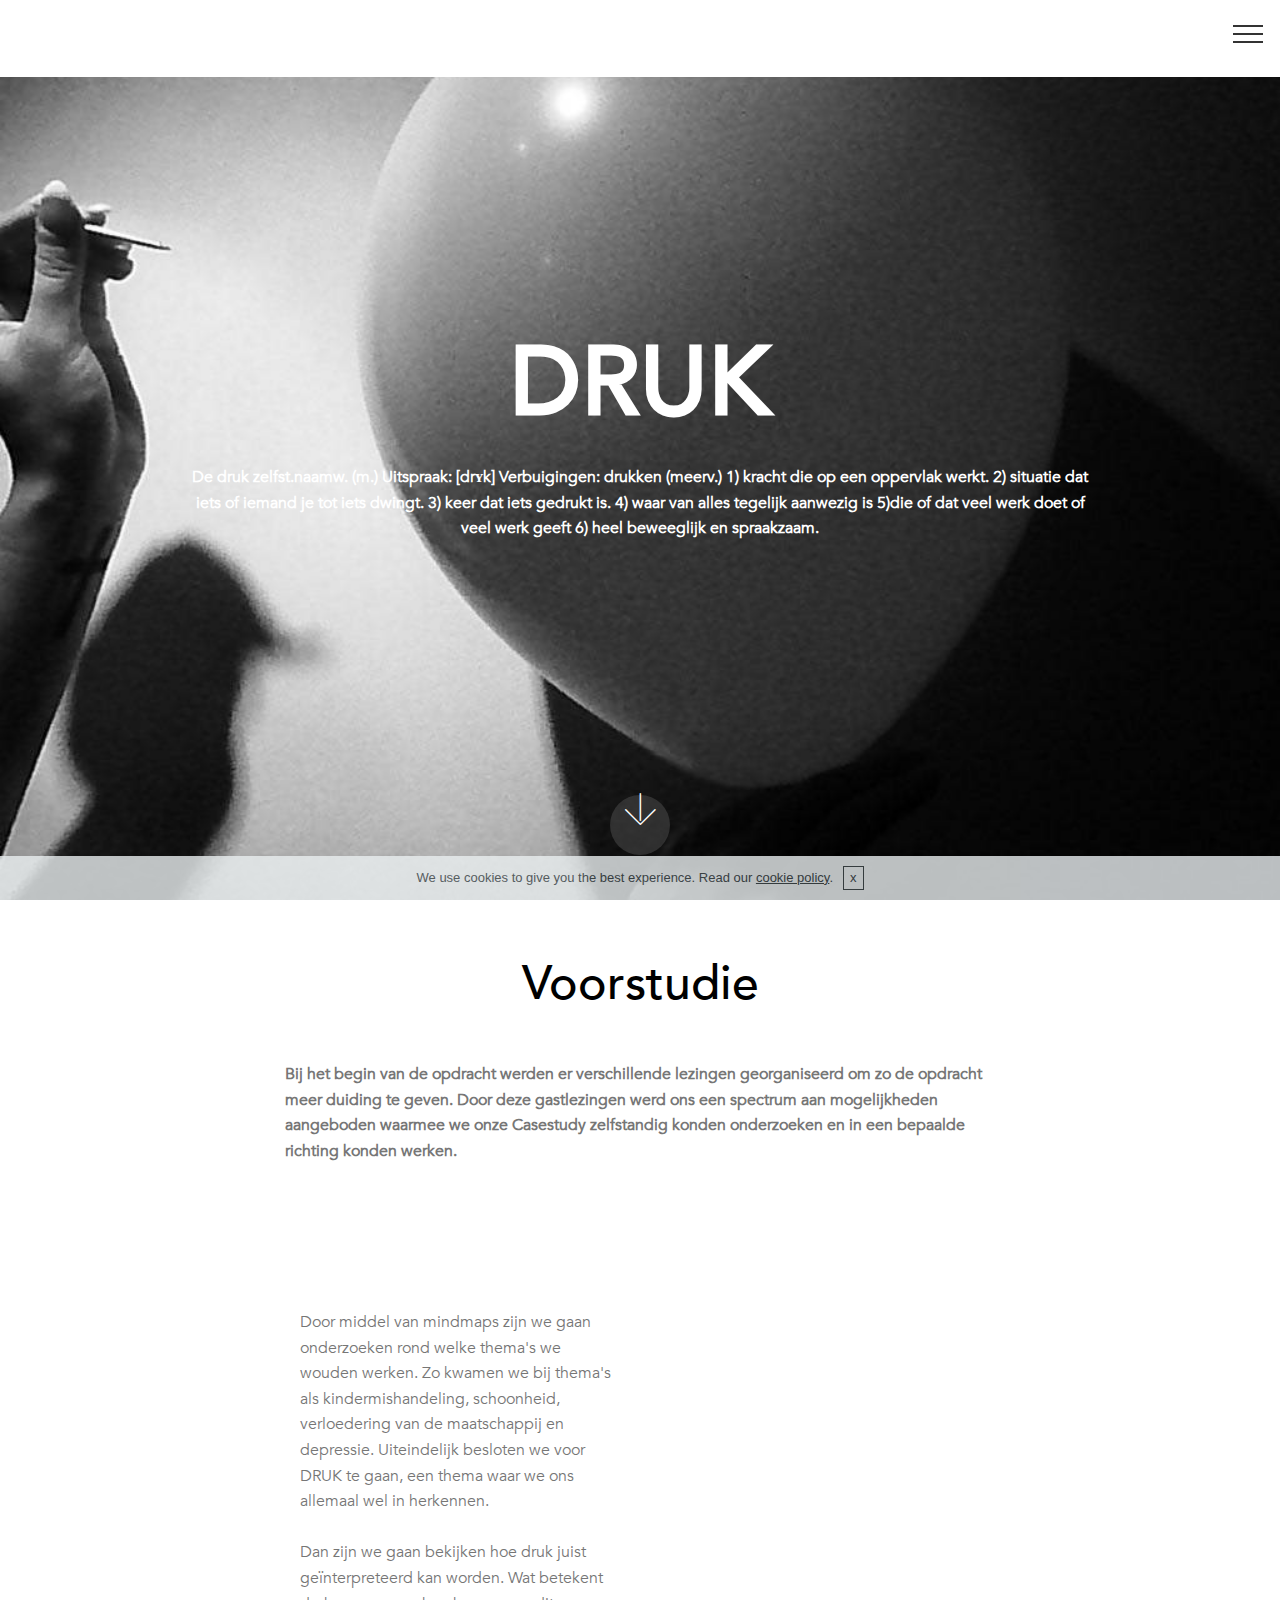
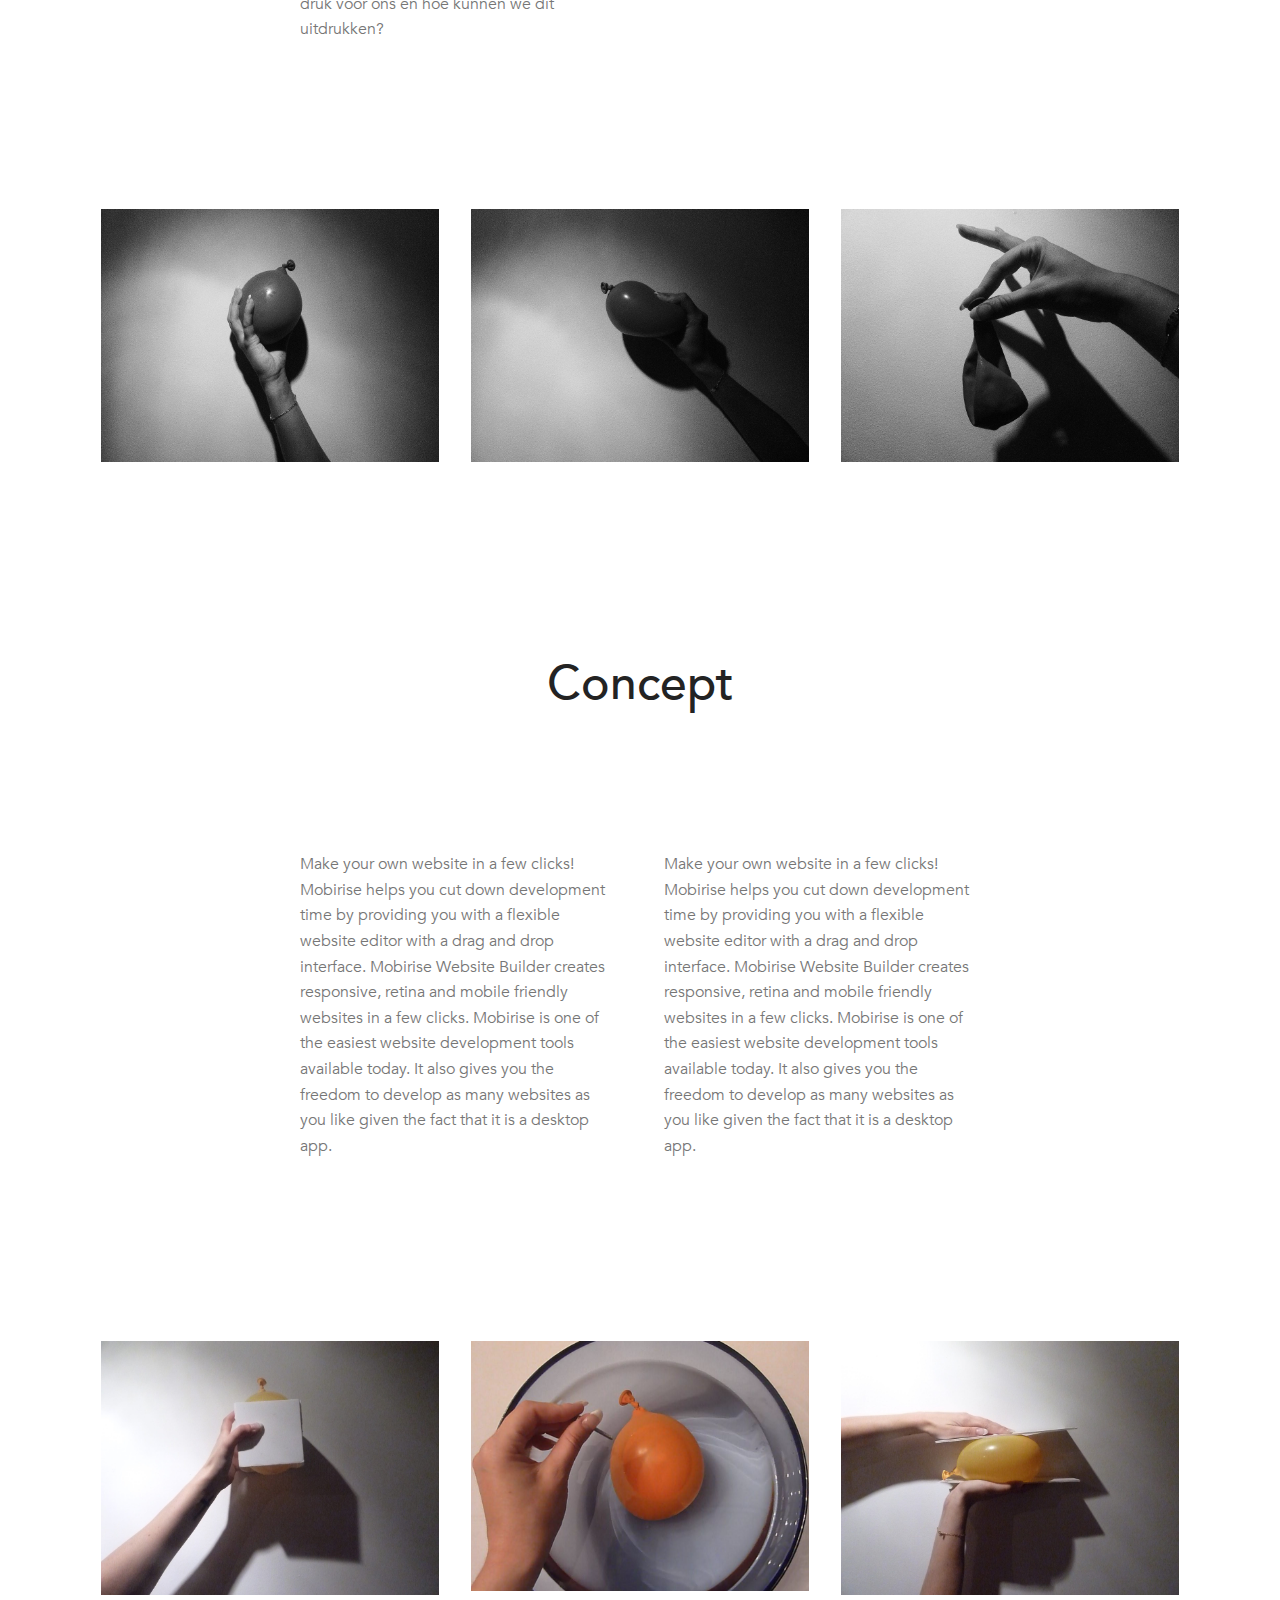
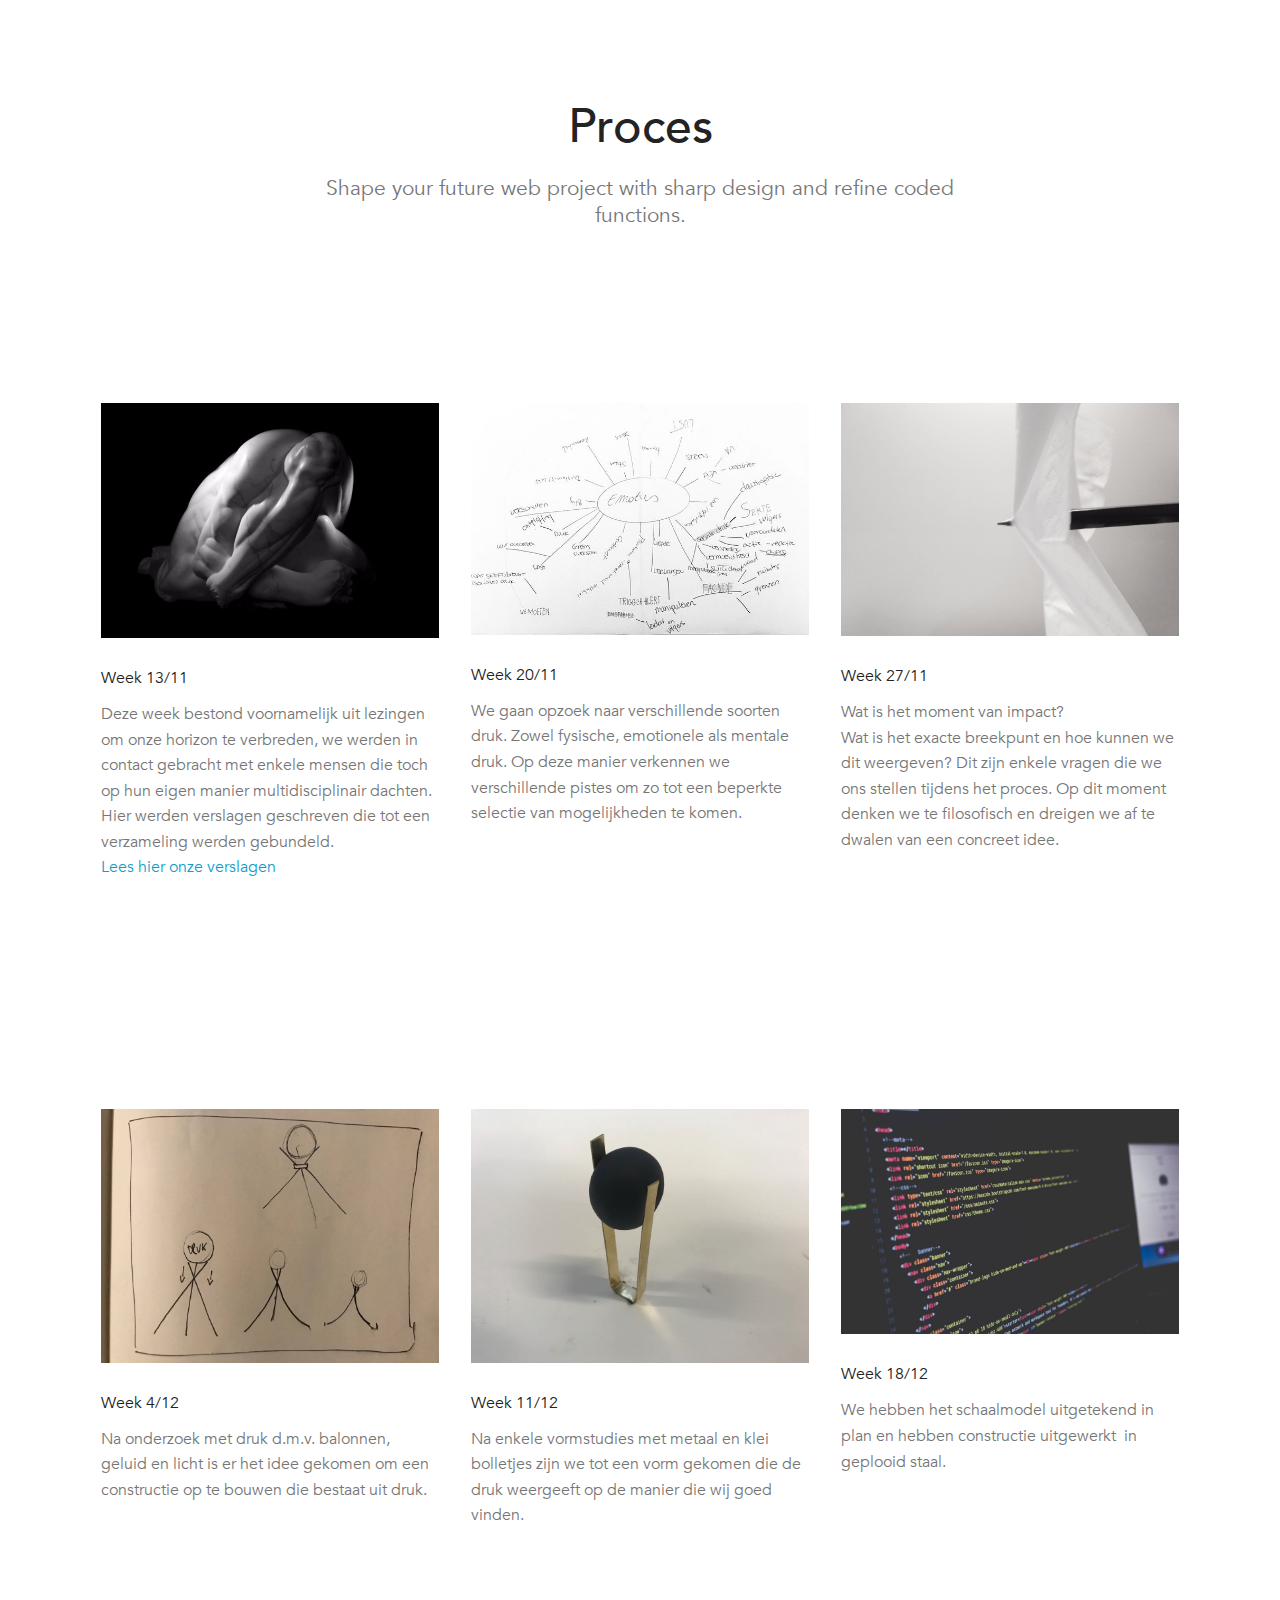
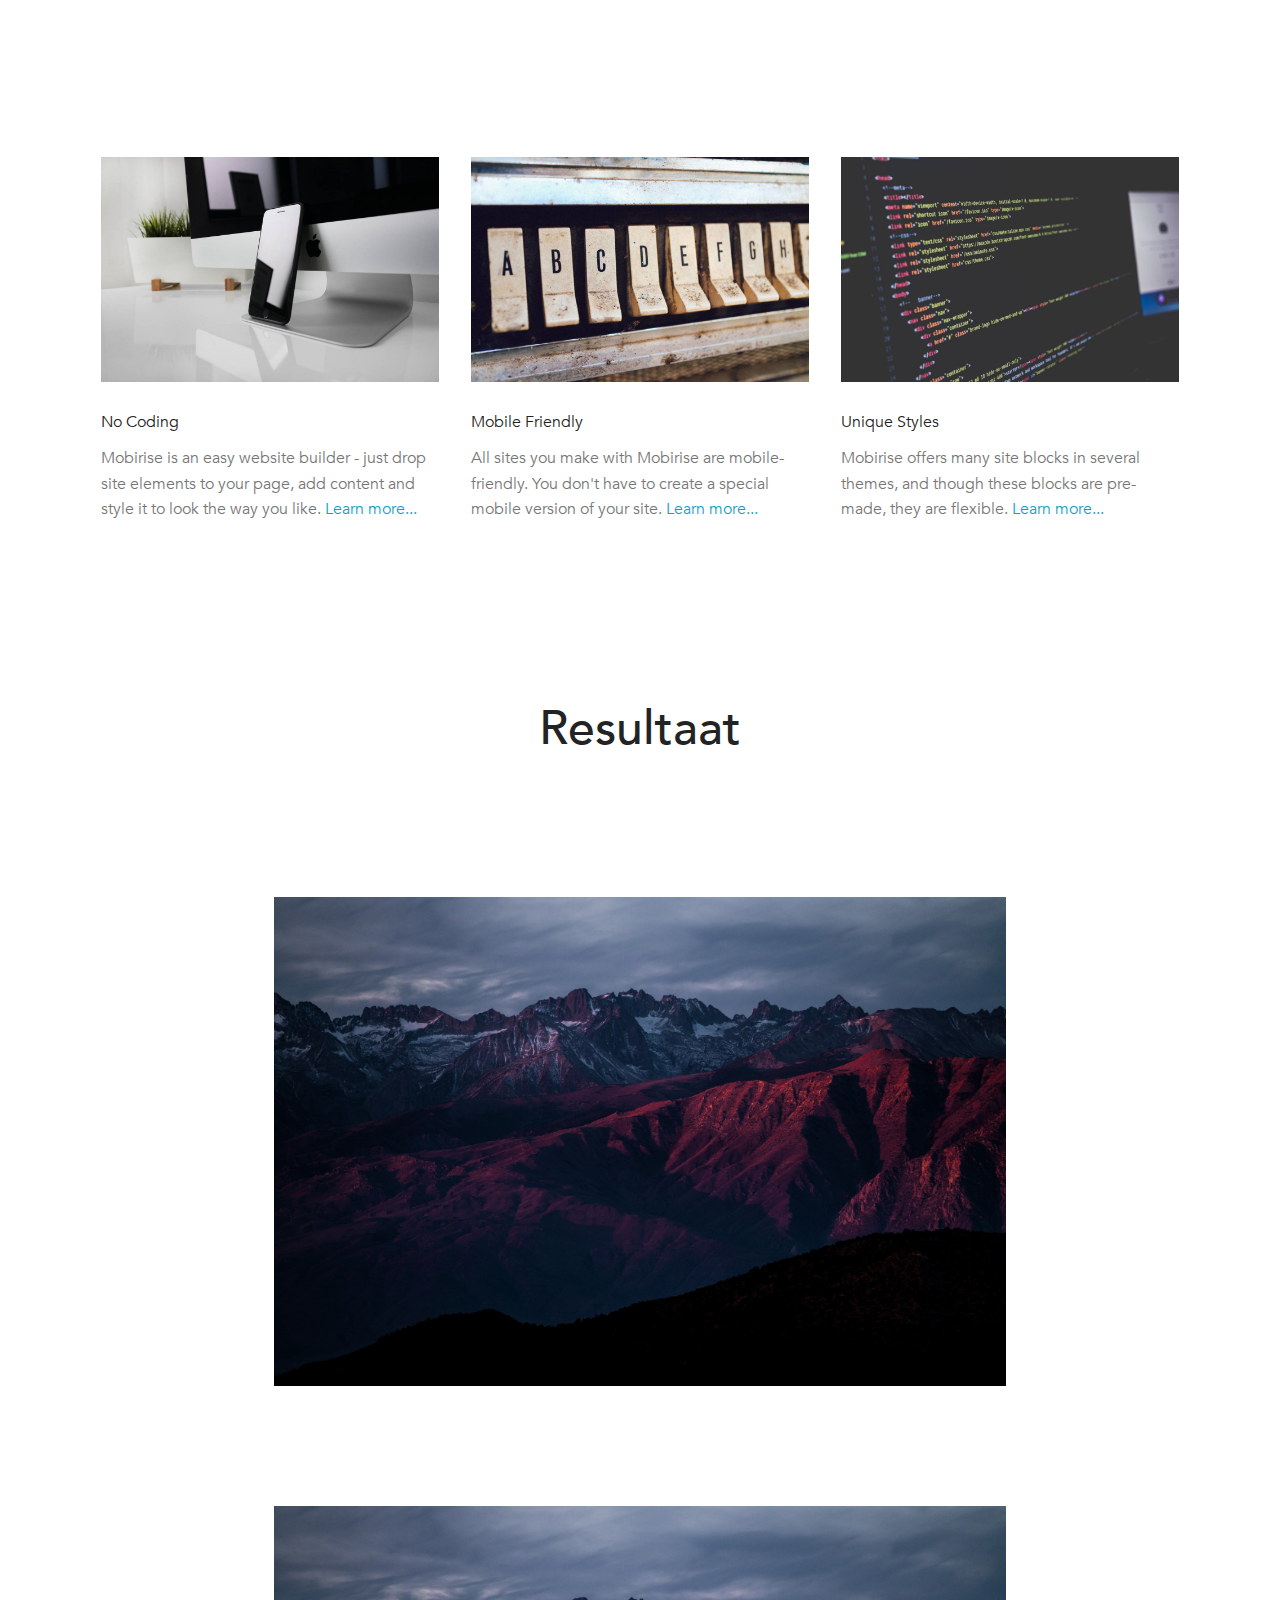
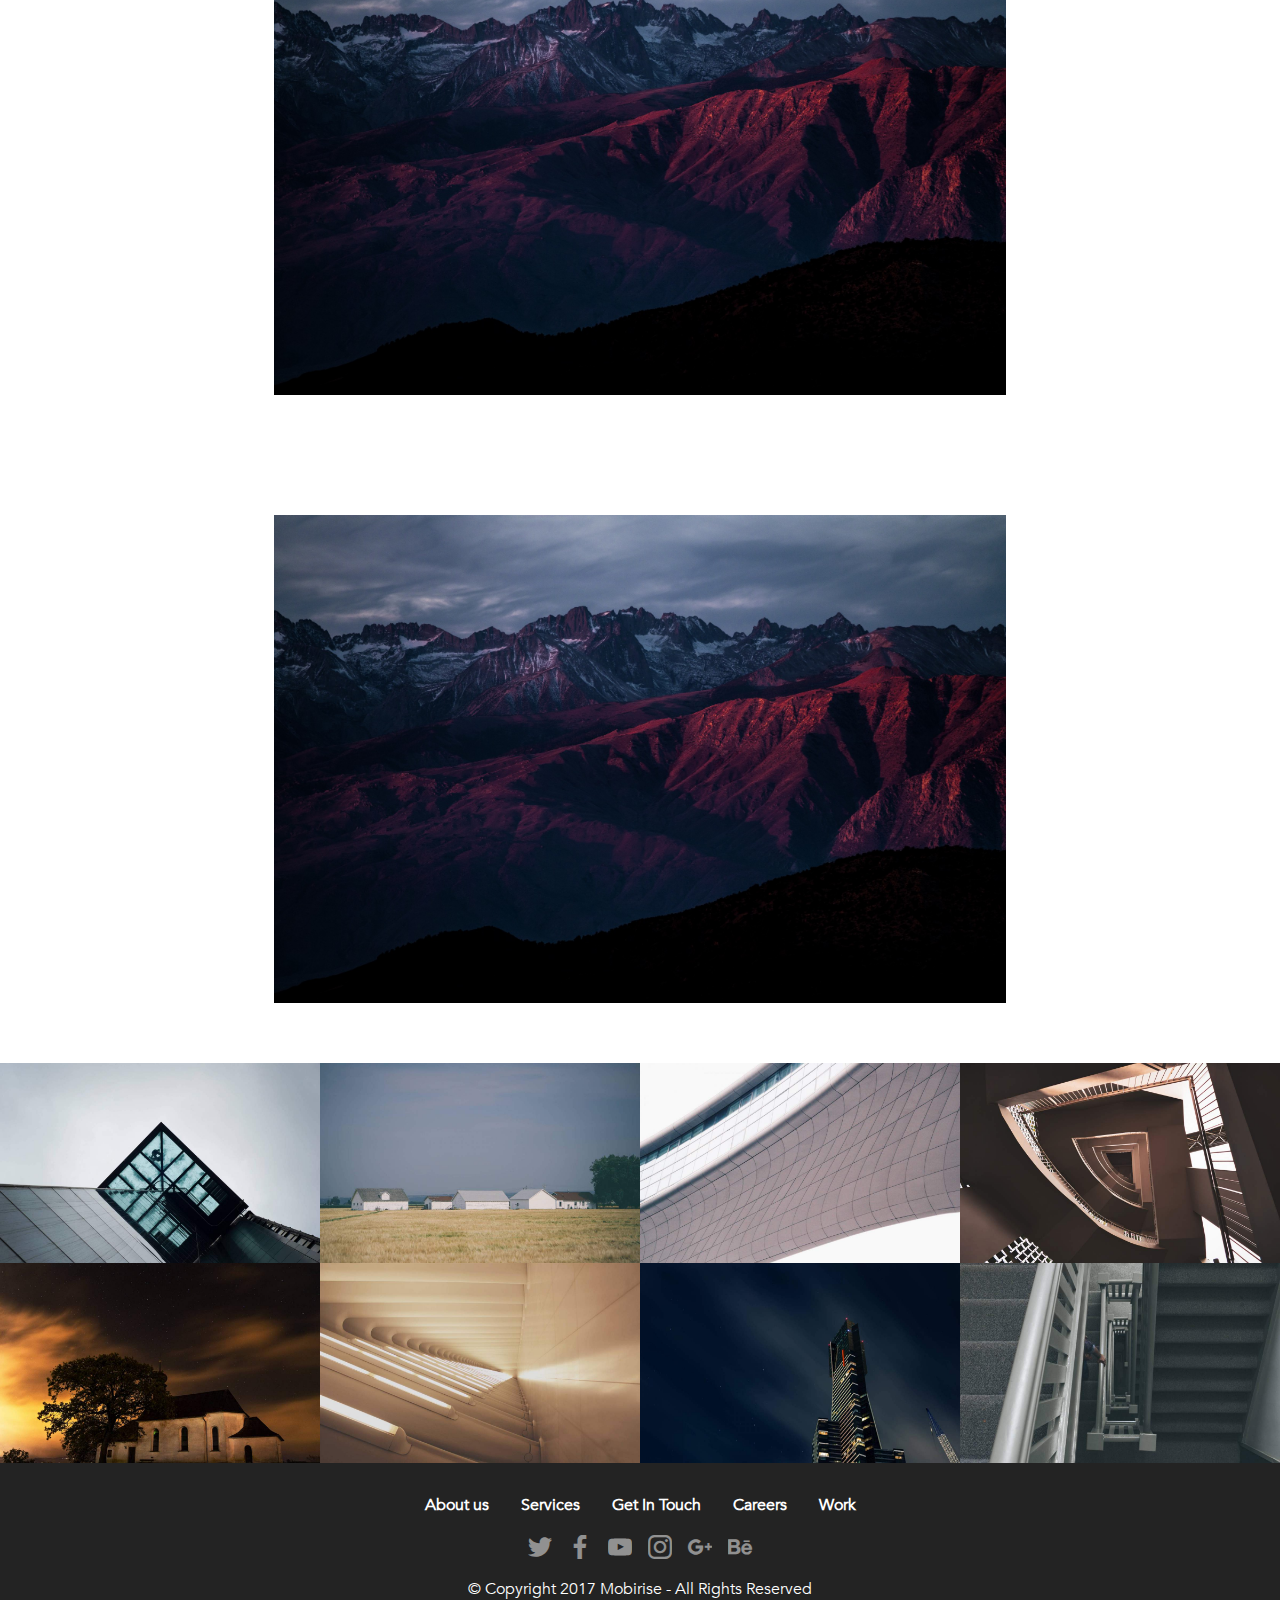
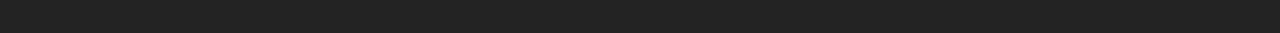
<file: index.html>
<!DOCTYPE html>
<html>
<head>
  <!-- Site made with Mobirise Website Builder v4.4.1, https://mobirise.com -->
  <meta charset="UTF-8">
  <meta http-equiv="X-UA-Compatible" content="IE=edge">
  <meta name="generator" content="Mobirise v4.4.1, mobirise.com">
  <meta name="viewport" content="width=device-width, initial-scale=1">
  <link rel="shortcut icon" href="assets/images/logo2.png" type="image/x-icon">
  <meta name="description" content="UA, Universiteit Antwerpen, ">
  <title>Home</title>
  <link rel="stylesheet" href="assets/web/assets/mobirise-icons/mobirise-icons.css">
  <link rel="stylesheet" href="assets/tether/tether.min.css">
  <link rel="stylesheet" href="assets/bootstrap/css/bootstrap.min.css">
  <link rel="stylesheet" href="assets/bootstrap/css/bootstrap-grid.min.css">
  <link rel="stylesheet" href="assets/bootstrap/css/bootstrap-reboot.min.css">
  <link rel="stylesheet" href="assets/dropdown/css/style.css">
  <link rel="stylesheet" href="assets/socicon/css/styles.css">
  <link rel="stylesheet" href="assets/theme/css/style.css">
  <link rel="stylesheet" href="assets/mobirise-gallery/style.css">
  <link href="assets/fonts/style.css" rel="stylesheet">
  <link rel="stylesheet" href="assets/mobirise/css/mbr-additional.css" type="text/css">
  
  
  
</head>
<body>

<!-- Google Analytics -->
<!-- Global site tag (gtag.js) - Google Analytics -->
<script async src="https://www.googletagmanager.com/gtag/js?id=UA-111295715-1"></script>
<script>
  window.dataLayer = window.dataLayer || [];
  function gtag(){dataLayer.push(arguments);}
  gtag('js', new Date());

  gtag('config', 'UA-111295715-1');
</script>


<!-- /Google Analytics -->


<section class="menu cid-qCmvJfTHeq" once="menu" id="menu2-0" data-rv-view="2612">

    

    <nav class="navbar navbar-expand beta-menu navbar-dropdown align-items-center navbar-fixed-top collapsed">
        <button class="navbar-toggler navbar-toggler-right" type="button" data-toggle="collapse" data-target="#navbarSupportedContent" aria-controls="navbarSupportedContent" aria-expanded="false" aria-label="Toggle navigation">
            <div class="hamburger">
                <span></span>
                <span></span>
                <span></span>
                <span></span>
            </div>
        </button>
        <div class="menu-logo">
            <div class="navbar-brand">
                
                
            </div>
        </div>
        <div class="collapse navbar-collapse" id="navbarSupportedContent">
            <ul class="navbar-nav nav-dropdown nav-right navbar-nav-top-padding" data-app-modern-menu="true"><li class="nav-item"><a class="nav-link link text-black display-4" href="index.html">Home</a></li><li class="nav-item">
                    <a class="nav-link link text-black display-4" href="page5.html">Voorstudie<br></a>
                </li><li class="nav-item"><a class="nav-link link text-black display-4" href="page4.html">Concept</a></li><li class="nav-item"><a class="nav-link link text-black display-4" href="page3.html">Proces</a></li><li class="nav-item"><a class="nav-link link text-black display-4" href="page2.html">Resultaat</a></li>
                <li class="nav-item dropdown open">
                    <a class="nav-link link text-black dropdown-toggle display-4" href="https://mobirise.com" data-toggle="dropdown-submenu" aria-expanded="true">
                        Over ons</a><div class="dropdown-menu"><a class="text-black dropdown-item display-4" href="https://mobirise.com">Wie zijn we?</a><a class="text-black dropdown-item display-4" href="https://mobirise.com" aria-expanded="true"></a></div>
                </li></ul>
            
        </div>
    </nav>
</section>

<section class="engine"><a href="https://mobirise.co/e">web maker software</a></section><section class="cid-qCmvO35Kks mbr-fullscreen" id="header2-1" data-rv-view="2614">

    

    

    <div class="container align-center">
        <div class="row justify-content-md-center">
            <div class="mbr-white col-md-10">
                <h1 class="mbr-section-title mbr-bold pb-3 mbr-fonts-style display-1">DRUK<br></h1>
                
                <p class="mbr-text pb-3 mbr-fonts-style display-7"><strong>De druk zelfst.naamw. (m.) Uitspraak:   [drʏk] Verbuigingen:   drukken (meerv.) 1) kracht die op een oppervlak werkt. 2) situatie dat iets of iemand je tot iets dwingt. 3) keer dat iets gedrukt is. 4) waar van alles tegelijk aanwezig is 5)die of dat veel werk doet of veel werk geeft 6) heel beweeglijk en spraakzaam.</strong><br></p>
                
            </div>
        </div>
    </div>
    <div class="mbr-arrow hidden-sm-down" aria-hidden="true">
        <a href="#next">
            <i class="mbri-down mbr-iconfont"></i>
        </a>
    </div>
</section>

<section class="mbr-section content4 cid-qCmyaExhVa" id="content4-9" data-rv-view="2617">

    

    <div class="container">
        <div class="media-container-row">
            <div class="title col-12 col-md-8">
                <h2 class="align-center pb-3 mbr-fonts-style display-2">
                    <a href="page5.html" class="text-black">Voorstudie</a></h2>
                
                
            </div>
        </div>
    </div>
</section>

<section class="mbr-section article content1 cid-qCmyK21ciT" id="content1-c" data-rv-view="2619">
    
     

    <div class="container">
        <div class="media-container-row">
            <div class="mbr-text col-12 col-md-8 mbr-fonts-style display-7"><strong>Bij het begin van de opdracht werden er verschillende lezingen georganiseerd om zo de opdracht meer duiding te geven. Door deze gastlezingen werd ons een spectrum aan mogelijkheden aangeboden waarmee we onze Casestudy zelfstandig konden onderzoeken en in een bepaalde richting konden werken.&nbsp;</strong><div><strong><br></strong></div></div>
        </div>
    </div>
</section>

<section class="mbr-section article content3 cid-qCtkdeIMX7" id="content3-k" data-rv-view="2620">
      
     

    <div class="container">
        <div class="media-container-row">
            <div class="row col-12 col-md-8">
                <div class="col-12 col-md-6 pr-lg-4 mbr-text mbr-fonts-style display-7">
                     Door middel van mindmaps zijn we gaan onderzoeken rond welke thema's we wouden werken. Zo kwamen we bij thema's als kindermishandeling, schoonheid, verloedering van de maatschappij en depressie. Uiteindelijk besloten we voor DRUK te gaan, een thema waar we ons allemaal wel in herkennen.&nbsp;<br><br>Dan zijn we gaan bekijken hoe druk juist geïnterpreteerd kan worden. Wat betekent druk voor ons en hoe kunnen we dit uitdrukken?</div>
                <div class="col-12 col-md-6 pl-lg-4 mbr-text mbr-fonts-style display-7"></div>
            </div>
        </div>
    </div>
</section>

<section class="features2 cid-qDRDXd2OdZ" id="features2-2a" data-rv-view="2621">

    

    
    
    <div class="container">
        <div class="media-container-row">
            <div class="card p-3 col-12 col-md-6 col-lg-4">
                <div class="card-wrapper">
                    <div class="card-img">
                        <img src="assets/images/p1070473-1-4000x3000.jpg" alt="Mobirise" title="" media-simple="true">
                    </div>
                    <div class="card-box">
                        
                        
                    </div>
                </div>
            </div>

            <div class="card p-3 col-12 col-md-6 col-lg-4">
                <div class="card-wrapper">
                    <div class="card-img">
                        <img src="assets/images/p1070477-4000x3000.jpg" alt="Mobirise" title="" media-simple="true">
                    </div>
                    <div class="card-box ">
                        
                        
                    </div>
                </div>
            </div>

            <div class="card p-3 col-12 col-md-6 col-lg-4">
                <div class="card-wrapper">
                    <div class="card-img">
                        <img src="assets/images/p1070484-4000x3000.jpg" alt="Mobirise" title="" media-simple="true">
                    </div>
                    <div class="card-box">
                        
                        
                    </div>
                </div>
            </div>

            
        </div>
    </div>
</section>

<section class="mbr-section content4 cid-qCmxIeGVm2" id="content4-8" data-rv-view="2624">

    

    <div class="container">
        <div class="media-container-row">
            <div class="title col-12 col-md-8">
                <h2 class="align-center pb-3 mbr-fonts-style display-2">Concept</h2>
                <h3 class="mbr-section-subtitle align-center mbr-light mbr-fonts-style display-7"></h3>
                
            </div>
        </div>
    </div>
</section>

<section class="mbr-section article content3 cid-qCtk8NqHxP" id="content3-j" data-rv-view="2626">
      
     

    <div class="container">
        <div class="media-container-row">
            <div class="row col-12 col-md-8">
                <div class="col-12 col-md-6 pr-lg-4 mbr-text mbr-fonts-style display-7"><p>Make your own website in a few clicks! Mobirise helps you cut down development time by providing you with a flexible website editor with a drag and drop interface. Mobirise Website Builder creates responsive, retina and mobile friendly websites in a few clicks. Mobirise is one of the easiest website development tools available today. It also gives you the freedom to develop as many websites as you like given the fact that it is a desktop app.
                </p></div>
                <div class="col-12 col-md-6 pl-lg-4 mbr-text mbr-fonts-style display-7">
                     Make your own website in a few clicks! Mobirise helps you cut down development time by providing you with a flexible website editor with a drag and drop interface. Mobirise Website Builder creates responsive, retina and mobile friendly websites in a few clicks. Mobirise is one of the easiest website development tools available today. It also gives you the freedom to develop as many websites as you like given the fact that it is a desktop app.
                </div>
            </div>
        </div>
    </div>
</section>

<section class="features2 cid-qDRCdUJl7I" id="features2-29" data-rv-view="2627">

    

    
    
    <div class="container">
        <div class="media-container-row">
            <div class="card p-3 col-12 col-md-6 col-lg-4">
                <div class="card-wrapper">
                    <div class="card-img">
                        <img src="assets/images/24992848-1693136217392801-1770472831-o-2048x1536.jpg" alt="Mobirise" title="" media-simple="true">
                    </div>
                    <div class="card-box">
                        
                        
                    </div>
                </div>
            </div>

            <div class="card p-3 col-12 col-md-6 col-lg-4">
                <div class="card-wrapper">
                    <div class="card-img">
                        <img src="assets/images/24992747-1693137047392718-1099335886-o-4-1280x720.jpg" alt="Mobirise" title="" media-simple="true">
                    </div>
                    <div class="card-box ">
                        
                        
                    </div>
                </div>
            </div>

            <div class="card p-3 col-12 col-md-6 col-lg-4">
                <div class="card-wrapper">
                    <div class="card-img">
                        <img src="assets/images/24957085-1693135490726207-1792003614-o-2048x1536.jpg" alt="Mobirise" title="" media-simple="true">
                    </div>
                    <div class="card-box">
                        
                        
                    </div>
                </div>
            </div>

            
        </div>
    </div>
</section>

<section class="mbr-section content4 cid-qCtoqp9Rli" id="content4-n" data-rv-view="2630">

    

    <div class="container">
        <div class="media-container-row">
            <div class="title col-12 col-md-8">
                <h2 class="align-center pb-3 mbr-fonts-style display-2">Proces</h2>
                <h3 class="mbr-section-subtitle align-center mbr-light mbr-fonts-style display-5">
                    Shape your future web project with sharp design and refine coded functions.
                </h3>
                
            </div>
        </div>
    </div>
</section>

<section class="features2 cid-qEqZ5E1XfA" id="features2-2c" data-rv-view="2632">

    

    
    
    <div class="container">
        <div class="media-container-row">
            <div class="card p-3 col-12 col-md-6 col-lg-4">
                <div class="card-wrapper">
                    <div class="card-img">
                        <img src="assets/images/11-640x427.jpg" alt="Mobirise" title="" media-simple="true">
                    </div>
                    <div class="card-box">
                        <h4 class="card-title pb-3 mbr-fonts-style display-7">Week 13/11</h4>
                        <p class="mbr-text mbr-fonts-style display-7">Deze week bestond voornamelijk uit lezingen om onze horizon te verbreden, we werden in contact gebracht met enkele mensen die toch op hun eigen manier multidisciplinair dachten. Hier werden verslagen geschreven die tot een verzameling werden gebundeld. <br><a href="assets/files/MD10GROUP10.pdf">Lees hier onze verslagen</a><br></p>
                    </div>
                </div>
            </div>

            <div class="card p-3 col-12 col-md-6 col-lg-4">
                <div class="card-wrapper">
                    <div class="card-img">
                        <img src="assets/images/mindfucker-640x439.jpg" alt="Mobirise" title="" media-simple="true">
                    </div>
                    <div class="card-box ">
                        <h4 class="card-title pb-3 mbr-fonts-style display-7">Week 20/11</h4>
                        <p class="mbr-text mbr-fonts-style display-7">We gaan opzoek naar verschillende soorten druk. Zowel fysische, emotionele als mentale druk. Op deze manier verkennen we verschillende pistes om zo tot een beperkte selectie van mogelijkheden te komen.&nbsp;</p>
                    </div>
                </div>
            </div>

            <div class="card p-3 col-12 col-md-6 col-lg-4">
                <div class="card-wrapper">
                    <div class="card-img">
                        <img src="assets/images/25129861-1756322744413140-2117674448-o-11-2048x1536.jpg" alt="Mobirise" title="" media-simple="true">
                    </div>
                    <div class="card-box">
                        <h4 class="card-title pb-3 mbr-fonts-style display-7">Week 27/11</h4>
                        <p class="mbr-text mbr-fonts-style display-7">Wat is het moment van impact?&nbsp;<br>Wat is het exacte breekpunt en hoe kunnen we dit weergeven? Dit zijn enkele vragen die we ons stellen tijdens het proces. Op dit moment denken we te filosofisch en dreigen we af te dwalen van een concreet idee.&nbsp;</p>
                    </div>
                </div>
            </div>

            
        </div>
    </div>
</section>

<section class="features2 cid-qD74bUCkJb" id="features2-20" data-rv-view="2635">

    

    
    
    <div class="container">
        <div class="media-container-row">
            <div class="card p-3 col-12 col-md-6 col-lg-4">
                <div class="card-wrapper">
                    <div class="card-img">
                        <img src="assets/images/24992583-1777973232213690-1743151585-o-1024x768.jpg" alt="Mobirise" title="" media-simple="true">
                    </div>
                    <div class="card-box">
                        <h4 class="card-title pb-3 mbr-fonts-style display-7">
                            Week 4/12</h4>
                        <p class="mbr-text mbr-fonts-style display-7">Na onderzoek met druk d.m.v. balonnen, geluid en licht is er het idee gekomen om een constructie op te bouwen die bestaat uit druk.&nbsp;<br><br></p>
                    </div>
                </div>
            </div>

            <div class="card p-3 col-12 col-md-6 col-lg-4">
                <div class="card-wrapper">
                    <div class="card-img">
                        <img src="assets/images/img-5098-4032x3024.jpg" alt="Mobirise" title="" media-simple="true">
                    </div>
                    <div class="card-box ">
                        <h4 class="card-title pb-3 mbr-fonts-style display-7">
                            Week 11/12</h4>
                        <p class="mbr-text mbr-fonts-style display-7">Na enkele vormstudies met metaal en klei bolletjes zijn we tot een vorm gekomen die de druk weergeeft op de manier die wij goed vinden.&nbsp;</p>
                    </div>
                </div>
            </div>

            <div class="card p-3 col-12 col-md-6 col-lg-4">
                <div class="card-wrapper">
                    <div class="card-img">
                        <img src="assets/images/03.jpg" alt="Mobirise" media-simple="true">
                    </div>
                    <div class="card-box">
                        <h4 class="card-title pb-3 mbr-fonts-style display-7">
                            Week 18/12</h4>
                        <p class="mbr-text mbr-fonts-style display-7">We hebben het schaalmodel uitgetekend in plan en hebben constructie uitgewerkt &nbsp;in geplooid staal.</p>
                    </div>
                </div>
            </div>

            
        </div>
    </div>
</section>

<section class="features2 cid-qErfycJwx6" id="features2-2e" data-rv-view="2638">

    

    
    
    <div class="container">
        <div class="media-container-row">
            <div class="card p-3 col-12 col-md-6 col-lg-4">
                <div class="card-wrapper">
                    <div class="card-img">
                        <img src="assets/images/01.jpg" alt="Mobirise" media-simple="true">
                    </div>
                    <div class="card-box">
                        <h4 class="card-title pb-3 mbr-fonts-style display-7">
                            No Coding
                        </h4>
                        <p class="mbr-text mbr-fonts-style display-7">
                            Mobirise is an easy website builder - just drop site elements to your page, add content and style it to look the way you like. <a href="http://mobirise.com">Learn more...</a>
                        </p>
                    </div>
                </div>
            </div>

            <div class="card p-3 col-12 col-md-6 col-lg-4">
                <div class="card-wrapper">
                    <div class="card-img">
                        <img src="assets/images/02.jpg" alt="Mobirise" media-simple="true">
                    </div>
                    <div class="card-box ">
                        <h4 class="card-title pb-3 mbr-fonts-style display-7">
                            Mobile Friendly
                        </h4>
                        <p class="mbr-text mbr-fonts-style display-7">
                            All sites you make with Mobirise are mobile-friendly. You don't have to create a special mobile version of your site. <a href="http://mobirise.com">Learn more...</a>
                        </p>
                    </div>
                </div>
            </div>

            <div class="card p-3 col-12 col-md-6 col-lg-4">
                <div class="card-wrapper">
                    <div class="card-img">
                        <img src="assets/images/03.jpg" alt="Mobirise" media-simple="true">
                    </div>
                    <div class="card-box">
                        <h4 class="card-title pb-3 mbr-fonts-style display-7">
                            Unique Styles
                        </h4>
                        <p class="mbr-text mbr-fonts-style display-7">
                            Mobirise offers many site blocks in several themes, and though these blocks are pre-made, they are flexible. <a href="http://mobirise.com">Learn more...</a>
                        </p>
                    </div>
                </div>
            </div>

            
        </div>
    </div>
</section>

<section class="mbr-section content4 cid-qCy6RYBkQm" id="content4-s" data-rv-view="2641">

    

    <div class="container">
        <div class="media-container-row">
            <div class="title col-12 col-md-8">
                <h2 class="align-center pb-3 mbr-fonts-style display-2">
                    Resultaat</h2>
                <h3 class="mbr-section-subtitle align-center mbr-light mbr-fonts-style display-5"></h3>
                
            </div>
        </div>
    </div>
</section>

<section class="cid-qCy6YZaaiq" id="image1-t" data-rv-view="2643">

    

    <figure class="mbr-figure container">
            <div class="image-block" style="width: 66%;">
                <img src="assets/images/jumbotron.jpg" width="1400" alt="Mobirise" media-simple="true">
                
            </div>
    </figure>
</section>

<section class="cid-qCy6ZJbF8F" id="image1-u" data-rv-view="2645">

    

    <figure class="mbr-figure container">
            <div class="image-block" style="width: 66%;">
                <img src="assets/images/jumbotron.jpg" width="1400" alt="Mobirise" media-simple="true">
                
            </div>
    </figure>
</section>

<section class="cid-qCy70N6kQO" id="image1-v" data-rv-view="2647">

    

    <figure class="mbr-figure container">
            <div class="image-block" style="width: 66%;">
                <img src="assets/images/jumbotron.jpg" width="1400" alt="Mobirise" media-simple="true">
                
            </div>
    </figure>
</section>

<section class="mbr-gallery mbr-slider-carousel cid-qCy72wo02F" id="gallery3-w" data-rv-view="2649">

    

    <div>
        <div><!-- Filter --><!-- Gallery --><div class="mbr-gallery-row"><div class="mbr-gallery-layout-default"><div><div><div class="mbr-gallery-item mbr-gallery-item--pNaN" data-video-url="false" data-tags="Awesome"><div href="#lb-gallery3-w" data-slide-to="0" data-toggle="modal"><img src="assets/images/gallery00.jpg" alt=""><span class="icon-focus"></span></div></div><div class="mbr-gallery-item mbr-gallery-item--pNaN" data-video-url="false" data-tags="Responsive"><div href="#lb-gallery3-w" data-slide-to="1" data-toggle="modal"><img src="assets/images/gallery01.jpg" alt=""><span class="icon-focus"></span></div></div><div class="mbr-gallery-item mbr-gallery-item--pNaN" data-video-url="false" data-tags="Creative"><div href="#lb-gallery3-w" data-slide-to="2" data-toggle="modal"><img src="assets/images/gallery02.jpg" alt=""><span class="icon-focus"></span></div></div><div class="mbr-gallery-item mbr-gallery-item--pNaN" data-video-url="false" data-tags="Animated"><div href="#lb-gallery3-w" data-slide-to="3" data-toggle="modal"><img src="assets/images/gallery03.jpg" alt=""><span class="icon-focus"></span></div></div><div class="mbr-gallery-item mbr-gallery-item--pNaN" data-video-url="false" data-tags="Awesome"><div href="#lb-gallery3-w" data-slide-to="4" data-toggle="modal"><img src="assets/images/gallery04.jpg" alt=""><span class="icon-focus"></span></div></div><div class="mbr-gallery-item mbr-gallery-item--pNaN" data-video-url="false" data-tags="Awesome"><div href="#lb-gallery3-w" data-slide-to="5" data-toggle="modal"><img src="assets/images/gallery05.jpg" alt=""><span class="icon-focus"></span></div></div><div class="mbr-gallery-item mbr-gallery-item--pNaN" data-video-url="false" data-tags="Responsive"><div href="#lb-gallery3-w" data-slide-to="6" data-toggle="modal"><img src="assets/images/gallery06.jpg" alt=""><span class="icon-focus"></span></div></div><div class="mbr-gallery-item mbr-gallery-item--pNaN" data-video-url="false" data-tags="Animated"><div href="#lb-gallery3-w" data-slide-to="7" data-toggle="modal"><img src="assets/images/gallery07.jpg" alt=""><span class="icon-focus"></span></div></div></div></div><div class="clearfix"></div></div></div><!-- Lightbox --><div data-app-prevent-settings="" class="mbr-slider modal fade carousel slide" tabindex="-1" data-keyboard="true" data-interval="false" id="lb-gallery3-w"><div class="modal-dialog"><div class="modal-content"><div class="modal-body"><div class="carousel-inner"><div class="carousel-item active"><img src="assets/images/gallery00.jpg" alt=""></div><div class="carousel-item"><img src="assets/images/gallery01.jpg" alt=""></div><div class="carousel-item"><img src="assets/images/gallery02.jpg" alt=""></div><div class="carousel-item"><img src="assets/images/gallery03.jpg" alt=""></div><div class="carousel-item"><img src="assets/images/gallery04.jpg" alt=""></div><div class="carousel-item"><img src="assets/images/gallery05.jpg" alt=""></div><div class="carousel-item"><img src="assets/images/gallery06.jpg" alt=""></div><div class="carousel-item"><img src="assets/images/gallery07.jpg" alt=""></div></div><a class="carousel-control carousel-control-prev" role="button" data-slide="prev" href="#lb-gallery3-w"><span class="mbri-left mbr-iconfont" aria-hidden="true"></span><span class="sr-only">Previous</span></a><a class="carousel-control carousel-control-next" role="button" data-slide="next" href="#lb-gallery3-w"><span class="mbri-right mbr-iconfont" aria-hidden="true"></span><span class="sr-only">Next</span></a><a class="close" href="#" role="button" data-dismiss="modal"><span class="sr-only">Close</span></a></div></div></div></div></div>
    </div>

</section>

<section once="" class="cid-qCy6q0tuEh" id="footer7-q" data-rv-view="2684">

    

    

    <div class="container">
        <div class="media-container-row align-center mbr-white">
            <div class="row row-links">
                <ul class="foot-menu">
                    
                    
                    
                    
                    
                <li class="foot-menu-item mbr-fonts-style display-7">
                        <a class="text-white mbr-bold" href="#" target="_blank">About us</a>
                    </li><li class="foot-menu-item mbr-fonts-style display-7">
                        <a class="text-white mbr-bold" href="#" target="_blank">Services</a>
                    </li><li class="foot-menu-item mbr-fonts-style display-7">
                        <a class="text-white mbr-bold" href="#" target="_blank">Get In Touch</a>
                    </li><li class="foot-menu-item mbr-fonts-style display-7">
                        <a class="text-white mbr-bold" href="#" target="_blank">Careers</a>
                    </li><li class="foot-menu-item mbr-fonts-style display-7">
                        <a class="text-white mbr-bold" href="#" target="_blank">Work</a>
                    </li></ul>
            </div>
            <div class="row social-row">
                <div class="social-list align-right pb-2">
                    
                    
                    
                    
                    
                    
                <div class="soc-item">
                        <a href="https://twitter.com/mobirise" target="_blank">
                            <span class="socicon-twitter socicon mbr-iconfont mbr-iconfont-social" media-simple="true"></span>
                        </a>
                    </div><div class="soc-item">
                        <a href="https://www.facebook.com/pages/Mobirise/1616226671953247" target="_blank">
                            <span class="socicon-facebook socicon mbr-iconfont mbr-iconfont-social" media-simple="true"></span>
                        </a>
                    </div><div class="soc-item">
                        <a href="https://www.youtube.com/c/mobirise" target="_blank">
                            <span class="socicon-youtube socicon mbr-iconfont mbr-iconfont-social" media-simple="true"></span>
                        </a>
                    </div><div class="soc-item">
                        <a href="https://instagram.com/mobirise" target="_blank">
                            <span class="socicon-instagram socicon mbr-iconfont mbr-iconfont-social" media-simple="true"></span>
                        </a>
                    </div><div class="soc-item">
                        <a href="https://plus.google.com/u/0/+Mobirise" target="_blank">
                            <span class="socicon-googleplus socicon mbr-iconfont mbr-iconfont-social" media-simple="true"></span>
                        </a>
                    </div><div class="soc-item">
                        <a href="https://www.behance.net/Mobirise" target="_blank">
                            <span class="socicon-behance socicon mbr-iconfont mbr-iconfont-social" media-simple="true"></span>
                        </a>
                    </div></div>
            </div>
            <div class="row row-copirayt">
                <p class="mbr-text mb-0 mbr-fonts-style mbr-white align-center display-7">
                    © Copyright 2017 Mobirise - All Rights Reserved
                </p>
            </div>
        </div>
    </div>
</section>


  <script src="assets/web/assets/jquery/jquery.min.js"></script>
  <script src="assets/popper/popper.min.js"></script>
  <script src="assets/tether/tether.min.js"></script>
  <script src="assets/bootstrap/js/bootstrap.min.js"></script>
  <script src="assets/smooth-scroll/smooth-scroll.js"></script>
  <script src="assets/cookies-alert-plugin/cookies-alert-core.js"></script>
  <script src="assets/cookies-alert-plugin/cookies-alert-script.js"></script>
  <script src="assets/dropdown/js/script.min.js"></script>
  <script src="assets/masonry/masonry.pkgd.min.js"></script>
  <script src="assets/imagesloaded/imagesloaded.pkgd.min.js"></script>
  <script src="assets/bootstrap-carousel-swipe/bootstrap-carousel-swipe.js"></script>
  <script src="assets/jquery-mb-vimeo_player/jquery.mb.vimeo_player.js"></script>
  <script src="assets/touch-swipe/jquery.touch-swipe.min.js"></script>
  <script src="assets/theme/js/script.js"></script>
  <script src="assets/mobirise-gallery/player.min.js"></script>
  <script src="assets/mobirise-gallery/script.js"></script>
  <script src="assets/mobirise-slider-video/script.js"></script>
  
  
<input name="cookieData" type="hidden" data-cookie-text="We use cookies to give you the best experience. Read our <a href='privacy.html'>cookie policy</a>.">
  </body>
</html>
</file>
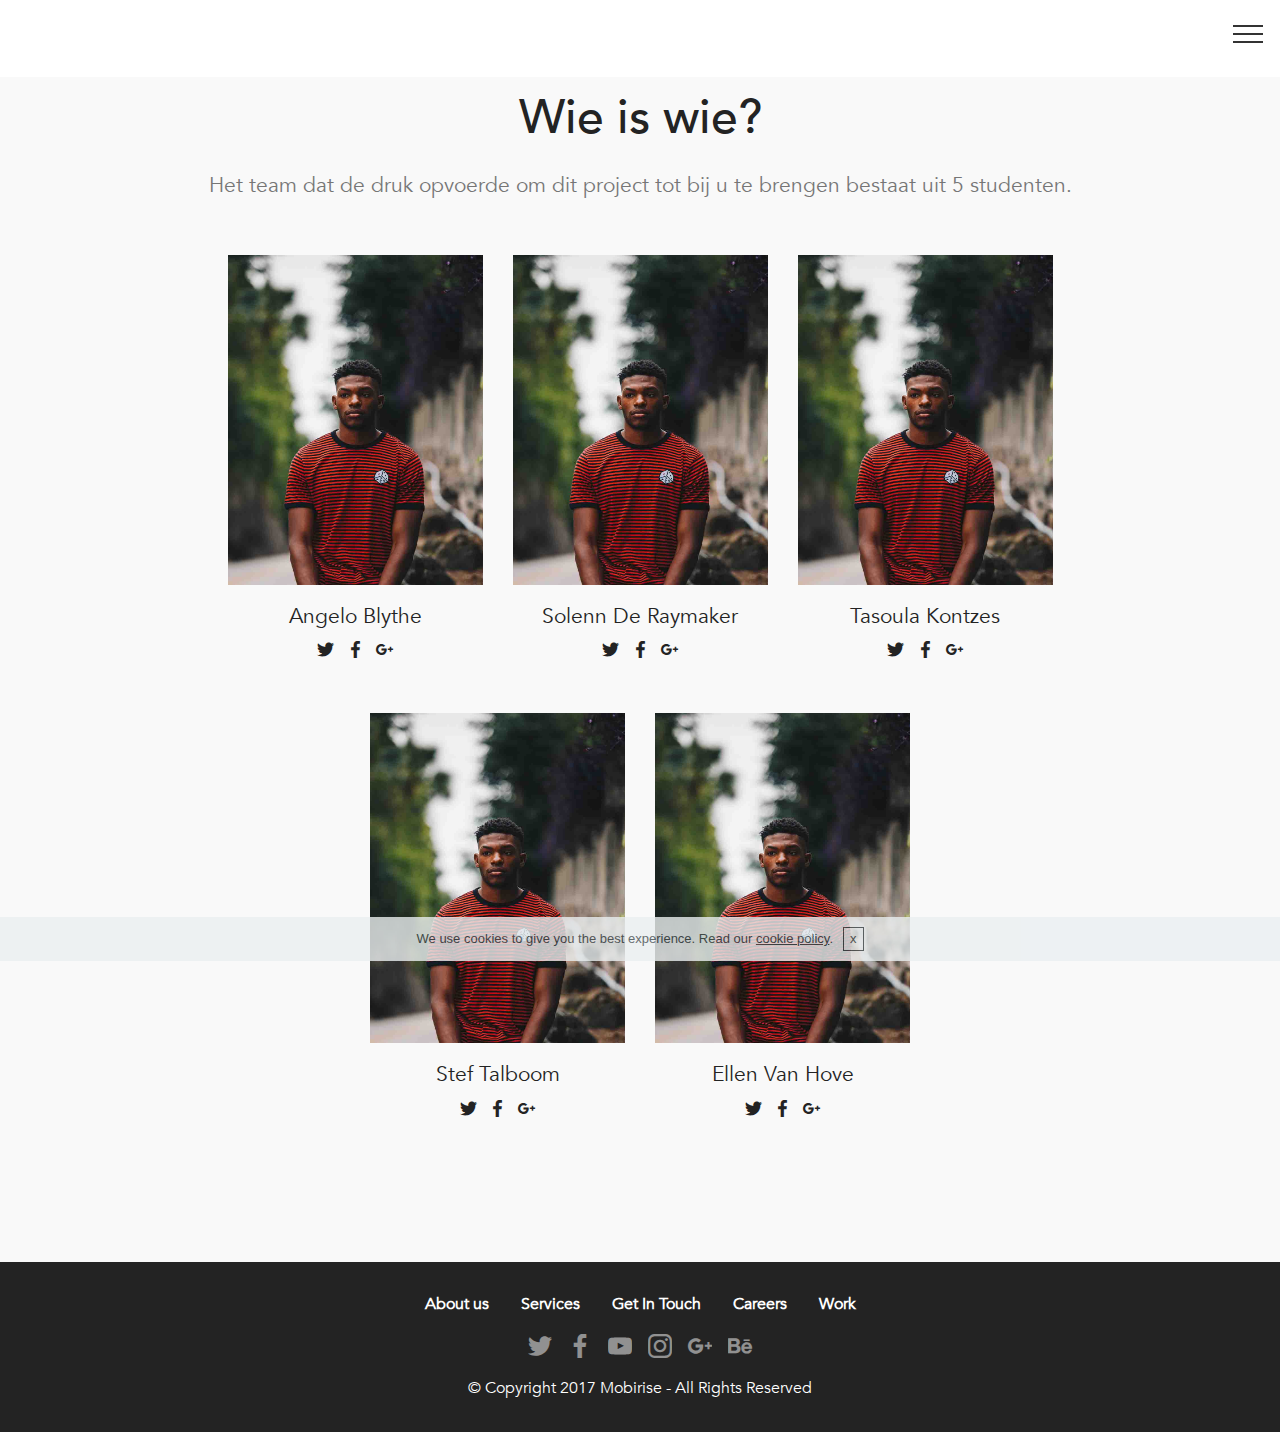
<file: page1.html>
<!DOCTYPE html>
<html>
<head>
  <!-- Site made with Mobirise Website Builder v4.4.1, https://mobirise.com -->
  <meta charset="UTF-8">
  <meta http-equiv="X-UA-Compatible" content="IE=edge">
  <meta name="generator" content="Mobirise v4.4.1, mobirise.com">
  <meta name="viewport" content="width=device-width, initial-scale=1">
  <link rel="shortcut icon" href="assets/images/logo2.png" type="image/x-icon">
  <meta name="description" content="Web Site Creator Description">
  <title>Over ons</title>
  <link rel="stylesheet" href="assets/web/assets/mobirise-icons/mobirise-icons.css">
  <link rel="stylesheet" href="assets/tether/tether.min.css">
  <link rel="stylesheet" href="assets/bootstrap/css/bootstrap.min.css">
  <link rel="stylesheet" href="assets/bootstrap/css/bootstrap-grid.min.css">
  <link rel="stylesheet" href="assets/bootstrap/css/bootstrap-reboot.min.css">
  <link rel="stylesheet" href="assets/socicon/css/styles.css">
  <link rel="stylesheet" href="assets/dropdown/css/style.css">
  <link rel="stylesheet" href="assets/theme/css/style.css">
  <link href="assets/fonts/style.css" rel="stylesheet">
  <link rel="stylesheet" href="assets/mobirise/css/mbr-additional.css" type="text/css">
  
  
  
</head>
<body>

<!-- Google Analytics -->
<!-- Global site tag (gtag.js) - Google Analytics -->
<script async src="https://www.googletagmanager.com/gtag/js?id=UA-111295715-1"></script>
<script>
  window.dataLayer = window.dataLayer || [];
  function gtag(){dataLayer.push(arguments);}
  gtag('js', new Date());

  gtag('config', 'UA-111295715-1');
</script>


<!-- /Google Analytics -->


<section class="menu cid-qCmvJfTHeq" once="menu" id="menu2-x" data-rv-view="2711">

    

    <nav class="navbar navbar-expand beta-menu navbar-dropdown align-items-center navbar-fixed-top collapsed">
        <button class="navbar-toggler navbar-toggler-right" type="button" data-toggle="collapse" data-target="#navbarSupportedContent" aria-controls="navbarSupportedContent" aria-expanded="false" aria-label="Toggle navigation">
            <div class="hamburger">
                <span></span>
                <span></span>
                <span></span>
                <span></span>
            </div>
        </button>
        <div class="menu-logo">
            <div class="navbar-brand">
                
                
            </div>
        </div>
        <div class="collapse navbar-collapse" id="navbarSupportedContent">
            <ul class="navbar-nav nav-dropdown nav-right navbar-nav-top-padding" data-app-modern-menu="true"><li class="nav-item"><a class="nav-link link text-black display-4" href="index.html">Home</a></li><li class="nav-item">
                    <a class="nav-link link text-black display-4" href="page5.html">Voorstudie<br></a>
                </li><li class="nav-item"><a class="nav-link link text-black display-4" href="page4.html">Concept</a></li><li class="nav-item"><a class="nav-link link text-black display-4" href="page3.html">Proces</a></li><li class="nav-item"><a class="nav-link link text-black display-4" href="page2.html">Resultaat</a></li>
                <li class="nav-item dropdown open">
                    <a class="nav-link link text-black dropdown-toggle display-4" href="https://mobirise.com" data-toggle="dropdown-submenu" aria-expanded="true">
                        Over ons</a><div class="dropdown-menu"><a class="text-black dropdown-item display-4" href="https://mobirise.com">Wie zijn we?</a><a class="text-black dropdown-item display-4" href="https://mobirise.com" aria-expanded="true"></a></div>
                </li></ul>
            
        </div>
    </nav>
</section>

<section class="engine"><a href="https://mobirise.co/k">free bootstrap template</a></section><section class="features16 cid-qDPrl31cox" id="features16-27" data-rv-view="2713">
    
    
    
    <div class="container align-center">
        <h2 class="pb-3 mbr-fonts-style mbr-section-title display-2">
            Wie is wie?</h2>
        <h3 class="pb-5 mbr-section-subtitle mbr-fonts-style mbr-light display-5">
            Het team dat de druk opvoerde om dit project tot bij u te brengen bestaat uit 5 studenten.</h3>
        <div class="row media-row">
            
        <div class="team-item col-lg-3 col-md-6">
                <div class="item-image">
                    <img src="assets/images/face6.jpg" alt="" title="" media-simple="true">
                </div>
                <div class="item-caption py-3">
                    <div class="item-name px-2">
                        <p class="mbr-fonts-style display-5">
                           Angelo Blythe</p>
                    </div>
                    
                    <div class="item-social pt-2">
                        <a href="https://twitter.com/mobirise" target="_blank">
                            <span class="p-1 socicon-twitter socicon mbr-iconfont mbr-iconfont-social" media-simple="true"></span>
                            <span class="p-1 socicon-facebook socicon mbr-iconfont mbr-iconfont-social" media-simple="true"></span>
                            <span class="p-1 socicon-googleplus socicon mbr-iconfont mbr-iconfont-social" media-simple="true"></span>
                            
                            
                            
                        </a>
                    </div>
                </div>
            </div><div class="team-item col-lg-3 col-md-6">
                <div class="item-image">
                    <img src="assets/images/face60.jpg" media-simple="true">
                </div>
                <div class="item-caption py-3">
                    <div class="item-name px-2">
                        <p class="mbr-fonts-style display-5">
                           Solenn De Raymaker
                        </p>
                    </div>
                    
                    <div class="item-social pt-2">
                        <a href="https://twitter.com/mobirise" target="_blank">
                            <span class="p-1 socicon-twitter socicon mbr-iconfont mbr-iconfont-social" media-simple="true"></span>
                            <span class="p-1 socicon-facebook socicon mbr-iconfont mbr-iconfont-social" media-simple="true"></span>
                            <span class="p-1 socicon-googleplus socicon mbr-iconfont mbr-iconfont-social" media-simple="true"></span>
                            
                            
                            
                        </a>
                    </div>
                </div>
            </div><div class="team-item col-lg-3 col-md-6">
                <div class="item-image">
                    <img src="assets/images/face60.jpg" media-simple="true">
                </div>
                <div class="item-caption py-3">
                    <div class="item-name px-2">
                        <p class="mbr-fonts-style display-5">
                           Tasoula Kontzes
                        </p>
                    </div>
                    
                    <div class="item-social pt-2">
                        <a href="https://twitter.com/mobirise" target="_blank">
                            <span class="p-1 socicon-twitter socicon mbr-iconfont mbr-iconfont-social" media-simple="true"></span>
                            <span class="p-1 socicon-facebook socicon mbr-iconfont mbr-iconfont-social" media-simple="true"></span>
                            <span class="p-1 socicon-googleplus socicon mbr-iconfont mbr-iconfont-social" media-simple="true"></span>
                            
                            
                            
                        </a>
                    </div>
                </div>
            </div></div>    
    </div>
</section>

<section class="features16 cid-qDPrH0NPJC" id="features16-28" data-rv-view="2723">
    
    
    
    <div class="container align-center">
        
        
        <div class="row media-row">
            
        <div class="team-item col-lg-3 col-md-6">
                <div class="item-image">
                    <img src="assets/images/face60.jpg" media-simple="true">
                </div>
                <div class="item-caption py-3">
                    <div class="item-name px-2">
                        <p class="mbr-fonts-style display-5">
                           Stef Talboom
                        </p>
                    </div>
                    
                    <div class="item-social pt-2">
                        <a href="https://twitter.com/mobirise" target="_blank">
                            <span class="p-1 socicon-twitter socicon mbr-iconfont mbr-iconfont-social" media-simple="true"></span>
                            <span class="p-1 socicon-facebook socicon mbr-iconfont mbr-iconfont-social" media-simple="true"></span>
                            <span class="p-1 socicon-googleplus socicon mbr-iconfont mbr-iconfont-social" media-simple="true"></span>
                            
                            
                            
                        </a>
                    </div>
                </div>
            </div><div class="team-item col-lg-3 col-md-6">
                <div class="item-image">
                    <img src="assets/images/face6.jpg" alt="" title="" media-simple="true">
                </div>
                <div class="item-caption py-3">
                    <div class="item-name px-2">
                        <p class="mbr-fonts-style display-5">Ellen Van Hove</p>
                    </div>
                    
                    <div class="item-social pt-2">
                        <a href="https://twitter.com/mobirise" target="_blank">
                            <span class="p-1 socicon-twitter socicon mbr-iconfont mbr-iconfont-social" media-simple="true"></span>
                            <span class="p-1 socicon-facebook socicon mbr-iconfont mbr-iconfont-social" media-simple="true"></span>
                            <span class="p-1 socicon-googleplus socicon mbr-iconfont mbr-iconfont-social" media-simple="true"></span>
                            
                            
                            
                        </a>
                    </div>
                </div>
            </div></div>    
    </div>
</section>

<section once="" class="cid-qCy6q0tuEh" id="footer7-y" data-rv-view="2731">

    

    

    <div class="container">
        <div class="media-container-row align-center mbr-white">
            <div class="row row-links">
                <ul class="foot-menu">
                    
                    
                    
                    
                    
                <li class="foot-menu-item mbr-fonts-style display-7">
                        <a class="text-white mbr-bold" href="#" target="_blank">About us</a>
                    </li><li class="foot-menu-item mbr-fonts-style display-7">
                        <a class="text-white mbr-bold" href="#" target="_blank">Services</a>
                    </li><li class="foot-menu-item mbr-fonts-style display-7">
                        <a class="text-white mbr-bold" href="#" target="_blank">Get In Touch</a>
                    </li><li class="foot-menu-item mbr-fonts-style display-7">
                        <a class="text-white mbr-bold" href="#" target="_blank">Careers</a>
                    </li><li class="foot-menu-item mbr-fonts-style display-7">
                        <a class="text-white mbr-bold" href="#" target="_blank">Work</a>
                    </li></ul>
            </div>
            <div class="row social-row">
                <div class="social-list align-right pb-2">
                    
                    
                    
                    
                    
                    
                <div class="soc-item">
                        <a href="https://twitter.com/mobirise" target="_blank">
                            <span class="socicon-twitter socicon mbr-iconfont mbr-iconfont-social" media-simple="true"></span>
                        </a>
                    </div><div class="soc-item">
                        <a href="https://www.facebook.com/pages/Mobirise/1616226671953247" target="_blank">
                            <span class="socicon-facebook socicon mbr-iconfont mbr-iconfont-social" media-simple="true"></span>
                        </a>
                    </div><div class="soc-item">
                        <a href="https://www.youtube.com/c/mobirise" target="_blank">
                            <span class="socicon-youtube socicon mbr-iconfont mbr-iconfont-social" media-simple="true"></span>
                        </a>
                    </div><div class="soc-item">
                        <a href="https://instagram.com/mobirise" target="_blank">
                            <span class="socicon-instagram socicon mbr-iconfont mbr-iconfont-social" media-simple="true"></span>
                        </a>
                    </div><div class="soc-item">
                        <a href="https://plus.google.com/u/0/+Mobirise" target="_blank">
                            <span class="socicon-googleplus socicon mbr-iconfont mbr-iconfont-social" media-simple="true"></span>
                        </a>
                    </div><div class="soc-item">
                        <a href="https://www.behance.net/Mobirise" target="_blank">
                            <span class="socicon-behance socicon mbr-iconfont mbr-iconfont-social" media-simple="true"></span>
                        </a>
                    </div></div>
            </div>
            <div class="row row-copirayt">
                <p class="mbr-text mb-0 mbr-fonts-style mbr-white align-center display-7">
                    © Copyright 2017 Mobirise - All Rights Reserved
                </p>
            </div>
        </div>
    </div>
</section>


  <script src="assets/web/assets/jquery/jquery.min.js"></script>
  <script src="assets/popper/popper.min.js"></script>
  <script src="assets/tether/tether.min.js"></script>
  <script src="assets/bootstrap/js/bootstrap.min.js"></script>
  <script src="assets/cookies-alert-plugin/cookies-alert-core.js"></script>
  <script src="assets/cookies-alert-plugin/cookies-alert-script.js"></script>
  <script src="assets/dropdown/js/script.min.js"></script>
  <script src="assets/touch-swipe/jquery.touch-swipe.min.js"></script>
  <script src="assets/smooth-scroll/smooth-scroll.js"></script>
  <script src="assets/theme/js/script.js"></script>
  
  
<input name="cookieData" type="hidden" data-cookie-text="We use cookies to give you the best experience. Read our <a href='privacy.html'>cookie policy</a>.">
  </body>
</html>
</file>
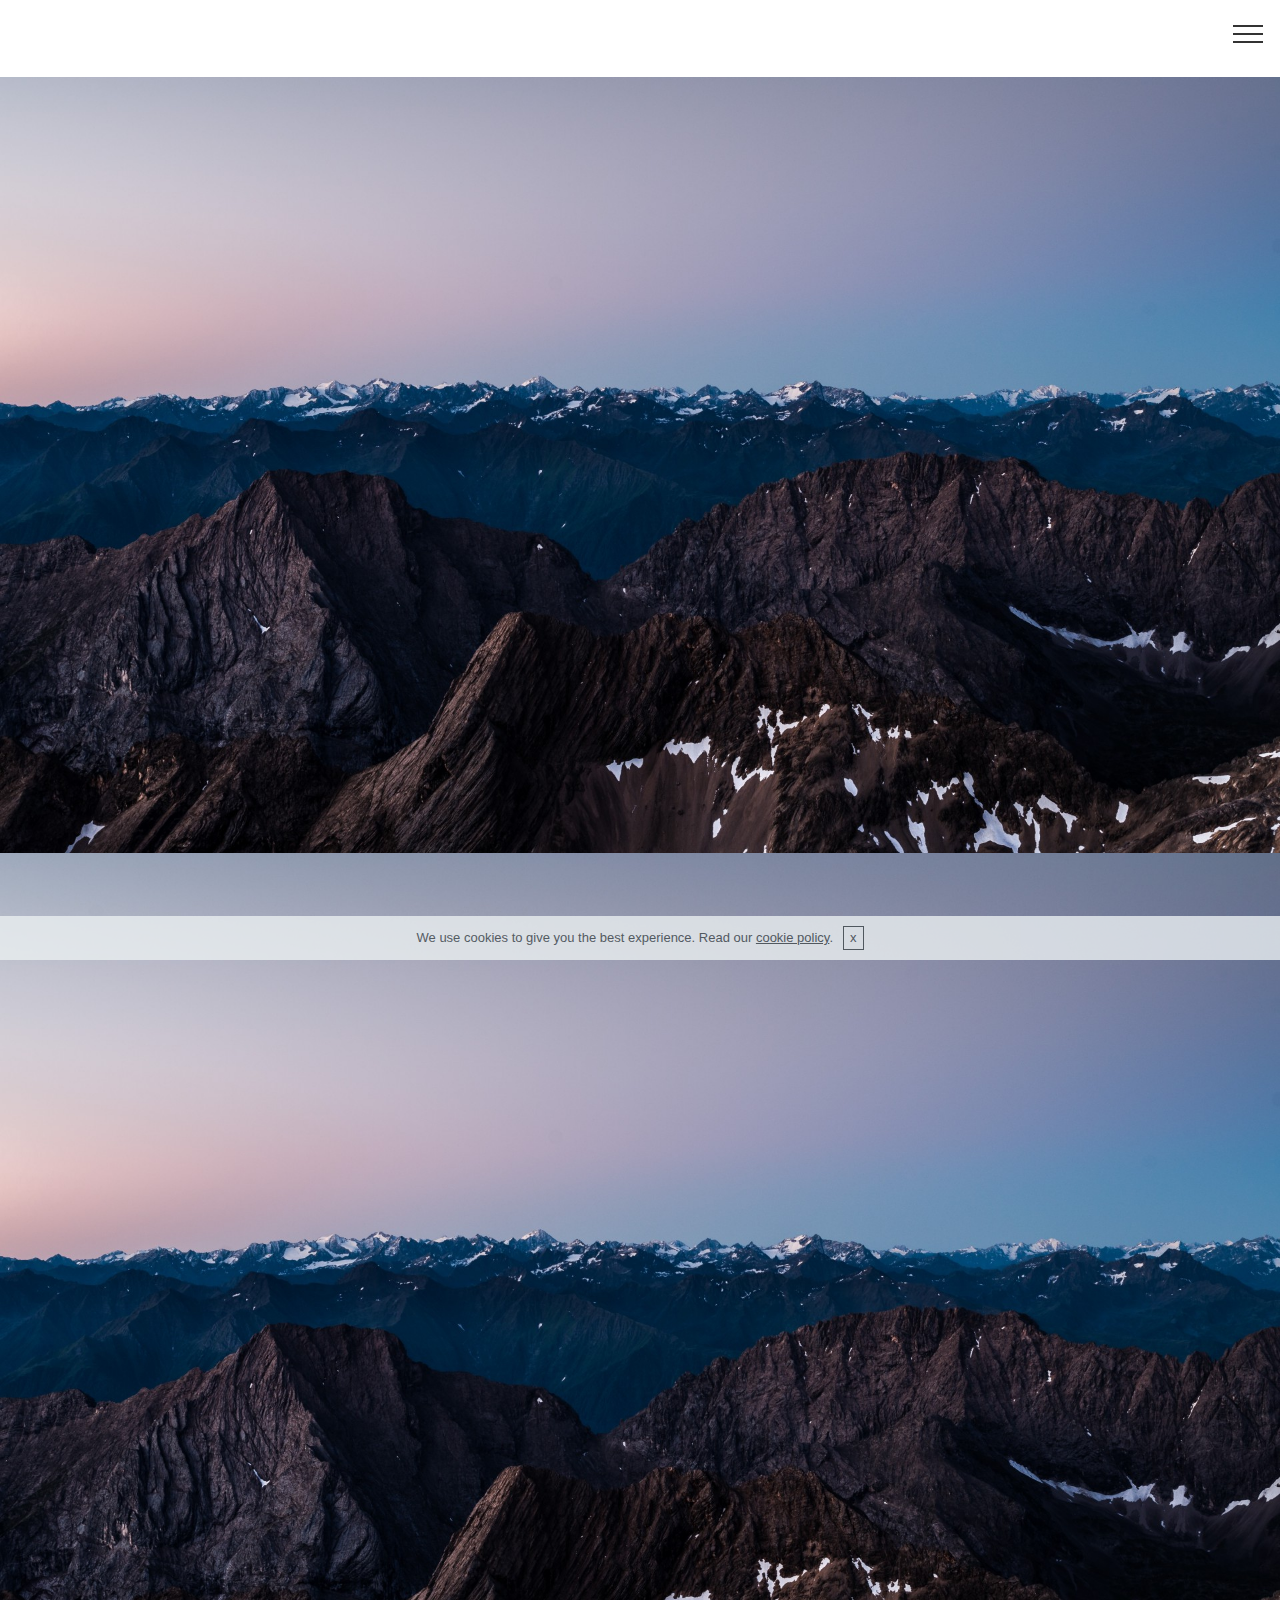
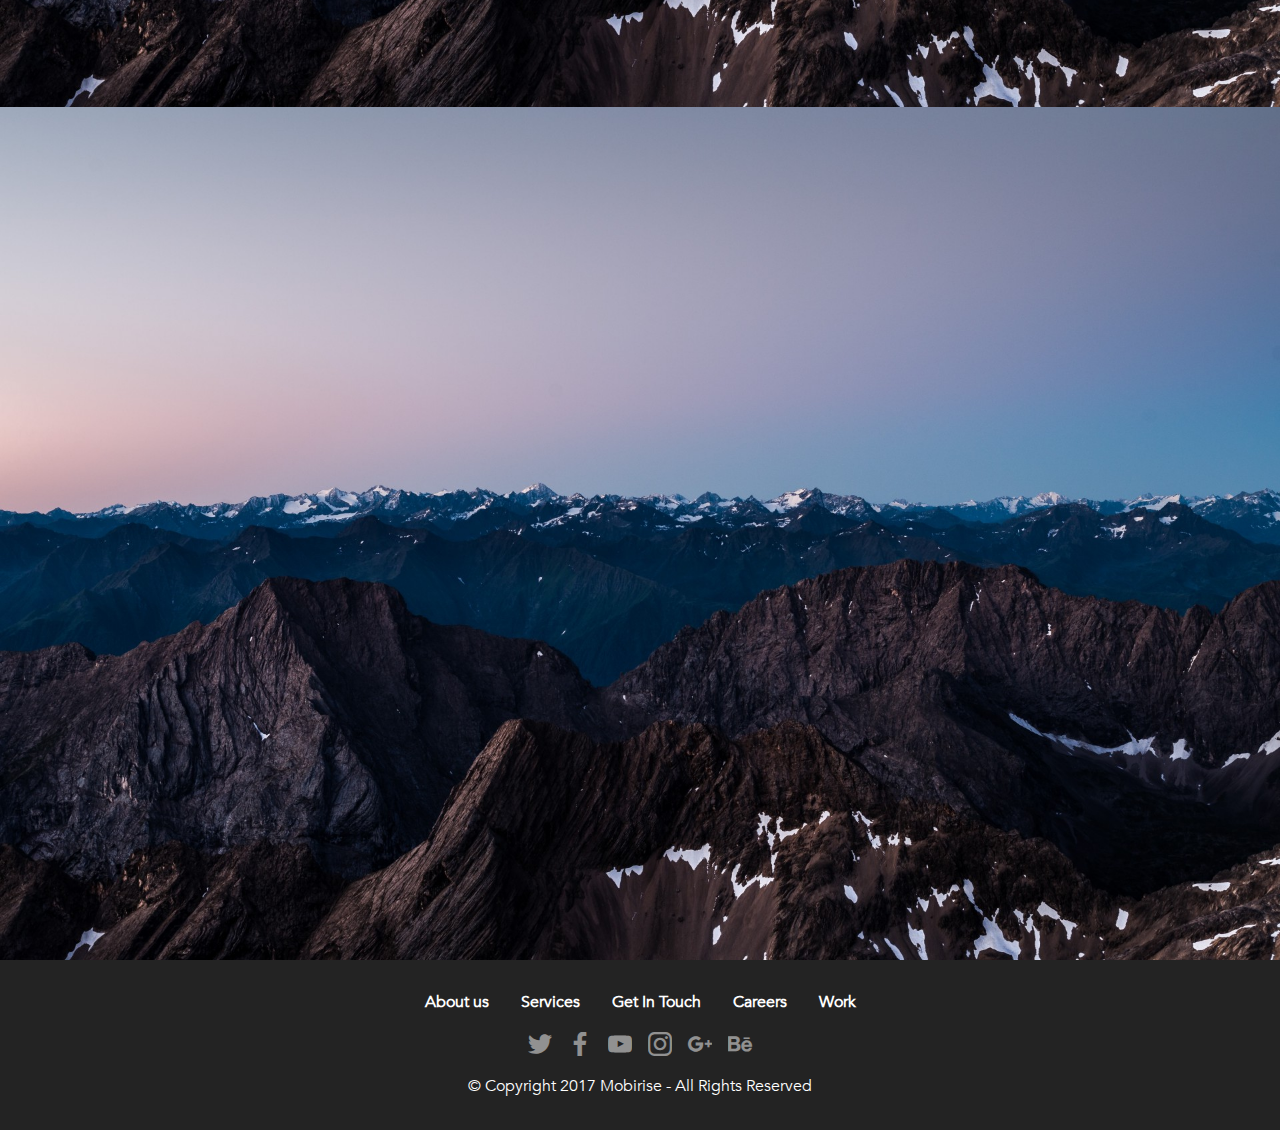
<file: page2.html>
<!DOCTYPE html>
<html>
<head>
  <!-- Site made with Mobirise Website Builder v4.4.1, https://mobirise.com -->
  <meta charset="UTF-8">
  <meta http-equiv="X-UA-Compatible" content="IE=edge">
  <meta name="generator" content="Mobirise v4.4.1, mobirise.com">
  <meta name="viewport" content="width=device-width, initial-scale=1">
  <link rel="shortcut icon" href="assets/images/logo2.png" type="image/x-icon">
  <meta name="description" content="Website Builder Description">
  <title>Resultaat</title>
  <link rel="stylesheet" href="assets/web/assets/mobirise-icons/mobirise-icons.css">
  <link rel="stylesheet" href="assets/tether/tether.min.css">
  <link rel="stylesheet" href="assets/bootstrap/css/bootstrap.min.css">
  <link rel="stylesheet" href="assets/bootstrap/css/bootstrap-grid.min.css">
  <link rel="stylesheet" href="assets/bootstrap/css/bootstrap-reboot.min.css">
  <link rel="stylesheet" href="assets/socicon/css/styles.css">
  <link rel="stylesheet" href="assets/dropdown/css/style.css">
  <link rel="stylesheet" href="assets/theme/css/style.css">
  <link href="assets/fonts/style.css" rel="stylesheet">
  <link rel="stylesheet" href="assets/mobirise/css/mbr-additional.css" type="text/css">
  
  
  
</head>
<body>

<!-- Google Analytics -->
<!-- Global site tag (gtag.js) - Google Analytics -->
<script async src="https://www.googletagmanager.com/gtag/js?id=UA-111295715-1"></script>
<script>
  window.dataLayer = window.dataLayer || [];
  function gtag(){dataLayer.push(arguments);}
  gtag('js', new Date());

  gtag('config', 'UA-111295715-1');
</script>


<!-- /Google Analytics -->


<section class="cid-qCyel69pmV" id="image2-1t" data-rv-view="2758">

    

    <figure class="mbr-figure">
        <div class="image-block" style="width: 100%;">
            <img src="assets/images/jumbotron2.jpg" alt="Mobirise" media-simple="true">
            <figcaption class="mbr-figure-caption mbr-figure-caption-over">
                <div class="container pb-5 mbr-white align-center mbr-fonts-style display-1"></div>
            </figcaption>
        </div>
    </figure>
</section>

<section class="engine"><a href="https://mobirise.co/c">free website maker</a></section><section class="cid-qCyeoesfUb" id="image2-1u" data-rv-view="2760">

    

    <figure class="mbr-figure">
        <div class="image-block" style="width: 100%;">
            <img src="assets/images/jumbotron2.jpg" alt="Mobirise" media-simple="true">
            <figcaption class="mbr-figure-caption mbr-figure-caption-over">
                <div class="container pb-5 mbr-white align-center mbr-fonts-style display-1"></div>
            </figcaption>
        </div>
    </figure>
</section>

<section class="cid-qCyerNjVXA" id="image2-1v" data-rv-view="2762">

    

    <figure class="mbr-figure">
        <div class="image-block" style="width: 100%;">
            <img src="assets/images/jumbotron2.jpg" alt="Mobirise" media-simple="true">
            <figcaption class="mbr-figure-caption mbr-figure-caption-over">
                <div class="container pb-5 mbr-white align-center mbr-fonts-style display-1"></div>
            </figcaption>
        </div>
    </figure>
</section>

<section class="menu cid-qCmvJfTHeq" once="menu" id="menu2-z" data-rv-view="2764">

    

    <nav class="navbar navbar-expand beta-menu navbar-dropdown align-items-center navbar-fixed-top collapsed">
        <button class="navbar-toggler navbar-toggler-right" type="button" data-toggle="collapse" data-target="#navbarSupportedContent" aria-controls="navbarSupportedContent" aria-expanded="false" aria-label="Toggle navigation">
            <div class="hamburger">
                <span></span>
                <span></span>
                <span></span>
                <span></span>
            </div>
        </button>
        <div class="menu-logo">
            <div class="navbar-brand">
                
                
            </div>
        </div>
        <div class="collapse navbar-collapse" id="navbarSupportedContent">
            <ul class="navbar-nav nav-dropdown nav-right navbar-nav-top-padding" data-app-modern-menu="true"><li class="nav-item"><a class="nav-link link text-black display-4" href="index.html">Home</a></li><li class="nav-item">
                    <a class="nav-link link text-black display-4" href="page5.html">Voorstudie<br></a>
                </li><li class="nav-item"><a class="nav-link link text-black display-4" href="page4.html">Concept</a></li><li class="nav-item"><a class="nav-link link text-black display-4" href="page3.html">Proces</a></li><li class="nav-item"><a class="nav-link link text-black display-4" href="page2.html">Resultaat</a></li>
                <li class="nav-item dropdown open">
                    <a class="nav-link link text-black dropdown-toggle display-4" href="https://mobirise.com" data-toggle="dropdown-submenu" aria-expanded="true">
                        Over ons</a><div class="dropdown-menu"><a class="text-black dropdown-item display-4" href="https://mobirise.com">Wie zijn we?</a><a class="text-black dropdown-item display-4" href="https://mobirise.com" aria-expanded="true"></a></div>
                </li></ul>
            
        </div>
    </nav>
</section>

<section once="" class="cid-qCy6q0tuEh" id="footer7-10" data-rv-view="2766">

    

    

    <div class="container">
        <div class="media-container-row align-center mbr-white">
            <div class="row row-links">
                <ul class="foot-menu">
                    
                    
                    
                    
                    
                <li class="foot-menu-item mbr-fonts-style display-7">
                        <a class="text-white mbr-bold" href="#" target="_blank">About us</a>
                    </li><li class="foot-menu-item mbr-fonts-style display-7">
                        <a class="text-white mbr-bold" href="#" target="_blank">Services</a>
                    </li><li class="foot-menu-item mbr-fonts-style display-7">
                        <a class="text-white mbr-bold" href="#" target="_blank">Get In Touch</a>
                    </li><li class="foot-menu-item mbr-fonts-style display-7">
                        <a class="text-white mbr-bold" href="#" target="_blank">Careers</a>
                    </li><li class="foot-menu-item mbr-fonts-style display-7">
                        <a class="text-white mbr-bold" href="#" target="_blank">Work</a>
                    </li></ul>
            </div>
            <div class="row social-row">
                <div class="social-list align-right pb-2">
                    
                    
                    
                    
                    
                    
                <div class="soc-item">
                        <a href="https://twitter.com/mobirise" target="_blank">
                            <span class="socicon-twitter socicon mbr-iconfont mbr-iconfont-social" media-simple="true"></span>
                        </a>
                    </div><div class="soc-item">
                        <a href="https://www.facebook.com/pages/Mobirise/1616226671953247" target="_blank">
                            <span class="socicon-facebook socicon mbr-iconfont mbr-iconfont-social" media-simple="true"></span>
                        </a>
                    </div><div class="soc-item">
                        <a href="https://www.youtube.com/c/mobirise" target="_blank">
                            <span class="socicon-youtube socicon mbr-iconfont mbr-iconfont-social" media-simple="true"></span>
                        </a>
                    </div><div class="soc-item">
                        <a href="https://instagram.com/mobirise" target="_blank">
                            <span class="socicon-instagram socicon mbr-iconfont mbr-iconfont-social" media-simple="true"></span>
                        </a>
                    </div><div class="soc-item">
                        <a href="https://plus.google.com/u/0/+Mobirise" target="_blank">
                            <span class="socicon-googleplus socicon mbr-iconfont mbr-iconfont-social" media-simple="true"></span>
                        </a>
                    </div><div class="soc-item">
                        <a href="https://www.behance.net/Mobirise" target="_blank">
                            <span class="socicon-behance socicon mbr-iconfont mbr-iconfont-social" media-simple="true"></span>
                        </a>
                    </div></div>
            </div>
            <div class="row row-copirayt">
                <p class="mbr-text mb-0 mbr-fonts-style mbr-white align-center display-7">
                    © Copyright 2017 Mobirise - All Rights Reserved
                </p>
            </div>
        </div>
    </div>
</section>


  <script src="assets/web/assets/jquery/jquery.min.js"></script>
  <script src="assets/popper/popper.min.js"></script>
  <script src="assets/tether/tether.min.js"></script>
  <script src="assets/bootstrap/js/bootstrap.min.js"></script>
  <script src="assets/cookies-alert-plugin/cookies-alert-core.js"></script>
  <script src="assets/cookies-alert-plugin/cookies-alert-script.js"></script>
  <script src="assets/dropdown/js/script.min.js"></script>
  <script src="assets/touch-swipe/jquery.touch-swipe.min.js"></script>
  <script src="assets/smooth-scroll/smooth-scroll.js"></script>
  <script src="assets/theme/js/script.js"></script>
  
  
<input name="cookieData" type="hidden" data-cookie-text="We use cookies to give you the best experience. Read our <a href='privacy.html'>cookie policy</a>.">
  </body>
</html>
</file>
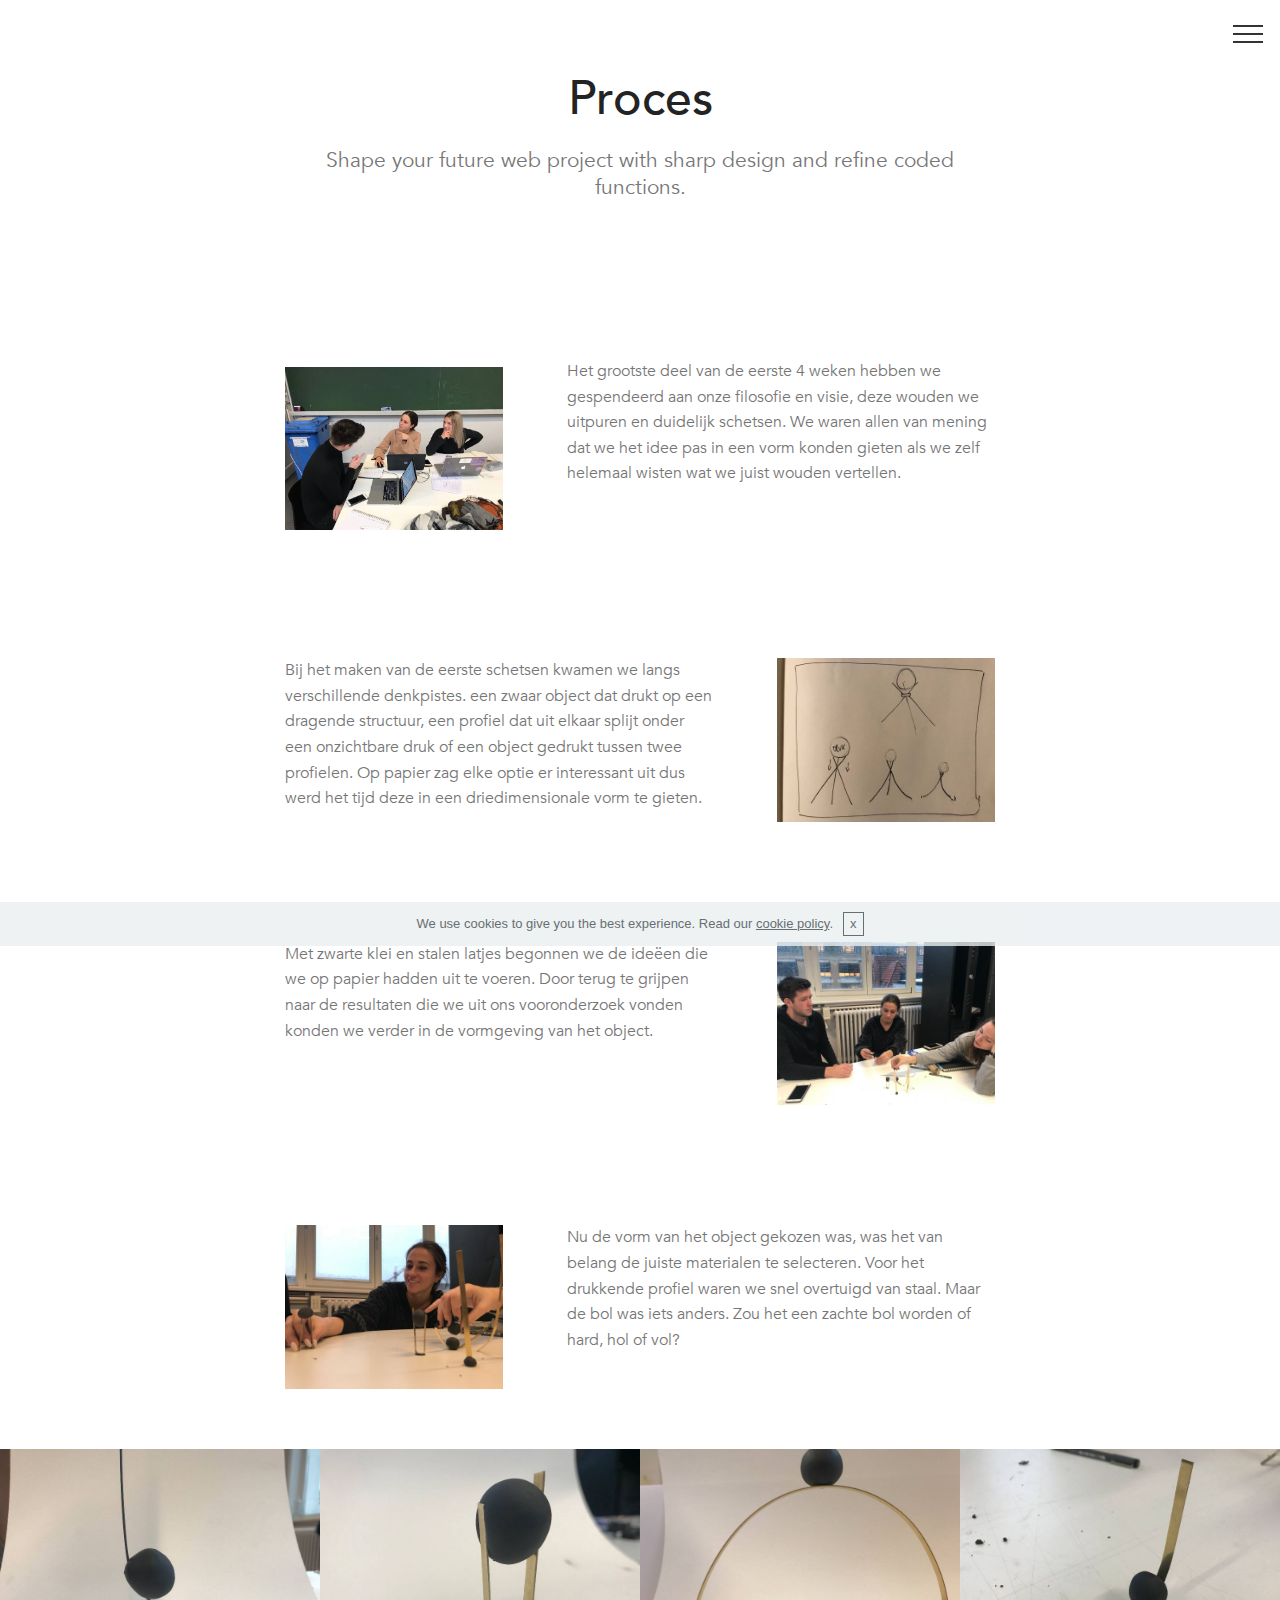
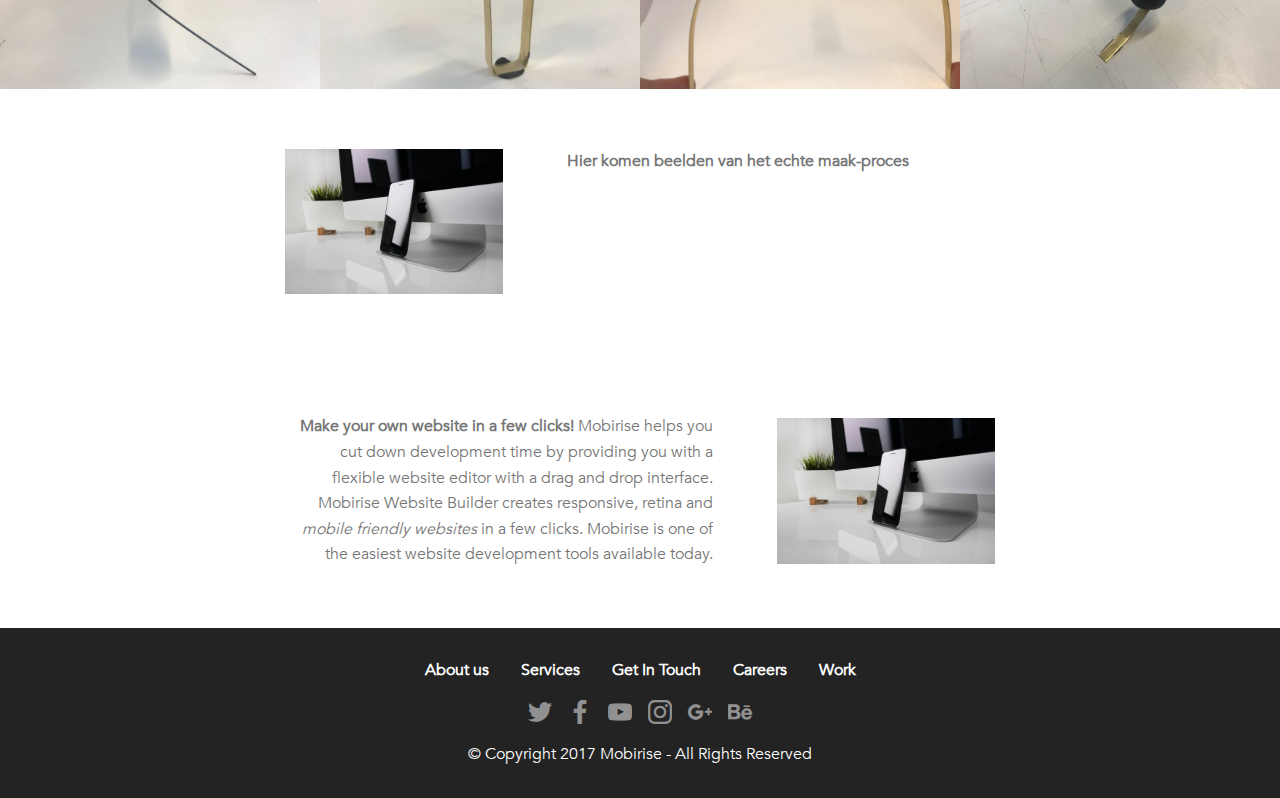
<file: page3.html>
<!DOCTYPE html>
<html>
<head>
  <!-- Site made with Mobirise Website Builder v4.4.1, https://mobirise.com -->
  <meta charset="UTF-8">
  <meta http-equiv="X-UA-Compatible" content="IE=edge">
  <meta name="generator" content="Mobirise v4.4.1, mobirise.com">
  <meta name="viewport" content="width=device-width, initial-scale=1">
  <link rel="shortcut icon" href="assets/images/logo2.png" type="image/x-icon">
  <meta name="description" content="Web Builder Description">
  <title>Proces</title>
  <link rel="stylesheet" href="assets/web/assets/mobirise-icons/mobirise-icons.css">
  <link rel="stylesheet" href="assets/tether/tether.min.css">
  <link rel="stylesheet" href="assets/bootstrap/css/bootstrap.min.css">
  <link rel="stylesheet" href="assets/bootstrap/css/bootstrap-grid.min.css">
  <link rel="stylesheet" href="assets/bootstrap/css/bootstrap-reboot.min.css">
  <link rel="stylesheet" href="assets/dropdown/css/style.css">
  <link rel="stylesheet" href="assets/socicon/css/styles.css">
  <link rel="stylesheet" href="assets/theme/css/style.css">
  <link rel="stylesheet" href="assets/mobirise-gallery/style.css">
  <link href="assets/fonts/style.css" rel="stylesheet">
  <link rel="stylesheet" href="assets/mobirise/css/mbr-additional.css" type="text/css">
  
  
  
</head>
<body>

<!-- Google Analytics -->
<!-- Global site tag (gtag.js) - Google Analytics -->
<script async src="https://www.googletagmanager.com/gtag/js?id=UA-111295715-1"></script>
<script>
  window.dataLayer = window.dataLayer || [];
  function gtag(){dataLayer.push(arguments);}
  gtag('js', new Date());

  gtag('config', 'UA-111295715-1');
</script>


<!-- /Google Analytics -->


<section class="menu cid-qCmvJfTHeq" once="menu" id="menu2-11" data-rv-view="2793">

    

    <nav class="navbar navbar-expand beta-menu navbar-dropdown align-items-center navbar-fixed-top collapsed">
        <button class="navbar-toggler navbar-toggler-right" type="button" data-toggle="collapse" data-target="#navbarSupportedContent" aria-controls="navbarSupportedContent" aria-expanded="false" aria-label="Toggle navigation">
            <div class="hamburger">
                <span></span>
                <span></span>
                <span></span>
                <span></span>
            </div>
        </button>
        <div class="menu-logo">
            <div class="navbar-brand">
                
                
            </div>
        </div>
        <div class="collapse navbar-collapse" id="navbarSupportedContent">
            <ul class="navbar-nav nav-dropdown nav-right navbar-nav-top-padding" data-app-modern-menu="true"><li class="nav-item"><a class="nav-link link text-black display-4" href="index.html">Home</a></li><li class="nav-item">
                    <a class="nav-link link text-black display-4" href="page5.html">Voorstudie<br></a>
                </li><li class="nav-item"><a class="nav-link link text-black display-4" href="page4.html">Concept</a></li><li class="nav-item"><a class="nav-link link text-black display-4" href="page3.html">Proces</a></li><li class="nav-item"><a class="nav-link link text-black display-4" href="page2.html">Resultaat</a></li>
                <li class="nav-item dropdown open">
                    <a class="nav-link link text-black dropdown-toggle display-4" href="https://mobirise.com" data-toggle="dropdown-submenu" aria-expanded="true">
                        Over ons</a><div class="dropdown-menu"><a class="text-black dropdown-item display-4" href="https://mobirise.com">Wie zijn we?</a><a class="text-black dropdown-item display-4" href="https://mobirise.com" aria-expanded="true"></a></div>
                </li></ul>
            
        </div>
    </nav>
</section>

<section class="engine"><a href="https://mobirise.co/b">web creator</a></section><section class="mbr-section content4 cid-qDPddkYh5k" id="content4-26" data-rv-view="2795">

    

    <div class="container">
        <div class="media-container-row">
            <div class="title col-12 col-md-8">
                <h2 class="align-center pb-3 mbr-fonts-style display-2">Proces</h2>
                <h3 class="mbr-section-subtitle align-center mbr-light mbr-fonts-style display-5">
                    Shape your future web project with sharp design and refine coded functions.
                </h3>
                
            </div>
        </div>
    </div>
</section>

<section class="mbr-section content6 cid-qCydULWfVT" id="content6-1l" data-rv-view="2797">
    
     
    
    <div class="container">
        <div class="media-container-row">
            <div class="col-12 col-md-8">
                <div class="media-container-row">
                    <div class="mbr-figure" style="width: 60%;">
                      <img src="assets/images/24883152-1777380658939614-183194789-o-1334x1000.jpg" alt="Mobirise" title="" media-simple="true">  
                    </div>
                    <div class="media-content">
                        <div class="mbr-section-text">
                            <p class="mbr-text mb-0 mbr-fonts-style display-7">Het grootste deel van de eerste 4 weken hebben we gespendeerd aan onze filosofie en visie, deze wouden we uitpuren en duidelijk schetsen. We waren allen van mening dat we het idee pas in een vorm konden gieten als we zelf helemaal wisten wat we juist wouden vertellen.<br><strong><br></strong><strong><br></strong></p>
                        </div>
                    </div>
                </div>
            </div>
        </div>
    </div>
</section>

<section class="mbr-section content7 cid-qCydZHsA0q" id="content7-1p" data-rv-view="2799">
          
    

    <div class="container">
        <div class="media-container-row">
            <div class="col-12 col-md-8">
                <div class="media-container-row">
                    <div class="media-content">
                        <div class="mbr-section-text">
                            <p class="mbr-text align-right mb-0 mbr-fonts-style display-7">Bij het maken van de eerste schetsen kwamen we langs verschillende denkpistes. een zwaar object dat drukt op een dragende structuur, een profiel dat uit elkaar splijt onder een onzichtbare druk of een object gedrukt tussen twee profielen. Op papier zag elke optie er interessant uit dus werd het tijd deze in een driedimensionale vorm te gieten.</p>
                        </div>
                    </div>
                    <div class="mbr-figure" style="width: 60%;">
                     <img src="assets/images/24992583-1777973232213690-1743151585-o-1024x768.jpg" alt="Mobirise" title="" media-simple="true">  
                    </div>
                </div>
            </div>
        </div>
    </div>
</section>

<section class="mbr-section content7 cid-qCye0LlMlJ" id="content7-1q" data-rv-view="2801">
          
    

    <div class="container">
        <div class="media-container-row">
            <div class="col-12 col-md-8">
                <div class="media-container-row">
                    <div class="media-content">
                        <div class="mbr-section-text">
                            <p class="mbr-text align-right mb-0 mbr-fonts-style display-7">Met zwarte klei en stalen latjes begonnen we de ideëen die we op papier hadden uit te voeren. Door terug te grijpen naar de resultaten die we uit ons vooronderzoek vonden konden we verder in de vormgeving van het object.&nbsp;</p>
                        </div>
                    </div>
                    <div class="mbr-figure" style="width: 60%;">
                     <img src="assets/images/img-5113-4032x3024.jpg" alt="Mobirise" title="" media-simple="true">  
                    </div>
                </div>
            </div>
        </div>
    </div>
</section>

<section class="mbr-section content6 cid-qCydVD8Wh5" id="content6-1n" data-rv-view="2803">
    
     
    
    <div class="container">
        <div class="media-container-row">
            <div class="col-12 col-md-8">
                <div class="media-container-row">
                    <div class="mbr-figure" style="width: 60%;">
                      <img src="assets/images/img-5118-4032x3024.jpg" alt="Mobirise" title="" media-simple="true">  
                    </div>
                    <div class="media-content">
                        <div class="mbr-section-text">
                            <p class="mbr-text mb-0 mbr-fonts-style display-7">Nu de vorm van het object gekozen was, was het van belang de juiste materialen te selecteren. Voor het drukkende profiel waren we snel overtuigd van staal. Maar de bol was iets anders. Zou het een zachte bol worden of hard, hol of vol?&nbsp;</p>
                        </div>
                    </div>
                </div>
            </div>
        </div>
    </div>
</section>

<section class="mbr-gallery mbr-slider-carousel cid-qDNnmbqd7V" id="gallery3-25" data-rv-view="2805">

    

    <div>
        <div><!-- Filter --><!-- Gallery --><div class="mbr-gallery-row"><div class="mbr-gallery-layout-default"><div><div><div class="mbr-gallery-item mbr-gallery-item--pNaN" data-video-url="false" data-tags="Responsive"><div href="#lb-gallery3-25" data-slide-to="0" data-toggle="modal"><img src="assets/images/img-5080-2000x1500-800x600.jpg" alt=""><span class="icon-focus"></span></div></div><div class="mbr-gallery-item mbr-gallery-item--pNaN" data-video-url="false" data-tags="Creative"><div href="#lb-gallery3-25" data-slide-to="1" data-toggle="modal"><img src="assets/images/img-5092-2000x1500-800x600.jpg" alt=""><span class="icon-focus"></span></div></div><div class="mbr-gallery-item mbr-gallery-item--pNaN" data-video-url="false" data-tags="Awesome"><div href="#lb-gallery3-25" data-slide-to="2" data-toggle="modal"><img src="assets/images/img-5066-2000x1500-800x600.jpg" alt=""><span class="icon-focus"></span></div></div><div class="mbr-gallery-item mbr-gallery-item--pNaN" data-video-url="false" data-tags="Awesome"><div href="#lb-gallery3-25" data-slide-to="3" data-toggle="modal"><img src="assets/images/img-5099-2000x1500-800x600.jpg" alt=""><span class="icon-focus"></span></div></div></div></div><div class="clearfix"></div></div></div><!-- Lightbox --><div data-app-prevent-settings="" class="mbr-slider modal fade carousel slide" tabindex="-1" data-keyboard="true" data-interval="false" id="lb-gallery3-25"><div class="modal-dialog"><div class="modal-content"><div class="modal-body"><div class="carousel-inner"><div class="carousel-item"><img src="assets/images/img-5080-2000x1500.jpg" alt=""></div><div class="carousel-item"><img src="assets/images/img-5092-2000x1500.jpg" alt=""></div><div class="carousel-item active"><img src="assets/images/img-5066-2000x1500.jpg" alt=""></div><div class="carousel-item"><img src="assets/images/img-5099-2000x1500.jpg" alt=""></div></div><a class="carousel-control carousel-control-prev" role="button" data-slide="prev" href="#lb-gallery3-25"><span class="mbri-left mbr-iconfont" aria-hidden="true"></span><span class="sr-only">Previous</span></a><a class="carousel-control carousel-control-next" role="button" data-slide="next" href="#lb-gallery3-25"><span class="mbri-right mbr-iconfont" aria-hidden="true"></span><span class="sr-only">Next</span></a><a class="close" href="#" role="button" data-dismiss="modal"><span class="sr-only">Close</span></a></div></div></div></div></div>
    </div>

</section>

<section class="mbr-section content6 cid-qCydYSvh0b" id="content6-1o" data-rv-view="2824">
    
     
    
    <div class="container">
        <div class="media-container-row">
            <div class="col-12 col-md-8">
                <div class="media-container-row">
                    <div class="mbr-figure" style="width: 60%;">
                      <img src="assets/images/01.jpg" alt="Mobirise" media-simple="true">  
                    </div>
                    <div class="media-content">
                        <div class="mbr-section-text">
                            <p class="mbr-text mb-0 mbr-fonts-style display-7"><strong>Hier komen beelden van het echte maak-proces</strong></p>
                        </div>
                    </div>
                </div>
            </div>
        </div>
    </div>
</section>

<section class="mbr-section content7 cid-qCye1UPBic" id="content7-1r" data-rv-view="2826">
          
    

    <div class="container">
        <div class="media-container-row">
            <div class="col-12 col-md-8">
                <div class="media-container-row">
                    <div class="media-content">
                        <div class="mbr-section-text">
                            <p class="mbr-text align-right mb-0 mbr-fonts-style display-7">
                               <strong>Make your own website in a few clicks!</strong> Mobirise helps you cut down development time by providing you with a flexible website editor with a drag and drop interface. Mobirise Website Builder creates responsive, retina and <em>mobile friendly websites</em> in a few clicks. Mobirise is one of the easiest website development tools available today.
                            </p>
                        </div>
                    </div>
                    <div class="mbr-figure" style="width: 60%;">
                     <img src="assets/images/01.jpg" alt="Mobirise" media-simple="true">  
                    </div>
                </div>
            </div>
        </div>
    </div>
</section>

<section once="" class="cid-qCy6q0tuEh" id="footer7-12" data-rv-view="2828">

    

    

    <div class="container">
        <div class="media-container-row align-center mbr-white">
            <div class="row row-links">
                <ul class="foot-menu">
                    
                    
                    
                    
                    
                <li class="foot-menu-item mbr-fonts-style display-7">
                        <a class="text-white mbr-bold" href="#" target="_blank">About us</a>
                    </li><li class="foot-menu-item mbr-fonts-style display-7">
                        <a class="text-white mbr-bold" href="#" target="_blank">Services</a>
                    </li><li class="foot-menu-item mbr-fonts-style display-7">
                        <a class="text-white mbr-bold" href="#" target="_blank">Get In Touch</a>
                    </li><li class="foot-menu-item mbr-fonts-style display-7">
                        <a class="text-white mbr-bold" href="#" target="_blank">Careers</a>
                    </li><li class="foot-menu-item mbr-fonts-style display-7">
                        <a class="text-white mbr-bold" href="#" target="_blank">Work</a>
                    </li></ul>
            </div>
            <div class="row social-row">
                <div class="social-list align-right pb-2">
                    
                    
                    
                    
                    
                    
                <div class="soc-item">
                        <a href="https://twitter.com/mobirise" target="_blank">
                            <span class="socicon-twitter socicon mbr-iconfont mbr-iconfont-social" media-simple="true"></span>
                        </a>
                    </div><div class="soc-item">
                        <a href="https://www.facebook.com/pages/Mobirise/1616226671953247" target="_blank">
                            <span class="socicon-facebook socicon mbr-iconfont mbr-iconfont-social" media-simple="true"></span>
                        </a>
                    </div><div class="soc-item">
                        <a href="https://www.youtube.com/c/mobirise" target="_blank">
                            <span class="socicon-youtube socicon mbr-iconfont mbr-iconfont-social" media-simple="true"></span>
                        </a>
                    </div><div class="soc-item">
                        <a href="https://instagram.com/mobirise" target="_blank">
                            <span class="socicon-instagram socicon mbr-iconfont mbr-iconfont-social" media-simple="true"></span>
                        </a>
                    </div><div class="soc-item">
                        <a href="https://plus.google.com/u/0/+Mobirise" target="_blank">
                            <span class="socicon-googleplus socicon mbr-iconfont mbr-iconfont-social" media-simple="true"></span>
                        </a>
                    </div><div class="soc-item">
                        <a href="https://www.behance.net/Mobirise" target="_blank">
                            <span class="socicon-behance socicon mbr-iconfont mbr-iconfont-social" media-simple="true"></span>
                        </a>
                    </div></div>
            </div>
            <div class="row row-copirayt">
                <p class="mbr-text mb-0 mbr-fonts-style mbr-white align-center display-7">
                    © Copyright 2017 Mobirise - All Rights Reserved
                </p>
            </div>
        </div>
    </div>
</section>


  <script src="assets/web/assets/jquery/jquery.min.js"></script>
  <script src="assets/popper/popper.min.js"></script>
  <script src="assets/tether/tether.min.js"></script>
  <script src="assets/bootstrap/js/bootstrap.min.js"></script>
  <script src="assets/smooth-scroll/smooth-scroll.js"></script>
  <script src="assets/cookies-alert-plugin/cookies-alert-core.js"></script>
  <script src="assets/cookies-alert-plugin/cookies-alert-script.js"></script>
  <script src="assets/dropdown/js/script.min.js"></script>
  <script src="assets/masonry/masonry.pkgd.min.js"></script>
  <script src="assets/imagesloaded/imagesloaded.pkgd.min.js"></script>
  <script src="assets/bootstrap-carousel-swipe/bootstrap-carousel-swipe.js"></script>
  <script src="assets/jquery-mb-vimeo_player/jquery.mb.vimeo_player.js"></script>
  <script src="assets/touch-swipe/jquery.touch-swipe.min.js"></script>
  <script src="assets/theme/js/script.js"></script>
  <script src="assets/mobirise-gallery/player.min.js"></script>
  <script src="assets/mobirise-gallery/script.js"></script>
  <script src="assets/mobirise-slider-video/script.js"></script>
  
  
<input name="cookieData" type="hidden" data-cookie-text="We use cookies to give you the best experience. Read our <a href='privacy.html'>cookie policy</a>.">
  </body>
</html>
</file>
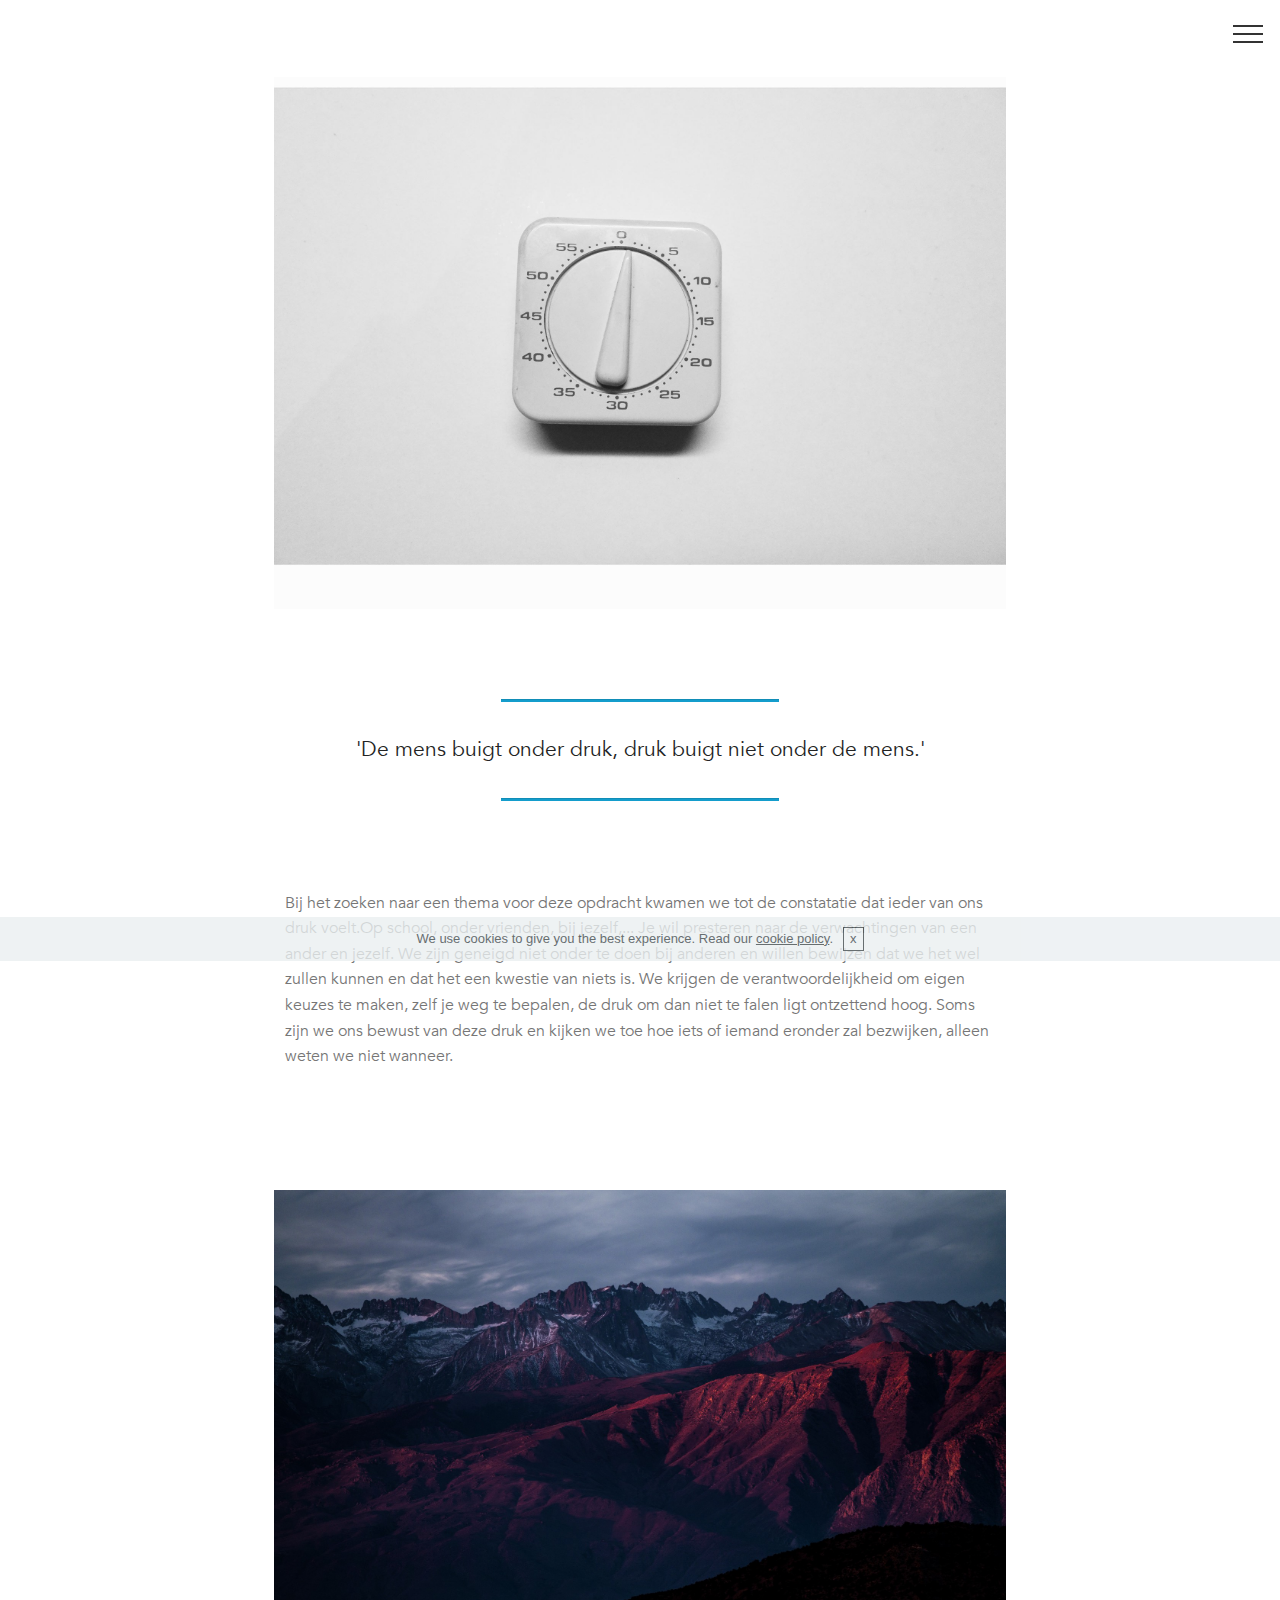
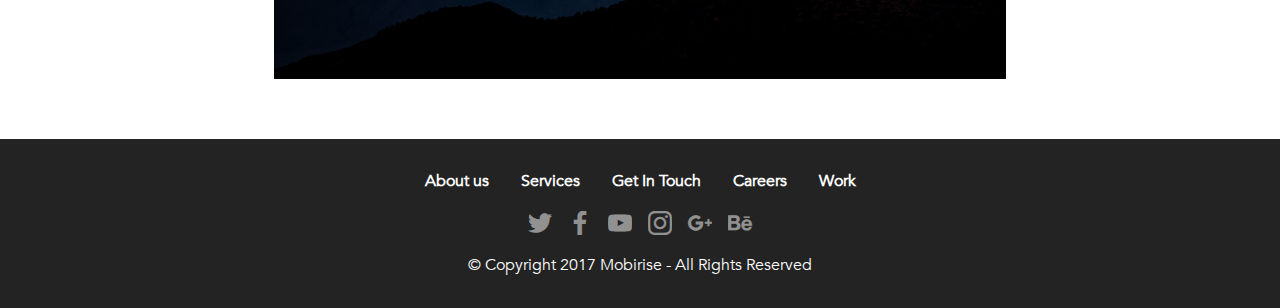
<file: page4.html>
<!DOCTYPE html>
<html>
<head>
  <!-- Site made with Mobirise Website Builder v4.4.1, https://mobirise.com -->
  <meta charset="UTF-8">
  <meta http-equiv="X-UA-Compatible" content="IE=edge">
  <meta name="generator" content="Mobirise v4.4.1, mobirise.com">
  <meta name="viewport" content="width=device-width, initial-scale=1">
  <link rel="shortcut icon" href="assets/images/logo2.png" type="image/x-icon">
  <meta name="description" content="Site Builder Description">
  <title>Concept</title>
  <link rel="stylesheet" href="assets/web/assets/mobirise-icons/mobirise-icons.css">
  <link rel="stylesheet" href="assets/tether/tether.min.css">
  <link rel="stylesheet" href="assets/bootstrap/css/bootstrap.min.css">
  <link rel="stylesheet" href="assets/bootstrap/css/bootstrap-grid.min.css">
  <link rel="stylesheet" href="assets/bootstrap/css/bootstrap-reboot.min.css">
  <link rel="stylesheet" href="assets/socicon/css/styles.css">
  <link rel="stylesheet" href="assets/dropdown/css/style.css">
  <link rel="stylesheet" href="assets/theme/css/style.css">
  <link href="assets/fonts/style.css" rel="stylesheet">
  <link rel="stylesheet" href="assets/mobirise/css/mbr-additional.css" type="text/css">
  
  
  
</head>
<body>

<!-- Google Analytics -->
<!-- Global site tag (gtag.js) - Google Analytics -->
<script async src="https://www.googletagmanager.com/gtag/js?id=UA-111295715-1"></script>
<script>
  window.dataLayer = window.dataLayer || [];
  function gtag(){dataLayer.push(arguments);}
  gtag('js', new Date());

  gtag('config', 'UA-111295715-1');
</script>


<!-- /Google Analytics -->


<section class="cid-qCyduyz90y" id="image1-1g" data-rv-view="2855">

    

    <figure class="mbr-figure container">
            <div class="image-block" style="width: 66%;">
                <img src="assets/images/24992688-1756322737746474-1604303424-o-2048x1536.jpg" width="1400" alt="Mobirise" title="" media-simple="true">
                
            </div>
    </figure>
</section>

<section class="engine"><a href="https://mobirise.co/c">web site maker</a></section><section class="mbr-section article content9 cid-qCydzvOMdx" id="content9-1h" data-rv-view="2857">
    
     

    <div class="container">
        <div class="inner-container" style="width: 100%;">
            <hr class="line" style="width: 25%;">
            <div class="section-text align-center mbr-fonts-style display-5">
                    'De mens buigt onder druk, druk buigt niet onder de mens.'</div>
            <hr class="line" style="width: 25%;">
        </div>
        </div>
</section>

<section class="mbr-section article content1 cid-qCydOGMeUX" id="content1-1j" data-rv-view="2859">
    
     

    <div class="container">
        <div class="media-container-row">
            <div class="mbr-text col-12 col-md-8 mbr-fonts-style display-7">Bij het zoeken naar een thema voor deze opdracht kwamen we tot de constatatie dat ieder van ons druk voelt.Op school, onder vrienden, bij jezelf,... Je wil presteren naar de verwachtingen van een ander en jezelf. We zijn geneigd niet onder te doen bij anderen en willen bewijzen dat we het wel zullen kunnen en dat het een kwestie van niets is. We krijgen de verantwoordelijkheid om eigen keuzes te maken, zelf je weg te bepalen, de druk om dan niet te falen ligt ontzettend hoog. Soms zijn we ons bewust van deze druk en kijken we toe hoe iets of iemand eronder zal bezwijken, alleen weten we niet wanneer.</div>
        </div>
    </div>
</section>

<section class="cid-qCydALQh5O" id="image1-1i" data-rv-view="2860">

    

    <figure class="mbr-figure container">
            <div class="image-block" style="width: 66%;">
                <img src="assets/images/jumbotron.jpg" width="1400" alt="Mobirise" media-simple="true">
                
            </div>
    </figure>
</section>

<section class="menu cid-qCmvJfTHeq" once="menu" id="menu2-13" data-rv-view="2862">

    

    <nav class="navbar navbar-expand beta-menu navbar-dropdown align-items-center navbar-fixed-top collapsed">
        <button class="navbar-toggler navbar-toggler-right" type="button" data-toggle="collapse" data-target="#navbarSupportedContent" aria-controls="navbarSupportedContent" aria-expanded="false" aria-label="Toggle navigation">
            <div class="hamburger">
                <span></span>
                <span></span>
                <span></span>
                <span></span>
            </div>
        </button>
        <div class="menu-logo">
            <div class="navbar-brand">
                
                
            </div>
        </div>
        <div class="collapse navbar-collapse" id="navbarSupportedContent">
            <ul class="navbar-nav nav-dropdown nav-right navbar-nav-top-padding" data-app-modern-menu="true"><li class="nav-item"><a class="nav-link link text-black display-4" href="index.html">Home</a></li><li class="nav-item">
                    <a class="nav-link link text-black display-4" href="page5.html">Voorstudie<br></a>
                </li><li class="nav-item"><a class="nav-link link text-black display-4" href="page4.html">Concept</a></li><li class="nav-item"><a class="nav-link link text-black display-4" href="page3.html">Proces</a></li><li class="nav-item"><a class="nav-link link text-black display-4" href="page2.html">Resultaat</a></li>
                <li class="nav-item dropdown open">
                    <a class="nav-link link text-black dropdown-toggle display-4" href="https://mobirise.com" data-toggle="dropdown-submenu" aria-expanded="true">
                        Over ons</a><div class="dropdown-menu"><a class="text-black dropdown-item display-4" href="https://mobirise.com">Wie zijn we?</a><a class="text-black dropdown-item display-4" href="https://mobirise.com" aria-expanded="true"></a></div>
                </li></ul>
            
        </div>
    </nav>
</section>

<section once="" class="cid-qCy6q0tuEh" id="footer7-14" data-rv-view="2864">

    

    

    <div class="container">
        <div class="media-container-row align-center mbr-white">
            <div class="row row-links">
                <ul class="foot-menu">
                    
                    
                    
                    
                    
                <li class="foot-menu-item mbr-fonts-style display-7">
                        <a class="text-white mbr-bold" href="#" target="_blank">About us</a>
                    </li><li class="foot-menu-item mbr-fonts-style display-7">
                        <a class="text-white mbr-bold" href="#" target="_blank">Services</a>
                    </li><li class="foot-menu-item mbr-fonts-style display-7">
                        <a class="text-white mbr-bold" href="#" target="_blank">Get In Touch</a>
                    </li><li class="foot-menu-item mbr-fonts-style display-7">
                        <a class="text-white mbr-bold" href="#" target="_blank">Careers</a>
                    </li><li class="foot-menu-item mbr-fonts-style display-7">
                        <a class="text-white mbr-bold" href="#" target="_blank">Work</a>
                    </li></ul>
            </div>
            <div class="row social-row">
                <div class="social-list align-right pb-2">
                    
                    
                    
                    
                    
                    
                <div class="soc-item">
                        <a href="https://twitter.com/mobirise" target="_blank">
                            <span class="socicon-twitter socicon mbr-iconfont mbr-iconfont-social" media-simple="true"></span>
                        </a>
                    </div><div class="soc-item">
                        <a href="https://www.facebook.com/pages/Mobirise/1616226671953247" target="_blank">
                            <span class="socicon-facebook socicon mbr-iconfont mbr-iconfont-social" media-simple="true"></span>
                        </a>
                    </div><div class="soc-item">
                        <a href="https://www.youtube.com/c/mobirise" target="_blank">
                            <span class="socicon-youtube socicon mbr-iconfont mbr-iconfont-social" media-simple="true"></span>
                        </a>
                    </div><div class="soc-item">
                        <a href="https://instagram.com/mobirise" target="_blank">
                            <span class="socicon-instagram socicon mbr-iconfont mbr-iconfont-social" media-simple="true"></span>
                        </a>
                    </div><div class="soc-item">
                        <a href="https://plus.google.com/u/0/+Mobirise" target="_blank">
                            <span class="socicon-googleplus socicon mbr-iconfont mbr-iconfont-social" media-simple="true"></span>
                        </a>
                    </div><div class="soc-item">
                        <a href="https://www.behance.net/Mobirise" target="_blank">
                            <span class="socicon-behance socicon mbr-iconfont mbr-iconfont-social" media-simple="true"></span>
                        </a>
                    </div></div>
            </div>
            <div class="row row-copirayt">
                <p class="mbr-text mb-0 mbr-fonts-style mbr-white align-center display-7">
                    © Copyright 2017 Mobirise - All Rights Reserved
                </p>
            </div>
        </div>
    </div>
</section>


  <script src="assets/web/assets/jquery/jquery.min.js"></script>
  <script src="assets/popper/popper.min.js"></script>
  <script src="assets/tether/tether.min.js"></script>
  <script src="assets/bootstrap/js/bootstrap.min.js"></script>
  <script src="assets/cookies-alert-plugin/cookies-alert-core.js"></script>
  <script src="assets/cookies-alert-plugin/cookies-alert-script.js"></script>
  <script src="assets/dropdown/js/script.min.js"></script>
  <script src="assets/touch-swipe/jquery.touch-swipe.min.js"></script>
  <script src="assets/smooth-scroll/smooth-scroll.js"></script>
  <script src="assets/theme/js/script.js"></script>
  
  
<input name="cookieData" type="hidden" data-cookie-text="We use cookies to give you the best experience. Read our <a href='privacy.html'>cookie policy</a>.">
  </body>
</html>
</file>
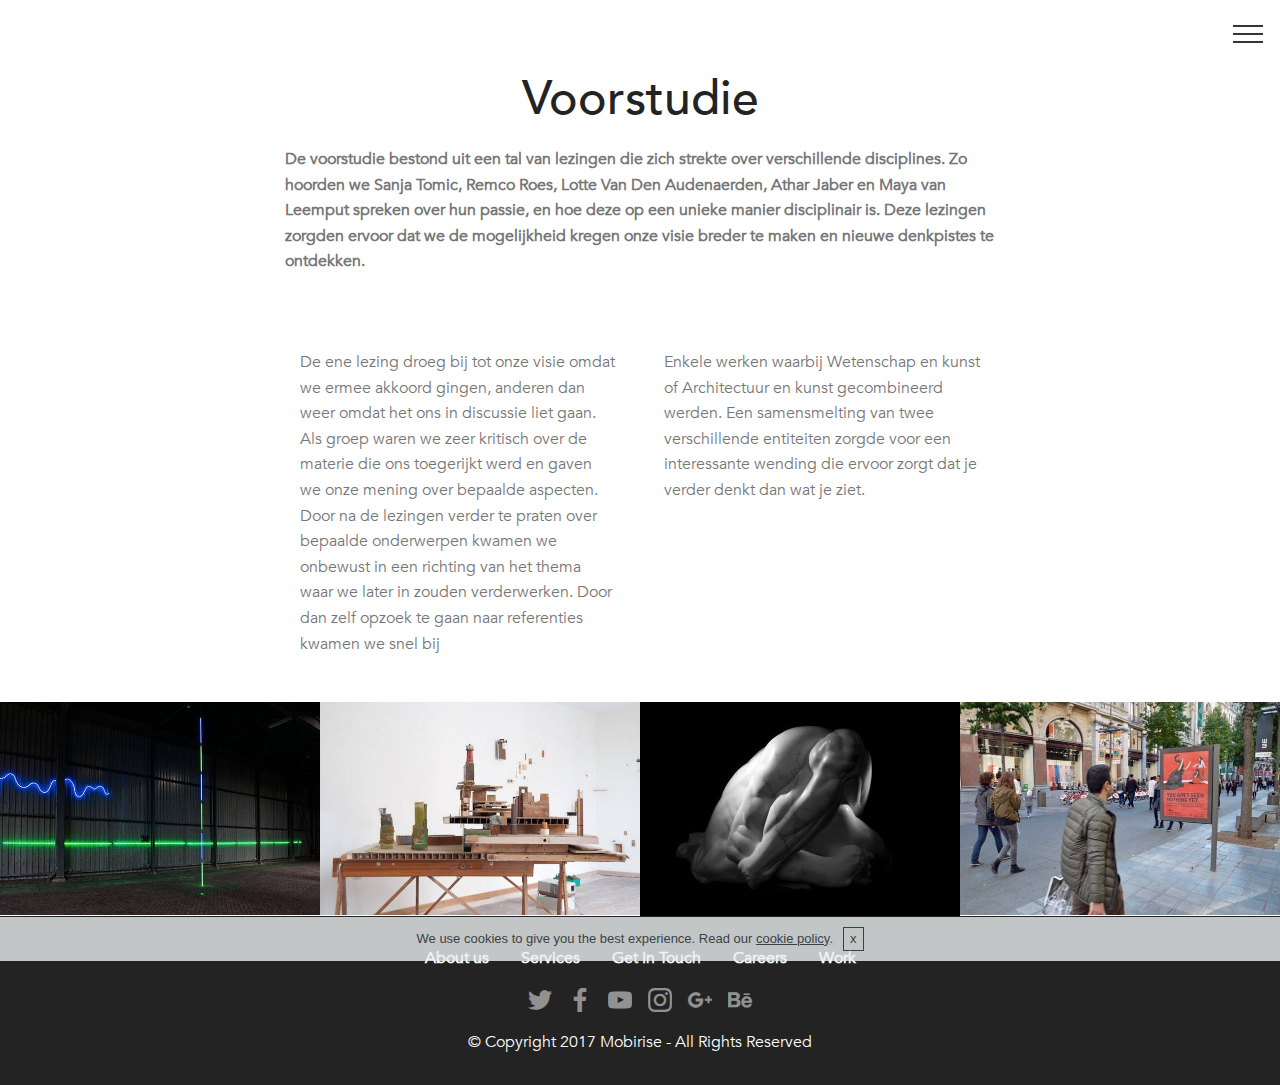
<file: page5.html>
<!DOCTYPE html>
<html>
<head>
  <!-- Site made with Mobirise Website Builder v4.4.1, https://mobirise.com -->
  <meta charset="UTF-8">
  <meta http-equiv="X-UA-Compatible" content="IE=edge">
  <meta name="generator" content="Mobirise v4.4.1, mobirise.com">
  <meta name="viewport" content="width=device-width, initial-scale=1">
  <link rel="shortcut icon" href="assets/images/logo2.png" type="image/x-icon">
  <meta name="description" content="Web Site Builder Description">
  <title>Vooronderzoek</title>
  <link rel="stylesheet" href="assets/web/assets/mobirise-icons/mobirise-icons.css">
  <link rel="stylesheet" href="assets/tether/tether.min.css">
  <link rel="stylesheet" href="assets/bootstrap/css/bootstrap.min.css">
  <link rel="stylesheet" href="assets/bootstrap/css/bootstrap-grid.min.css">
  <link rel="stylesheet" href="assets/bootstrap/css/bootstrap-reboot.min.css">
  <link rel="stylesheet" href="assets/dropdown/css/style.css">
  <link rel="stylesheet" href="assets/socicon/css/styles.css">
  <link rel="stylesheet" href="assets/theme/css/style.css">
  <link rel="stylesheet" href="assets/mobirise-gallery/style.css">
  <link href="assets/fonts/style.css" rel="stylesheet">
  <link rel="stylesheet" href="assets/mobirise/css/mbr-additional.css" type="text/css">
  
  
  
</head>
<body>

<!-- Google Analytics -->
<!-- Global site tag (gtag.js) - Google Analytics -->
<script async src="https://www.googletagmanager.com/gtag/js?id=UA-111295715-1"></script>
<script>
  window.dataLayer = window.dataLayer || [];
  function gtag(){dataLayer.push(arguments);}
  gtag('js', new Date());

  gtag('config', 'UA-111295715-1');
</script>


<!-- /Google Analytics -->


<section class="mbr-section content4 cid-qCyd8unxC8" id="content4-1f" data-rv-view="2891">

    

    <div class="container">
        <div class="media-container-row">
            <div class="title col-12 col-md-8">
                <h2 class="align-center pb-3 mbr-fonts-style display-2">
                    Voorstudie<br></h2>
                
                
            </div>
        </div>
    </div>
</section>

<section class="engine"><a href="https://mobirise.co/b">free web site creator</a></section><section class="mbr-section article content1 cid-qCyd4lcvpo" id="content1-1e" data-rv-view="2893">
    
     

    <div class="container">
        <div class="media-container-row">
            <div class="mbr-text col-12 col-md-8 mbr-fonts-style display-7"><strong>De voorstudie bestond uit een tal van lezingen die zich strekte over verschillende disciplines. Zo hoorden we Sanja Tomic, Remco Roes, Lotte Van Den Audenaerden, Athar Jaber en Maya van Leemput spreken over hun passie, en hoe deze op een unieke manier disciplinair is. Deze lezingen zorgden ervoor dat we de mogelijkheid kregen onze visie breder te maken en nieuwe denkpistes te ontdekken.&nbsp;<br></strong></div>
        </div>
    </div>
</section>

<section class="mbr-section article content3 cid-qCyblzetGM" id="content3-17" data-rv-view="2894">
      
     

    <div class="container">
        <div class="media-container-row">
            <div class="row col-12 col-md-8">
                <div class="col-12 col-md-6 pr-lg-4 mbr-text mbr-fonts-style display-7">
                     De ene lezing droeg bij tot onze visie omdat we ermee akkoord gingen, anderen dan weer omdat het ons in discussie liet gaan. Als groep waren we zeer kritisch over de materie die ons toegerijkt werd en gaven we onze mening over bepaalde aspecten. Door na de lezingen verder te praten over bepaalde onderwerpen kwamen we onbewust in een richting van het thema waar we later in zouden verderwerken. Door dan zelf opzoek te gaan naar referenties kwamen we snel bij</div>
                <div class="col-12 col-md-6 pl-lg-4 mbr-text mbr-fonts-style display-7">Enkele werken waarbij Wetenschap en kunst of Architectuur en kunst gecombineerd werden. Een samensmelting van twee verschillende entiteiten zorgde voor een interessante wending die ervoor zorgt dat je verder denkt dan wat je ziet.&nbsp;</div>
            </div>
        </div>
    </div>
</section>

<section class="menu cid-qCmvJfTHeq" once="menu" id="menu2-15" data-rv-view="2895">

    

    <nav class="navbar navbar-expand beta-menu navbar-dropdown align-items-center navbar-fixed-top collapsed">
        <button class="navbar-toggler navbar-toggler-right" type="button" data-toggle="collapse" data-target="#navbarSupportedContent" aria-controls="navbarSupportedContent" aria-expanded="false" aria-label="Toggle navigation">
            <div class="hamburger">
                <span></span>
                <span></span>
                <span></span>
                <span></span>
            </div>
        </button>
        <div class="menu-logo">
            <div class="navbar-brand">
                
                
            </div>
        </div>
        <div class="collapse navbar-collapse" id="navbarSupportedContent">
            <ul class="navbar-nav nav-dropdown nav-right navbar-nav-top-padding" data-app-modern-menu="true"><li class="nav-item"><a class="nav-link link text-black display-4" href="index.html">Home</a></li><li class="nav-item">
                    <a class="nav-link link text-black display-4" href="page5.html">Voorstudie<br></a>
                </li><li class="nav-item"><a class="nav-link link text-black display-4" href="page4.html">Concept</a></li><li class="nav-item"><a class="nav-link link text-black display-4" href="page3.html">Proces</a></li><li class="nav-item"><a class="nav-link link text-black display-4" href="page2.html">Resultaat</a></li>
                <li class="nav-item dropdown open">
                    <a class="nav-link link text-black dropdown-toggle display-4" href="https://mobirise.com" data-toggle="dropdown-submenu" aria-expanded="true">
                        Over ons</a><div class="dropdown-menu"><a class="text-black dropdown-item display-4" href="https://mobirise.com">Wie zijn we?</a><a class="text-black dropdown-item display-4" href="https://mobirise.com" aria-expanded="true"></a></div>
                </li></ul>
            
        </div>
    </nav>
</section>

<section class="mbr-gallery mbr-slider-carousel cid-qCycCbtf3W" id="gallery3-1d" data-rv-view="2897">

    

    <div>
        <div><!-- Filter --><!-- Gallery --><div class="mbr-gallery-row"><div class="mbr-gallery-layout-default"><div><div><div class="mbr-gallery-item mbr-gallery-item--pNaN" data-video-url="false" data-tags="Awesome"><div href="#lb-gallery3-1d" data-slide-to="0" data-toggle="modal"><img src="assets/images/05-brainwave-ratio-2016-foto-guus-rijveen-600x399-600x399.jpg" alt=""><span class="icon-focus"></span></div></div><div class="mbr-gallery-item mbr-gallery-item--pNaN" data-video-url="false" data-tags="Creative"><div href="#lb-gallery3-1d" data-slide-to="1" data-toggle="modal"><img src="assets/images/27-rraotuiiibrugge004-600x400-600x400.jpg" alt=""><span class="icon-focus"></span></div></div><div class="mbr-gallery-item mbr-gallery-item--pNaN" data-video-url="false" data-tags="Awesome"><div href="#lb-gallery3-1d" data-slide-to="2" data-toggle="modal"><img src="assets/images/11-640x427-640x427.jpg" alt=""><span class="icon-focus"></span></div></div><div class="mbr-gallery-item mbr-gallery-item--pNaN" data-video-url="false" data-tags="Animated"><div href="#lb-gallery3-1d" data-slide-to="3" data-toggle="modal"><img src="assets/images/billboaords-a0-new-4-166-640x425-640x425.jpg" alt=""><span class="icon-focus"></span></div></div></div></div><div class="clearfix"></div></div></div><!-- Lightbox --><div data-app-prevent-settings="" class="mbr-slider modal fade carousel slide" tabindex="-1" data-keyboard="true" data-interval="false" id="lb-gallery3-1d"><div class="modal-dialog"><div class="modal-content"><div class="modal-body"><div class="carousel-inner"><div class="carousel-item"><img src="assets/images/05-brainwave-ratio-2016-foto-guus-rijveen-600x399.jpg" alt=""></div><div class="carousel-item"><img src="assets/images/27-rraotuiiibrugge004-600x400.jpg" alt=""></div><div class="carousel-item"><img src="assets/images/11-640x427.jpg" alt=""></div><div class="carousel-item active"><img src="assets/images/billboaords-a0-new-4-166-640x425.jpg" alt=""></div></div><a class="carousel-control carousel-control-prev" role="button" data-slide="prev" href="#lb-gallery3-1d"><span class="mbri-left mbr-iconfont" aria-hidden="true"></span><span class="sr-only">Previous</span></a><a class="carousel-control carousel-control-next" role="button" data-slide="next" href="#lb-gallery3-1d"><span class="mbri-right mbr-iconfont" aria-hidden="true"></span><span class="sr-only">Next</span></a><a class="close" href="#" role="button" data-dismiss="modal"><span class="sr-only">Close</span></a></div></div></div></div></div>
    </div>

</section>

<section once="" class="cid-qCy6q0tuEh" id="footer7-16" data-rv-view="2916">

    

    

    <div class="container">
        <div class="media-container-row align-center mbr-white">
            <div class="row row-links">
                <ul class="foot-menu">
                    
                    
                    
                    
                    
                <li class="foot-menu-item mbr-fonts-style display-7">
                        <a class="text-white mbr-bold" href="#" target="_blank">About us</a>
                    </li><li class="foot-menu-item mbr-fonts-style display-7">
                        <a class="text-white mbr-bold" href="#" target="_blank">Services</a>
                    </li><li class="foot-menu-item mbr-fonts-style display-7">
                        <a class="text-white mbr-bold" href="#" target="_blank">Get In Touch</a>
                    </li><li class="foot-menu-item mbr-fonts-style display-7">
                        <a class="text-white mbr-bold" href="#" target="_blank">Careers</a>
                    </li><li class="foot-menu-item mbr-fonts-style display-7">
                        <a class="text-white mbr-bold" href="#" target="_blank">Work</a>
                    </li></ul>
            </div>
            <div class="row social-row">
                <div class="social-list align-right pb-2">
                    
                    
                    
                    
                    
                    
                <div class="soc-item">
                        <a href="https://twitter.com/mobirise" target="_blank">
                            <span class="socicon-twitter socicon mbr-iconfont mbr-iconfont-social" media-simple="true"></span>
                        </a>
                    </div><div class="soc-item">
                        <a href="https://www.facebook.com/pages/Mobirise/1616226671953247" target="_blank">
                            <span class="socicon-facebook socicon mbr-iconfont mbr-iconfont-social" media-simple="true"></span>
                        </a>
                    </div><div class="soc-item">
                        <a href="https://www.youtube.com/c/mobirise" target="_blank">
                            <span class="socicon-youtube socicon mbr-iconfont mbr-iconfont-social" media-simple="true"></span>
                        </a>
                    </div><div class="soc-item">
                        <a href="https://instagram.com/mobirise" target="_blank">
                            <span class="socicon-instagram socicon mbr-iconfont mbr-iconfont-social" media-simple="true"></span>
                        </a>
                    </div><div class="soc-item">
                        <a href="https://plus.google.com/u/0/+Mobirise" target="_blank">
                            <span class="socicon-googleplus socicon mbr-iconfont mbr-iconfont-social" media-simple="true"></span>
                        </a>
                    </div><div class="soc-item">
                        <a href="https://www.behance.net/Mobirise" target="_blank">
                            <span class="socicon-behance socicon mbr-iconfont mbr-iconfont-social" media-simple="true"></span>
                        </a>
                    </div></div>
            </div>
            <div class="row row-copirayt">
                <p class="mbr-text mb-0 mbr-fonts-style mbr-white align-center display-7">
                    © Copyright 2017 Mobirise - All Rights Reserved
                </p>
            </div>
        </div>
    </div>
</section>


  <script src="assets/web/assets/jquery/jquery.min.js"></script>
  <script src="assets/popper/popper.min.js"></script>
  <script src="assets/tether/tether.min.js"></script>
  <script src="assets/bootstrap/js/bootstrap.min.js"></script>
  <script src="assets/smooth-scroll/smooth-scroll.js"></script>
  <script src="assets/cookies-alert-plugin/cookies-alert-core.js"></script>
  <script src="assets/cookies-alert-plugin/cookies-alert-script.js"></script>
  <script src="assets/dropdown/js/script.min.js"></script>
  <script src="assets/masonry/masonry.pkgd.min.js"></script>
  <script src="assets/imagesloaded/imagesloaded.pkgd.min.js"></script>
  <script src="assets/bootstrap-carousel-swipe/bootstrap-carousel-swipe.js"></script>
  <script src="assets/jquery-mb-vimeo_player/jquery.mb.vimeo_player.js"></script>
  <script src="assets/touch-swipe/jquery.touch-swipe.min.js"></script>
  <script src="assets/theme/js/script.js"></script>
  <script src="assets/mobirise-gallery/player.min.js"></script>
  <script src="assets/mobirise-gallery/script.js"></script>
  <script src="assets/mobirise-slider-video/script.js"></script>
  
  
<input name="cookieData" type="hidden" data-cookie-text="We use cookies to give you the best experience. Read our <a href='privacy.html'>cookie policy</a>.">
  </body>
</html>
</file>
<file: assets/web/assets/mobirise-icons/mobirise-icons.css>
@font-face {
  font-family: 'MobiriseIcons';
  src:  url('mobirise-icons.eot?spat4u');
  src:  url('mobirise-icons.eot?spat4u#iefix') format('embedded-opentype'),
    url('mobirise-icons.ttf?spat4u') format('truetype'),
    url('mobirise-icons.woff?spat4u') format('woff'),
    url('mobirise-icons.svg?spat4u#MobiriseIcons') format('svg');
  font-weight: normal;
  font-style: normal;
}

[class^="mbri-"], [class*=" mbri-"] {
  /* use !important to prevent issues with browser extensions that change fonts */
  font-family: MobiriseIcons !important;
  speak: none;
  font-style: normal;
  font-weight: normal;
  font-variant: normal;
  text-transform: none;
  line-height: 1;

  /* Better Font Rendering =========== */
  -webkit-font-smoothing: antialiased;
  -moz-osx-font-smoothing: grayscale;
}

.mbri-add-submenu:before {
  content: "\e900";
}
.mbri-alert:before {
  content: "\e901";
}
.mbri-align-center:before {
  content: "\e902";
}
.mbri-align-justify:before {
  content: "\e903";
}
.mbri-align-left:before {
  content: "\e904";
}
.mbri-align-right:before {
  content: "\e905";
}
.mbri-android:before {
  content: "\e906";
}
.mbri-apple:before {
  content: "\e907";
}
.mbri-arrow-down:before {
  content: "\e908";
}
.mbri-arrow-next:before {
  content: "\e909";
}
.mbri-arrow-prev:before {
  content: "\e90a";
}
.mbri-arrow-up:before {
  content: "\e90b";
}
.mbri-bold:before {
  content: "\e90c";
}
.mbri-bookmark:before {
  content: "\e90d";
}
.mbri-bootstrap:before {
  content: "\e90e";
}
.mbri-briefcase:before {
  content: "\e90f";
}
.mbri-browse:before {
  content: "\e910";
}
.mbri-bulleted-list:before {
  content: "\e911";
}
.mbri-calendar:before {
  content: "\e912";
}
.mbri-camera:before {
  content: "\e913";
}
.mbri-cart-add:before {
  content: "\e914";
}
.mbri-cart-full:before {
  content: "\e915";
}
.mbri-cash:before {
  content: "\e916";
}
.mbri-change-style:before {
  content: "\e917";
}
.mbri-chat:before {
  content: "\e918";
}
.mbri-clock:before {
  content: "\e919";
}
.mbri-close:before {
  content: "\e91a";
}
.mbri-cloud:before {
  content: "\e91b";
}
.mbri-code:before {
  content: "\e91c";
}
.mbri-contact-form:before {
  content: "\e91d";
}
.mbri-credit-card:before {
  content: "\e91e";
}
.mbri-cursor-click:before {
  content: "\e91f";
}
.mbri-cust-feedback:before {
  content: "\e920";
}
.mbri-database:before {
  content: "\e921";
}
.mbri-delivery:before {
  content: "\e922";
}
.mbri-desktop:before {
  content: "\e923";
}
.mbri-devices:before {
  content: "\e924";
}
.mbri-down:before {
  content: "\e925";
}
.mbri-download:before {
  content: "\e989";
}
.mbri-drag-n-drop:before {
  content: "\e927";
}
.mbri-drag-n-drop2:before {
  content: "\e928";
}
.mbri-edit:before {
  content: "\e929";
}
.mbri-edit2:before {
  content: "\e92a";
}
.mbri-error:before {
  content: "\e92b";
}
.mbri-extension:before {
  content: "\e92c";
}
.mbri-features:before {
  content: "\e92d";
}
.mbri-file:before {
  content: "\e92e";
}
.mbri-flag:before {
  content: "\e92f";
}
.mbri-folder:before {
  content: "\e930";
}
.mbri-gift:before {
  content: "\e931";
}
.mbri-github:before {
  content: "\e932";
}
.mbri-globe:before {
  content: "\e933";
}
.mbri-globe-2:before {
  content: "\e934";
}
.mbri-growing-chart:before {
  content: "\e935";
}
.mbri-hearth:before {
  content: "\e936";
}
.mbri-help:before {
  content: "\e937";
}
.mbri-home:before {
  content: "\e938";
}
.mbri-hot-cup:before {
  content: "\e939";
}
.mbri-idea:before {
  content: "\e93a";
}
.mbri-image-gallery:before {
  content: "\e93b";
}
.mbri-image-slider:before {
  content: "\e93c";
}
.mbri-info:before {
  content: "\e93d";
}
.mbri-italic:before {
  content: "\e93e";
}
.mbri-key:before {
  content: "\e93f";
}
.mbri-laptop:before {
  content: "\e940";
}
.mbri-layers:before {
  content: "\e941";
}
.mbri-left-right:before {
  content: "\e942";
}
.mbri-left:before {
  content: "\e943";
}
.mbri-letter:before {
  content: "\e944";
}
.mbri-like:before {
  content: "\e945";
}
.mbri-link:before {
  content: "\e946";
}
.mbri-lock:before {
  content: "\e947";
}
.mbri-login:before {
  content: "\e948";
}
.mbri-logout:before {
  content: "\e949";
}
.mbri-magic-stick:before {
  content: "\e94a";
}
.mbri-map-pin:before {
  content: "\e94b";
}
.mbri-menu:before {
  content: "\e94c";
}
.mbri-mobile:before {
  content: "\e94d";
}
.mbri-mobile2:before {
  content: "\e94e";
}
.mbri-mobirise:before {
  content: "\e94f";
}
.mbri-more-horizontal:before {
  content: "\e950";
}
.mbri-more-vertical:before {
  content: "\e951";
}
.mbri-music:before {
  content: "\e952";
}
.mbri-new-file:before {
  content: "\e953";
}
.mbri-numbered-list:before {
  content: "\e954";
}
.mbri-opened-folder:before {
  content: "\e955";
}
.mbri-pages:before {
  content: "\e956";
}
.mbri-paper-plane:before {
  content: "\e957";
}
.mbri-paperclip:before {
  content: "\e958";
}
.mbri-photo:before {
  content: "\e959";
}
.mbri-photos:before {
  content: "\e95a";
}
.mbri-pin:before {
  content: "\e95b";
}
.mbri-play:before {
  content: "\e95c";
}
.mbri-plus:before {
  content: "\e95d";
}
.mbri-preview:before {
  content: "\e95e";
}
.mbri-print:before {
  content: "\e95f";
}
.mbri-protect:before {
  content: "\e960";
}
.mbri-question:before {
  content: "\e961";
}
.mbri-quote-left:before {
  content: "\e962";
}
.mbri-quote-right:before {
  content: "\e963";
}
.mbri-refresh:before {
  content: "\e964";
}
.mbri-responsive:before {
  content: "\e965";
}
.mbri-right:before {
  content: "\e966";
}
.mbri-rocket:before {
  content: "\e967";
}
.mbri-sad-face:before {
  content: "\e968";
}
.mbri-sale:before {
  content: "\e969";
}
.mbri-save:before {
  content: "\e96a";
}
.mbri-search:before {
  content: "\e96b";
}
.mbri-setting:before {
  content: "\e96c";
}
.mbri-setting2:before {
  content: "\e96d";
}
.mbri-setting3:before {
  content: "\e96e";
}
.mbri-share:before {
  content: "\e96f";
}
.mbri-shopping-bag:before {
  content: "\e970";
}
.mbri-shopping-basket:before {
  content: "\e971";
}
.mbri-shopping-cart:before {
  content: "\e972";
}
.mbri-sites:before {
  content: "\e973";
}
.mbri-smile-face:before {
  content: "\e974";
}
.mbri-speed:before {
  content: "\e975";
}
.mbri-star:before {
  content: "\e976";
}
.mbri-success:before {
  content: "\e977";
}
.mbri-sun:before {
  content: "\e978";
}
.mbri-sun2:before {
  content: "\e979";
}
.mbri-tablet:before {
  content: "\e97a";
}
.mbri-tablet-vertical:before {
  content: "\e97b";
}
.mbri-target:before {
  content: "\e97c";
}
.mbri-timer:before {
  content: "\e97d";
}
.mbri-to-ftp:before {
  content: "\e97e";
}
.mbri-to-local-drive:before {
  content: "\e97f";
}
.mbri-touch-swipe:before {
  content: "\e980";
}
.mbri-touch:before {
  content: "\e981";
}
.mbri-trash:before {
  content: "\e982";
}
.mbri-underline:before {
  content: "\e983";
}
.mbri-unlink:before {
  content: "\e984";
}
.mbri-unlock:before {
  content: "\e985";
}
.mbri-up-down:before {
  content: "\e986";
}
.mbri-up:before {
  content: "\e987";
}
.mbri-update:before {
  content: "\e988";
}
.mbri-upload:before {
 content: "\e926"; 
}
.mbri-user:before {
  content: "\e98a";
}
.mbri-user2:before {
  content: "\e98b";
}
.mbri-users:before {
  content: "\e98c";
}
.mbri-video:before {
  content: "\e98d";
}
.mbri-video-play:before {
  content: "\e98e";
}
.mbri-watch:before {
  content: "\e98f";
}
.mbri-website-theme:before {
  content: "\e990";
}
.mbri-wifi:before {
  content: "\e991";
}
.mbri-windows:before {
  content: "\e992";
}
.mbri-zoom-out:before {
  content: "\e993";
}
.mbri-redo:before {
  content: "\e994";
}
.mbri-undo:before {
  content: "\e995";
}
</file>
<file: assets/dropdown/css/style.css>
.navbar-dropdown {
  left: 0;
  padding: 0;
  position: absolute;
  right: 0;
  top: 0;
  transition: all 0.45s ease;
  z-index: 1030;
  background: #282828; }
  .navbar-dropdown .navbar-logo {
    margin-right: 0.8rem;
    transition: margin 0.3s ease-in-out;
    vertical-align: middle; }
    .navbar-dropdown .navbar-logo img {
      height: 3.125rem;
      transition: all 0.3s ease-in-out; }
    .navbar-dropdown .navbar-logo.mbr-iconfont {
      font-size: 3.125rem;
      line-height: 3.125rem; }
  .navbar-dropdown .navbar-caption {
    font-weight: 700;
    white-space: normal;
    vertical-align: -4px;
    line-height: 3.125rem !important; }
    .navbar-dropdown .navbar-caption, .navbar-dropdown .navbar-caption:hover {
      color: inherit;
      text-decoration: none; }
  .navbar-dropdown .mbr-iconfont + .navbar-caption {
    vertical-align: -1px; }
  .navbar-dropdown.navbar-fixed-top {
    position: fixed; }
  .navbar-dropdown .navbar-brand span {
    vertical-align: -4px; }
  .navbar-dropdown.bg-color.transparent {
    background: none; }
  .navbar-dropdown.navbar-short .navbar-brand {
    padding: 0.625rem 0; }
    .navbar-dropdown.navbar-short .navbar-brand span {
      vertical-align: -1px; }
  .navbar-dropdown.navbar-short .navbar-caption {
    line-height: 2.375rem !important;
    vertical-align: -2px; }
  .navbar-dropdown.navbar-short .navbar-logo {
    margin-right: 0.5rem; }
    .navbar-dropdown.navbar-short .navbar-logo img {
      height: 2.375rem; }
    .navbar-dropdown.navbar-short .navbar-logo.mbr-iconfont {
      font-size: 2.375rem;
      line-height: 2.375rem; }
  .navbar-dropdown.navbar-short .mbr-table-cell {
    height: 3.625rem; }
  .navbar-dropdown .navbar-close {
    left: 0.6875rem;
    position: fixed;
    top: 0.75rem;
    z-index: 1000; }
  .navbar-dropdown .hamburger-icon {
    content: "";
    display: inline-block;
    vertical-align: middle;
    width: 16px;
    -webkit-box-shadow: 0 -6px 0 1px #282828,0 0 0 1px #282828,0 6px 0 1px #282828;
    -moz-box-shadow: 0 -6px 0 1px #282828,0 0 0 1px #282828,0 6px 0 1px #282828;
    box-shadow: 0 -6px 0 1px #282828,0 0 0 1px #282828,0 6px 0 1px #282828; }

.dropdown-menu .dropdown-toggle[data-toggle="dropdown-submenu"]::after {
  border-bottom: 0.35em solid transparent;
  border-left: 0.35em solid;
  border-right: 0;
  border-top: 0.35em solid transparent;
  margin-left: 0.3rem; }

.dropdown-menu .dropdown-item:focus {
  outline: 0; }

.nav-dropdown {
  font-size: 0.75rem;
  font-weight: 500;
  height: auto !important; }
  .nav-dropdown .nav-btn {
    padding-left: 1rem; }
  .nav-dropdown .link {
    margin: .667em 1.667em;
    font-weight: 500;
    padding: 0;
    transition: color .2s ease-in-out; }
    .nav-dropdown .link.dropdown-toggle {
      margin-right: 2.583em; }
      .nav-dropdown .link.dropdown-toggle::after {
        margin-left: .25rem;
        border-top: 0.35em solid;
        border-right: 0.35em solid transparent;
        border-left: 0.35em solid transparent;
        border-bottom: 0; }
      .nav-dropdown .link.dropdown-toggle[aria-expanded="true"] {
        margin: 0;
        padding: 0.667em 3.263em  0.667em 1.667em; }
  .nav-dropdown .link::after,
  .nav-dropdown .dropdown-item::after {
    color: inherit; }
  .nav-dropdown .btn {
    font-size: 0.75rem;
    font-weight: 700;
    letter-spacing: 0;
    margin-bottom: 0;
    padding-left: 1.25rem;
    padding-right: 1.25rem; }
  .nav-dropdown .dropdown-menu {
    border-radius: 0;
    border: 0;
    left: 0;
    margin: 0;
    padding-bottom: 1.25rem;
    padding-top: 1.25rem;
    position: relative; }
  .nav-dropdown .dropdown-submenu {
    margin-left: 0.125rem;
    top: 0; }
  .nav-dropdown .dropdown-item {
    font-weight: 500;
    line-height: 2;
    padding: 0.3846em 4.615em 0.3846em 1.5385em;
    position: relative;
    transition: color .2s ease-in-out, background-color .2s ease-in-out; }
    .nav-dropdown .dropdown-item::after {
      margin-top: -0.3077em;
      position: absolute;
      right: 1.1538em;
      top: 50%; }
    .nav-dropdown .dropdown-item:focus, .nav-dropdown .dropdown-item:hover {
      background: none; }

@media (max-width: 767px) {
  .nav-dropdown.navbar-toggleable-sm {
    bottom: 0;
    display: none;
    left: 0;
    overflow-x: hidden;
    position: fixed;
    top: 0;
    transform: translateX(-100%);
    -ms-transform: translateX(-100%);
    -webkit-transform: translateX(-100%);
    width: 18.75rem;
    z-index: 999; } }
.nav-dropdown.navbar-toggleable-xl {
  bottom: 0;
  display: none;
  left: 0;
  overflow-x: hidden;
  position: fixed;
  top: 0;
  transform: translateX(-100%);
  -ms-transform: translateX(-100%);
  -webkit-transform: translateX(-100%);
  width: 18.75rem;
  z-index: 999; }

.nav-dropdown-sm {
  display: block !important;
  overflow-x: hidden;
  overflow: auto;
  padding-top: 3.875rem; }
  .nav-dropdown-sm::after {
    content: "";
    display: block;
    height: 3rem;
    width: 100%; }
  .nav-dropdown-sm.collapse.in ~ .navbar-close {
    display: block !important; }
  .nav-dropdown-sm.collapsing, .nav-dropdown-sm.collapse.in {
    transform: translateX(0);
    -ms-transform: translateX(0);
    -webkit-transform: translateX(0);
    transition: all 0.25s ease-out;
    -webkit-transition: all 0.25s ease-out;
    background: #282828; }
  .nav-dropdown-sm.collapsing[aria-expanded="false"] {
    transform: translateX(-100%);
    -ms-transform: translateX(-100%);
    -webkit-transform: translateX(-100%); }
  .nav-dropdown-sm .nav-item {
    display: block;
    margin-left: 0 !important;
    padding-left: 0; }
  .nav-dropdown-sm .link,
  .nav-dropdown-sm .dropdown-item {
    border-top: 1px dotted rgba(255, 255, 255, 0.1);
    font-size: 0.8125rem;
    line-height: 1.6;
    margin: 0 !important;
    padding: 0.875rem 2.4rem 0.875rem 1.5625rem !important;
    position: relative;
    white-space: normal; }
    .nav-dropdown-sm .link:focus, .nav-dropdown-sm .link:hover,
    .nav-dropdown-sm .dropdown-item:focus,
    .nav-dropdown-sm .dropdown-item:hover {
      background: rgba(0, 0, 0, 0.2) !important;
      color: #c0a375; }
  .nav-dropdown-sm .nav-btn {
    position: relative;
    padding: 1.5625rem 1.5625rem 0 1.5625rem; }
    .nav-dropdown-sm .nav-btn::before {
      border-top: 1px dotted rgba(255, 255, 255, 0.1);
      content: "";
      left: 0;
      position: absolute;
      top: 0;
      width: 100%; }
    .nav-dropdown-sm .nav-btn + .nav-btn {
      padding-top: 0.625rem; }
      .nav-dropdown-sm .nav-btn + .nav-btn::before {
        display: none; }
  .nav-dropdown-sm .btn {
    padding: 0.625rem 0; }
  .nav-dropdown-sm .dropdown-toggle[data-toggle="dropdown-submenu"]::after {
    margin-left: .25rem;
    border-top: 0.35em solid;
    border-right: 0.35em solid transparent;
    border-left: 0.35em solid transparent;
    border-bottom: 0; }
  .nav-dropdown-sm .dropdown-toggle[data-toggle="dropdown-submenu"][aria-expanded="true"]::after {
    border-top: 0;
    border-right: 0.35em solid transparent;
    border-left: 0.35em solid transparent;
    border-bottom: 0.35em solid; }
  .nav-dropdown-sm .dropdown-menu {
    margin: 0;
    padding: 0;
    position: relative;
    top: 0;
    left: 0;
    width: 100%;
    border: 0;
    float: none;
    border-radius: 0;
    background: none; }
  .nav-dropdown-sm .dropdown-submenu {
    left: 100%;
    margin-left: 0.125rem;
    margin-top: -1.25rem;
    top: 0; }

.navbar-toggleable-sm .nav-dropdown .dropdown-menu {
  position: absolute; }

.navbar-toggleable-sm .nav-dropdown .dropdown-submenu {
  left: 100%;
  margin-left: 0.125rem;
  margin-top: -1.25rem;
  top: 0; }

.navbar-toggleable-sm.opened .nav-dropdown .dropdown-menu {
  position: relative; }

.navbar-toggleable-sm.opened .nav-dropdown .dropdown-submenu {
  left: 0;
  margin-left: 00rem;
  margin-top: 0rem;
  top: 0; }

.is-builder .nav-dropdown.collapsing {
  transition: none !important; }

/*# sourceMappingURL=style.css.map */
</file>
<file: assets/socicon/css/styles.css>
@charset "UTF-8";

@font-face {
  font-family: "socicon";
  src:url("../fonts/socicon.eot");
  src:url("../fonts/socicon.eot?#iefix") format("embedded-opentype"),
    url("../fonts/socicon.woff") format("woff"),
    url("../fonts/socicon.ttf") format("truetype"),
    url("../fonts/socicon.svg#socicon") format("svg");
  font-weight: normal;
  font-style: normal;

}

[data-icon]:before {
  font-family: "socicon" !important;
  content: attr(data-icon);
  font-style: normal !important;
  font-weight: normal !important;
  font-variant: normal !important;
  text-transform: none !important;
  speak: none;
  line-height: 1;
  -webkit-font-smoothing: antialiased;
  -moz-osx-font-smoothing: grayscale;
}

[class^="socicon-"]:before,
[class*=" socicon-"]:before {
  font-family: "socicon" !important;
  font-style: normal !important;
  font-weight: normal !important;
  font-variant: normal !important;
  text-transform: none !important;
  speak: none;
  line-height: 1;
  -webkit-font-smoothing: antialiased;
  -moz-osx-font-smoothing: grayscale;
}

.socicon-modelmayhem:before {
  content: "\e000";
}
.socicon-mixcloud:before {
  content: "\e001";
}
.socicon-drupal:before {
  content: "\e002";
}
.socicon-swarm:before {
  content: "\e003";
}
.socicon-istock:before {
  content: "\e004";
}
.socicon-yammer:before {
  content: "\e005";
}
.socicon-ello:before {
  content: "\e006";
}
.socicon-stackoverflow:before {
  content: "\e007";
}
.socicon-persona:before {
  content: "\e008";
}
.socicon-triplej:before {
  content: "\e009";
}
.socicon-houzz:before {
  content: "\e00a";
}
.socicon-rss:before {
  content: "\e00b";
}
.socicon-paypal:before {
  content: "\e00c";
}
.socicon-odnoklassniki:before {
  content: "\e00d";
}
.socicon-airbnb:before {
  content: "\e00e";
}
.socicon-periscope:before {
  content: "\e00f";
}
.socicon-outlook:before {
  content: "\e010";
}
.socicon-coderwall:before {
  content: "\e011";
}
.socicon-tripadvisor:before {
  content: "\e012";
}
.socicon-appnet:before {
  content: "\e013";
}
.socicon-goodreads:before {
  content: "\e014";
}
.socicon-tripit:before {
  content: "\e015";
}
.socicon-lanyrd:before {
  content: "\e016";
}
.socicon-slideshare:before {
  content: "\e017";
}
.socicon-buffer:before {
  content: "\e018";
}
.socicon-disqus:before {
  content: "\e019";
}
.socicon-vkontakte:before {
  content: "\e01a";
}
.socicon-whatsapp:before {
  content: "\e01b";
}
.socicon-patreon:before {
  content: "\e01c";
}
.socicon-storehouse:before {
  content: "\e01d";
}
.socicon-pocket:before {
  content: "\e01e";
}
.socicon-mail:before {
  content: "\e01f";
}
.socicon-blogger:before {
  content: "\e020";
}
.socicon-technorati:before {
  content: "\e021";
}
.socicon-reddit:before {
  content: "\e022";
}
.socicon-dribbble:before {
  content: "\e023";
}
.socicon-stumbleupon:before {
  content: "\e024";
}
.socicon-digg:before {
  content: "\e025";
}
.socicon-envato:before {
  content: "\e026";
}
.socicon-behance:before {
  content: "\e027";
}
.socicon-delicious:before {
  content: "\e028";
}
.socicon-deviantart:before {
  content: "\e029";
}
.socicon-forrst:before {
  content: "\e02a";
}
.socicon-play:before {
  content: "\e02b";
}
.socicon-zerply:before {
  content: "\e02c";
}
.socicon-wikipedia:before {
  content: "\e02d";
}
.socicon-apple:before {
  content: "\e02e";
}
.socicon-flattr:before {
  content: "\e02f";
}
.socicon-github:before {
  content: "\e030";
}
.socicon-renren:before {
  content: "\e031";
}
.socicon-friendfeed:before {
  content: "\e032";
}
.socicon-newsvine:before {
  content: "\e033";
}
.socicon-identica:before {
  content: "\e034";
}
.socicon-bebo:before {
  content: "\e035";
}
.socicon-zynga:before {
  content: "\e036";
}
.socicon-steam:before {
  content: "\e037";
}
.socicon-xbox:before {
  content: "\e038";
}
.socicon-windows:before {
  content: "\e039";
}
.socicon-qq:before {
  content: "\e03a";
}
.socicon-douban:before {
  content: "\e03b";
}
.socicon-meetup:before {
  content: "\e03c";
}
.socicon-playstation:before {
  content: "\e03d";
}
.socicon-android:before {
  content: "\e03e";
}
.socicon-snapchat:before {
  content: "\e03f";
}
.socicon-twitter:before {
  content: "\e040";
}
.socicon-facebook:before {
  content: "\e041";
}
.socicon-googleplus:before {
  content: "\e042";
}
.socicon-pinterest:before {
  content: "\e043";
}
.socicon-foursquare:before {
  content: "\e044";
}
.socicon-yahoo:before {
  content: "\e045";
}
.socicon-skype:before {
  content: "\e046";
}
.socicon-yelp:before {
  content: "\e047";
}
.socicon-feedburner:before {
  content: "\e048";
}
.socicon-linkedin:before {
  content: "\e049";
}
.socicon-viadeo:before {
  content: "\e04a";
}
.socicon-xing:before {
  content: "\e04b";
}
.socicon-myspace:before {
  content: "\e04c";
}
.socicon-soundcloud:before {
  content: "\e04d";
}
.socicon-spotify:before {
  content: "\e04e";
}
.socicon-grooveshark:before {
  content: "\e04f";
}
.socicon-lastfm:before {
  content: "\e050";
}
.socicon-youtube:before {
  content: "\e051";
}
.socicon-vimeo:before {
  content: "\e052";
}
.socicon-dailymotion:before {
  content: "\e053";
}
.socicon-vine:before {
  content: "\e054";
}
.socicon-flickr:before {
  content: "\e055";
}
.socicon-500px:before {
  content: "\e056";
}
.socicon-wordpress:before {
  content: "\e058";
}
.socicon-tumblr:before {
  content: "\e059";
}
.socicon-twitch:before {
  content: "\e05a";
}
.socicon-8tracks:before {
  content: "\e05b";
}
.socicon-amazon:before {
  content: "\e05c";
}
.socicon-icq:before {
  content: "\e05d";
}
.socicon-smugmug:before {
  content: "\e05e";
}
.socicon-ravelry:before {
  content: "\e05f";
}
.socicon-weibo:before {
  content: "\e060";
}
.socicon-baidu:before {
  content: "\e061";
}
.socicon-angellist:before {
  content: "\e062";
}
.socicon-ebay:before {
  content: "\e063";
}
.socicon-imdb:before {
  content: "\e064";
}
.socicon-stayfriends:before {
  content: "\e065";
}
.socicon-residentadvisor:before {
  content: "\e066";
}
.socicon-google:before {
  content: "\e067";
}
.socicon-yandex:before {
  content: "\e068";
}
.socicon-sharethis:before {
  content: "\e069";
}
.socicon-bandcamp:before {
  content: "\e06a";
}
.socicon-itunes:before {
  content: "\e06b";
}
.socicon-deezer:before {
  content: "\e06c";
}
.socicon-telegram:before {
  content: "\e06e";
}
.socicon-openid:before {
  content: "\e06f";
}
.socicon-amplement:before {
  content: "\e070";
}
.socicon-viber:before {
  content: "\e071";
}
.socicon-zomato:before {
  content: "\e072";
}
.socicon-draugiem:before {
  content: "\e074";
}
.socicon-endomodo:before {
  content: "\e075";
}
.socicon-filmweb:before {
  content: "\e076";
}
.socicon-stackexchange:before {
  content: "\e077";
}
.socicon-wykop:before {
  content: "\e078";
}
.socicon-teamspeak:before {
  content: "\e079";
}
.socicon-teamviewer:before {
  content: "\e07a";
}
.socicon-ventrilo:before {
  content: "\e07b";
}
.socicon-younow:before {
  content: "\e07c";
}
.socicon-raidcall:before {
  content: "\e07d";
}
.socicon-mumble:before {
  content: "\e07e";
}
.socicon-medium:before {
  content: "\e06d";
}
.socicon-bebee:before {
  content: "\e07f";
}
.socicon-hitbox:before {
  content: "\e080";
}
.socicon-reverbnation:before {
  content: "\e081";
}
.socicon-formulr:before {
  content: "\e082";
}
.socicon-instagram:before {
  content: "\e057";
}
.socicon-battlenet:before {
  content: "\e083";
}
.socicon-chrome:before {
  content: "\e084";
}
.socicon-discord:before {
  content: "\e086";
}
.socicon-issuu:before {
  content: "\e087";
}
.socicon-macos:before {
  content: "\e088";
}
.socicon-firefox:before {
  content: "\e089";
}
.socicon-opera:before {
  content: "\e08d";
}
.socicon-keybase:before {
  content: "\e090";
}
.socicon-alliance:before {
  content: "\e091";
}
.socicon-livejournal:before {
  content: "\e092";
}
.socicon-googlephotos:before {
  content: "\e093";
}
.socicon-horde:before {
  content: "\e094";
}
.socicon-etsy:before {
  content: "\e095";
}
.socicon-zapier:before {
  content: "\e096";
}
.socicon-google-scholar:before {
  content: "\e097";
}
.socicon-researchgate:before {
  content: "\e098";
}
.socicon-wechat:before {
  content: "\e099";
}
.socicon-strava:before {
  content: "\e09a";
}
.socicon-line:before {
  content: "\e09b";
}
.socicon-lyft:before {
  content: "\e09c";
}
.socicon-uber:before {
  content: "\e09d";
}
.socicon-songkick:before {
  content: "\e09e";
}
.socicon-viewbug:before {
  content: "\e09f";
}
.socicon-googlegroups:before {
  content: "\e0a0";
}
.socicon-quora:before {
  content: "\e073";
}
.socicon-diablo:before {
  content: "\e085";
}
.socicon-blizzard:before {
  content: "\e0a1";
}
.socicon-hearthstone:before {
  content: "\e08b";
}
.socicon-heroes:before {
  content: "\e08a";
}
.socicon-overwatch:before {
  content: "\e08c";
}
.socicon-warcraft:before {
  content: "\e08e";
}
.socicon-starcraft:before {
  content: "\e08f";
}
.socicon-beam:before {
  content: "\e0a2";
}
.socicon-curse:before {
  content: "\e0a3";
}
.socicon-player:before {
  content: "\e0a4";
}
.socicon-streamjar:before {
  content: "\e0a5";
}
.socicon-nintendo:before {
  content: "\e0a6";
}
.socicon-hellocoton:before {
  content: "\e0a7";
}
</file>
<file: assets/theme/css/style.css>
/*!
 * Mobirise v4 theme (https://mobirise.com/)
 * Copyright 2017 Mobirise
 */
section {
  background-color: #eeeeee; }

section,
.container,
.container-fluid {
  position: relative;
  word-wrap: break-word; }

a.mbr-iconfont:hover {
  text-decoration: none; }

.article .lead p, .article .lead ul, .article .lead ol, .article .lead pre, .article .lead blockquote {
  margin-bottom: 0; }

a {
  font-style: normal;
  font-weight: 400;
  cursor: pointer; }
  a, a:hover {
    text-decoration: none; }

figure {
  margin-bottom: 0; }

body {
  color: #232323; }

h1, h2, h3, h4, h5, h6,
.h1, .h2, .h3, .h4, .h5, .h6,
.display-1, .display-2, .display-3, .display-4 {
  line-height: 1;
  word-break: break-word;
  word-wrap: break-word; }

b, strong {
  font-weight: bold; }

blockquote {
  padding: 10px 0 10px 20px;
  position: relative;
  border-left: 2px solid;
  border-color: #ff3366; }

input:-webkit-autofill, input:-webkit-autofill:hover, input:-webkit-autofill:focus, input:-webkit-autofill:active {
  transition-delay: 9999s;
  transition-property: background-color, color; }

textarea[type="hidden"] {
  display: none; }

body {
  position: relative; }

section {
  background-position: 50% 50%;
  background-repeat: no-repeat;
  background-size: cover; }
  section .mbr-background-video,
  section .mbr-background-video-preview {
    position: absolute;
    bottom: 0;
    left: 0;
    right: 0;
    top: 0; }

.hidden {
  visibility: hidden; }

.mbr-z-index20 {
  z-index: 20; }

/*! Base colors */
.mbr-white {
  color: #ffffff; }

.mbr-black {
  color: #000000; }

.mbr-bg-white {
  background-color: #ffffff; }

.mbr-bg-black {
  background-color: #000000; }

/*! Text-aligns */
.align-left {
  text-align: left; }

.align-center {
  text-align: center; }

.align-right {
  text-align: right; }

@media (max-width: 767px) {
  .align-left, .align-center, .align-right, .mbr-section-btn, .mbr-section-title {
    text-align: center; } }
/*! Font-weight  */
.mbr-light {
  font-weight: 300; }

.mbr-regular {
  font-weight: 400; }

.mbr-semibold {
  font-weight: 500; }

.mbr-bold {
  font-weight: 700; }

/*! Media  */
.media-size-item {
  -webkit-flex: 1 1 auto;
  -moz-flex: 1 1 auto;
  -ms-flex: 1 1 auto;
  -o-flex: 1 1 auto;
  flex: 1 1 auto; }

.media-content {
  -webkit-flex-basis: 100%;
  flex-basis: 100%; }

.media-container-row {
  display: -ms-flexbox;
  display: -webkit-flex;
  display: flex;
  -webkit-flex-direction: row;
  -ms-flex-direction: row;
  flex-direction: row;
  -webkit-flex-wrap: wrap;
  -ms-flex-wrap: wrap;
  flex-wrap: wrap;
  -webkit-justify-content: center;
  -ms-flex-pack: center;
  justify-content: center;
  -webkit-align-content: center;
  -ms-flex-line-pack: center;
  align-content: center;
  -webkit-align-items: start;
  -ms-flex-align: start;
  align-items: start; }
  .media-container-row .media-size-item {
    width: 400px; }

.media-container-column {
  display: -ms-flexbox;
  display: -webkit-flex;
  display: flex;
  -webkit-flex-direction: column;
  -ms-flex-direction: column;
  flex-direction: column;
  -webkit-flex-wrap: wrap;
  -ms-flex-wrap: wrap;
  flex-wrap: wrap;
  -webkit-justify-content: center;
  -ms-flex-pack: center;
  justify-content: center;
  -webkit-align-content: center;
  -ms-flex-line-pack: center;
  align-content: center;
  -webkit-align-items: stretch;
  -ms-flex-align: stretch;
  align-items: stretch; }
  .media-container-column > * {
    width: 100%; }

@media (min-width: 992px) {
  .media-container-row {
    -webkit-flex-wrap: nowrap;
    -ms-flex-wrap: nowrap;
    flex-wrap: nowrap; } }
figure {
  overflow: hidden; }

figure[mbr-media-size] {
  transition: width 0.1s; }

.mbr-figure img, .mbr-figure iframe {
  display: block;
  width: 100%; }

.card {
  background-color: transparent;
  border: none; }

.card-img {
  text-align: center;
  flex-shrink: 0; }

.media {
  max-width: 100%;
  margin: 0 auto; }

.mbr-figure {
  -ms-flex-item-align: center;
  -ms-grid-row-align: center;
  -webkit-align-self: center;
  align-self: center; }

.media-container > div {
  max-width: 100%; }

.mbr-figure img, .card-img img {
  width: 100%; }

@media (max-width: 991px) {
  .media-size-item {
    width: auto !important; }

  .media {
    width: auto; }

  .mbr-figure {
    width: 100% !important; } }
/*! Buttons */
.mbr-section-btn {
  margin-left: -.25rem;
  margin-right: -.25rem;
  font-size: 0; }

nav .mbr-section-btn {
  margin-left: 0rem;
  margin-right: 0rem; }

/*! Btn icon margin */
.btn .mbr-iconfont, .btn.btn-sm .mbr-iconfont {
  cursor: pointer;
  margin-right: 0.5rem; }

.btn.btn-md .mbr-iconfont, .btn.btn-md .mbr-iconfont {
  margin-right: 0.8rem; }

.mbr-regular {
  font-weight: 400; }

.mbr-semibold {
  font-weight: 500; }

.mbr-bold {
  font-weight: 700; }

[type="submit"] {
  -webkit-appearance: none; }

/*! Full-screen */
.mbr-fullscreen .mbr-overlay {
  min-height: 100vh; }

.mbr-fullscreen {
  display: flex;
  display: -webkit-flex;
  display: -moz-flex;
  display: -ms-flex;
  display: -o-flex;
  align-items: center;
  -webkit-align-items: center;
  min-height: 100vh;
  padding-top: 3rem;
  padding-bottom: 3rem; }

/*! Map */
.map {
  height: 25rem;
  position: relative; }
  .map iframe {
    width: 100%;
    height: 100%; }

/* Form */
.form-asterisk {
  font-family: initial;
  position: absolute;
  top: -2px;
  font-weight: normal; }

/*! Scroll to top arrow */
.mbr-arrow-up {
  bottom: 25px;
  right: 90px;
  position: fixed;
  text-align: right;
  z-index: 5000;
  color: #ffffff;
  font-size: 32px;
  transform: rotate(180deg);
  -webkit-transform: rotate(180deg); }

.mbr-arrow-up a {
  background: rgba(0, 0, 0, 0.2);
  border-radius: 3px;
  color: #fff;
  display: inline-block;
  height: 60px;
  width: 60px;
  outline-style: none !important;
  position: relative;
  text-decoration: none;
  transition: all .3s ease-in-out;
  cursor: pointer;
  text-align: center; }
  .mbr-arrow-up a:hover {
    background-color: rgba(0, 0, 0, 0.4); }
  .mbr-arrow-up a i {
    line-height: 60px; }

.mbr-arrow-up-icon {
  display: block;
  color: #fff; }

.mbr-arrow-up-icon::before {
  content: "\203a";
  display: inline-block;
  font-family: serif;
  font-size: 32px;
  line-height: 1;
  font-style: normal;
  position: relative;
  top: 6px;
  left: -4px;
  -webkit-transform: rotate(-90deg);
  transform: rotate(-90deg); }

/*! Arrow Down */
.mbr-arrow {
  position: absolute;
  bottom: 45px;
  left: 50%;
  width: 60px;
  height: 60px;
  cursor: pointer;
  background-color: rgba(80, 80, 80, 0.5);
  border-radius: 50%;
  -webkit-transform: translateX(-50%);
  transform: translateX(-50%); }
  .mbr-arrow > a {
    display: inline-block;
    text-decoration: none;
    outline-style: none;
    -webkit-animation: arrowdown 1.7s ease-in-out infinite;
    animation: arrowdown 1.7s ease-in-out infinite; }
    .mbr-arrow > a > i {
      position: absolute;
      top: -2px;
      left: 15px;
      font-size: 2rem; }

@keyframes arrowdown {
  0% {
    transform: translateY(0px);
    -webkit-transform: translateY(0px); }
  50% {
    transform: translateY(-5px);
    -webkit-transform: translateY(-5px); }
  100% {
    transform: translateY(0px);
    -webkit-transform: translateY(0px); } }
@-webkit-keyframes arrowdown {
  0% {
    transform: translateY(0px);
    -webkit-transform: translateY(0px); }
  50% {
    transform: translateY(-5px);
    -webkit-transform: translateY(-5px); }
  100% {
    transform: translateY(0px);
    -webkit-transform: translateY(0px); } }
@media (max-width: 500px) {
  .mbr-arrow-up {
    left: 50%;
    right: auto;
    transform: translateX(-50%) rotate(180deg);
    -webkit-transform: translateX(-50%) rotate(180deg); } }
/*Gradients animation*/
@keyframes gradient-animation {
  from {
    background-position: 0% 100%;
    animation-timing-function: ease-in-out; }
  to {
    background-position: 100% 0%;
    animation-timing-function: ease-in-out; } }
@-webkit-keyframes gradient-animation {
  from {
    background-position: 0% 100%;
    animation-timing-function: ease-in-out; }
  to {
    background-position: 100% 0%;
    animation-timing-function: ease-in-out; } }
.bg-gradient {
  background-size: 200% 200%;
  animation: gradient-animation 5s infinite alternate;
  -webkit-animation: gradient-animation 5s infinite alternate; }

.menu .navbar-brand {
  display: -webkit-flex; }
  .menu .navbar-brand span {
    display: flex;
    display: -webkit-flex; }
  .menu .navbar-brand .navbar-caption-wrap {
    display: -webkit-flex; }
  .menu .navbar-brand .navbar-logo img {
    display: -webkit-flex; }
@media (min-width: 768px) and (max-width: 991px) {
  .menu .navbar-toggleable-sm .navbar-nav {
    display: -webkit-box;
    display: -webkit-flex;
    display: -ms-flexbox; } }
@media (min-width: 992px) {
  .menu .navbar-nav.nav-dropdown {
    display: -webkit-flex; }
  .menu .navbar-toggleable-sm .navbar-collapse {
    display: -webkit-flex !important; } }

/*# sourceMappingURL=style.css.map */
.engine {
	position: absolute;
	text-indent: -2400px;
	text-align: center;
	padding: 0;
	top: 0;
	left: -2400px;
}
</file>
<file: assets/mobirise-gallery/style.css>
/*-------

   Gallery

-------*/
.mbr-gallery .mbr-gallery-item {
  position: relative;
  display: inline-block;
  width: 25%;
  cursor: pointer; }

@media (max-width: 768px) {
  .mbr-gallery .mbr-gallery-item {
    width: 50%; } }
@media (max-width: 400px) {
  .mbr-gallery .mbr-gallery-item {
    width: 100%; } }
.mbr-gallery .icon-focus,
.mbr-gallery .icon-video {
  position: absolute;
  top: calc(50% - 32px);
  left: calc(50% - 24px);
  font-family: 'MobiriseIcons' !important;
  font-size: 3rem !important;
  color: #fff;
  opacity: 0;
  transition: .2s opacity ease-in-out;
  z-index: 5; }

.mbr-gallery .icon-focus::before {
  content: '\e96b'; }

.mbr-gallery .icon-video::before {
  content: '\e95c'; }

.mbr-gallery .mbr-gallery-item > div:hover .icon-focus,
.mbr-gallery .mbr-gallery-item > div:hover .icon-video {
  opacity: 1; }

.mbr-gallery .mbr-gallery-item img {
  width: 100%;
  opacity: 1;
  -webkit-transition: .2s opacity ease-in-out;
  transition: .2s opacity ease-in-out; }

.mbr-gallery .mbr-gallery-item > div:hover img {
  opacity: 1; }

.mbr-gallery .mbr-gallery-item > div {
  background: #fff;
  display: block;
  outline: none;
  position: relative; }

.mbr-gallery .mbr-gallery-item .icon {
  -webkit-transform: translateX(-50%) translateY(-50%);
  -webkit-transition: .2s opacity ease-in-out;
  color: #000;
  font-size: 30px;
  height: 69px;
  left: 50%;
  opacity: 0;
  position: absolute;
  top: 50%;
  transform: translateX(-50%) translateY(-50%);
  transition: .2s opacity ease-in-out;
  width: 69px; }

.mbr-gallery .mbr-gallery-item .icon::after,
.mbr-gallery .mbr-gallery-item .icon::before {
  content: '';
  display: block;
  position: absolute;
  height: 69px;
  width: 1px;
  margin-left: 34.5px;
  background-color: #fff; }

.mbr-gallery .mbr-gallery-item .icon::after {
  width: 69px;
  height: 1px;
  margin-left: 0;
  margin-top: 34.5px; }

.mbr-gallery .mbr-gallery-item > div:hover .icon {
  opacity: 1; }

.mbr-gallery .mbr-gallery-item > div:hover::before {
  opacity: .9; }

.mbr-gallery .mbr-gallery-item > div:hover .mbr-gallery-title {
  background: transparent !important; }

/* remove spacing */
.mbr-gallery .mbr-gallery-row.no-gutter {
  margin: 0; }

.mbr-gallery .mbr-gallery-row.no-gutter .mbr-gallery-item {
  padding: 0; }

/* container */
.mbr-gallery .container.mbr-gallery-layout-default {
  padding: 93px 0; }

/* fix horizontal scrollbar */
.mbr-gallery .mbr-gallery-layout-article,
.mbr-gallery .mbr-gallery-layout-default {
  overflow: hidden; }

/* lightbox */
.mbr-gallery .modal {
  position: fixed;
  overflow: hidden;
  padding-right: 0 !important; }

.mbr-gallery .modal-content {
  border-radius: 0;
  border: none;
  background: transparent; }

.mbr-gallery .modal-body {
  padding: 0; }

.mbr-gallery .modal-body img {
  width: 100%; }

.mbr-gallery .modal .close {
  position: fixed;
  background: #1b1b1b;
  opacity: .5;
  font-size: 35px;
  font-weight: 300;
  width: 70px;
  height: 70px;
  border-radius: 50%;
  color: #fff;
  top: 2.5rem;
  right: 2.5rem;
  line-height: 70px;
  border: none;
  text-align: center;
  text-shadow: none;
  z-index: 5;
  -webkit-transition: opacity .3s ease;
  -moz-transition: opacity .3s ease;
  -o-transition: opacity .3s ease;
  transition: opacity .3s ease;
  font-family: 'MobiriseIcons'; }
  .mbr-gallery .modal .close::before {
    content: '\e91a'; }

.mbr-gallery .modal .close:hover {
  opacity: 1;
  background: #000;
  color: #fff; }

.mbr-gallery .modal-dialog {
  max-width: 100% !important; }

.mbr-gallery .modal.in .modal-dialog {
  margin: 0 auto; }

/* modal back color opacity */
.modal-backdrop.in {
  opacity: .8;
  filter: alpha(opacity=80); }

@media (max-width: 768px) {
  .mbr-gallery .carousel-control,
  .mbr-gallery .carousel-indicators,
  .mbr-gallery .modal .close {
    position: fixed; } }
/* fix fade in effect */
.mbr-gallery .modal.fade .modal-dialog {
  -webkit-transition: margin-top .3s ease-out;
  -moz-transition: margin-top .3s ease-out;
  -o-transition: margin-top .3s ease-out;
  transition: margin-top .3s ease-out; }

.mbr-gallery .modal.fade .modal-dialog,
.mbr-gallery .modal.in .modal-dialog {
  -webkit-transform: none;
  -ms-transform: none;
  -o-transform: none;
  transform: none; }

/*-------

   Slider

-------*/
.mbr-slider .carousel-inner > .active,
.mbr-slider .carousel-inner > .next,
.mbr-slider .carousel-inner > .prev {
  display: table; }

.mbr-slider .carousel-control {
  position: absolute;
  width: 70px;
  height: 70px;
  top: 50%;
  margin-top: -35px;
  line-height: 70px;
  border-radius: 50%;
  font-size: 35px;
  border: 0;
  opacity: .5;
  text-shadow: none;
  z-index: 5;
  color: #fff;
  -webkit-transition: all .2s ease-in-out 0s;
  -o-transition: all .2s ease-in-out 0s;
  transition: all .2s ease-in-out 0s; }

.mbr-gallery .mbr-slider .carousel-control {
  position: fixed; }

@media (max-width: 991px) {
  .mbr-gallery .mbr-slider .carousel-control {
    bottom: 2.5rem;
    margin-top: 0;
    top: auto;
    z-index: 17; } }
.mbr-gallery .mbr-slider .carousel-inner > .active {
  display: block; }

.mbr-slider .carousel-control.left {
  left: 0;
  margin-left: 2.5rem; }

.mbr-slider .carousel-control.right {
  right: 0;
  margin-right: 2.5rem; }

.mbr-slider .carousel-control .icon-next,
.mbr-slider .carousel-control .icon-prev {
  margin-top: -18px;
  font-size: 40px;
  line-height: 27px; }

.mbr-slider .carousel-control:hover {
  background: #1b1b1b;
  color: #fff;
  opacity: 1; }

.mbr-slider .carousel-indicators {
  position: absolute;
  bottom: 0;
  margin-bottom: 1.5rem !important; }

@media (max-width: 543px) {
  .mbr-slider .carousel-indicators {
    display: none; } }
.carousel-indicators .active,
.carousel-indicators li {
  width: 15px;
  height: 15px;
  margin: 3px;
  background: #1b1b1b;
  border: 0;
  opacity: .5; }

.carousel-indicators .active {
  border: 4px solid #1b1b1b;
  background: #fff; }

.carousel-indicators li {
  max-width: 15px;
  max-height: 15px;
  margin: 3px;
  background: #1b1b1b;
  border: 0;
  border-radius: 50%;
  opacity: .5; }

.carousel-indicators li.active {
  border: 4px solid #1b1b1b;
  background: #fff; }

.container .carousel-indicators {
  margin-bottom: 3px; }

.mbr-gallery .mbr-slider .carousel-indicators {
  position: fixed;
  margin-bottom: 2.5rem !important; }

@media (max-width: 991px) {
  .mbr-gallery .mbr-slider .carousel-indicators {
    margin-bottom: 3.625rem !important;
    padding-left: 2.5rem;
    padding-right: 2.5rem; } }
.mbr-slider .carousel-indicators .active,
.mbr-slider .carousel-indicators li {
  width: 20px;
  height: 20px;
  margin: 3px;
  background: #1b1b1b;
  border: 0;
  opacity: .5; }

.mbr-slider .carousel-indicators .active {
  border: 4px solid #1b1b1b;
  background: #fff; }

@media (max-width: 767px) {
  .mbr-slider .carousel-control {
    top: auto;
    bottom: 20px; }

  .mbr-slider > .container .carousel-control {
    margin-bottom: 0; } }
/* boxed slider */
.mbr-slider > .boxed-slider {
  position: relative;
  padding: 93px 0; }

.mbr-slider > .boxed-slider > div {
  position: relative; }

.mbr-slider > .container img {
  width: 100%; }

.mbr-slider > .container img + .row {
  position: absolute;
  top: 50%;
  left: 0;
  right: 0;
  -webkit-transform: translateY(-50%);
  -moz-transform: translateY(-50%);
  transform: translateY(-50%);
  z-index: 2; }

.mbr-slider .mbr-section {
  padding: 0;
  background-attachment: scroll; }

.mbr-slider .mbr-table-cell {
  padding: 0; }

.mbr-slider > .container .carousel-indicators {
  margin-bottom: 3px; }

/* article slider */
.mbr-slider > .article-slider .mbr-section,
.mbr-slider > .article-slider .mbr-section .mbr-table-cell {
  padding-top: 0;
  padding-bottom: 0; }

.modal-backdrop.show {
  opacity: .7; }

.video-container .mbr-background-video iframe {
  width: 100%;
  height: 100%; }

.mbr-gallery-item__hided {
  position: absolute !important;
  left: 0 !important;
  width: 0 !important;
  height: 0;
  padding: 0 !important; }

.mbr-gallery-item__hided img {
  display: none !important; }

.mbr-gallery-item__hided span {
  display: none !important; }

.mbr-gallery-filter {
  padding-top: 30px;
  padding-bottom: 30px;
  text-align: center; }
  .mbr-gallery-filter li {
    display: inline-block;
    padding: 5px 0;
    transition: all .3s ease-out; }
    .mbr-gallery-filter li .btn {
      cursor: pointer; }
  .mbr-gallery-filter.gallery-filter__bg li {
    color: #fff; }
  .mbr-gallery-filter.gallery-filter__bg .active {
    color: #000;
    background-color: #fff; }
  .mbr-gallery-filter ul {
    display: inline-block;
    width: 100%;
    padding-left: 0;
    margin-bottom: 0;
    list-style: none; }

.mbr-gallery-item > div {
  position: relative; }

.mbr-gallery-item--p1 {
  padding: 0.5rem; }

.mbr-gallery-item--p2 {
  padding: 1rem; }

.mbr-gallery-item--p3 {
  padding: 1.5rem; }

.mbr-gallery-item--p4 {
  padding: 2rem; }

.mbr-gallery-item--p5 {
  padding: 2.5rem; }

.mbr-gallery-item--p6 {
  padding: 3rem; }

.mbr-gallery .mbr-gallery-item--p4 {
  width: 33.333%; }

.mbr-gallery .mbr-gallery-item--p6, .mbr-gallery .mbr-gallery-item--p5 {
  width: 50%; }

@media (max-width: 992px) {
  .mbr-gallery-item--p1 {
    padding: 0.5rem; }

  .mbr-gallery-item--p2 {
    padding: 0.8rem; }

  .mbr-gallery-item--p3 {
    padding: 1rem; }

  .mbr-gallery-item--p4 {
    padding: 1.5rem; }

  .mbr-gallery-item--p5 {
    padding: 1.8rem; }

  .mbr-gallery-item--p6 {
    padding: 2rem; }

  .mbr-gallery .mbr-gallery-item--p2,
  .mbr-gallery .mbr-gallery-item--p3 {
    width: 50%; }

  .mbr-gallery .mbr-gallery-item--p6,
  .mbr-gallery .mbr-gallery-item--p5,
  .mbr-gallery .mbr-gallery-item--p4 {
    width: 100%; } }
@media (max-width: 400px) {
  .mbr-gallery .mbr-gallery-item--p3,
  .mbr-gallery .mbr-gallery-item--p2,
  .mbr-gallery .mbr-gallery-item--p1 {
    width: 100%; } }

/*# sourceMappingURL=style.css.map */
</file>
<file: assets/fonts/style.css>
@font-face {
   font-family: 'Avenir-Medium';
   src: url('Avenir-Medium/font.ttf');
}
@font-face {
   font-family: 'Avenir-Book-01';
   src: url('Avenir-Book-01/font.ttf');
}
</file>
<file: assets/mobirise/css/mbr-additional.css>
body {
  font-style: normal;
  line-height: 1.5;
}
.mbr-section-title {
  font-style: normal;
  line-height: 1.2;
}
.mbr-section-subtitle {
  line-height: 1.3;
}
.mbr-text {
  font-style: normal;
  line-height: 1.6;
}
.display-1 {
  font-family: 'Avenir-Medium';
  font-size: 6rem;
}
.display-1 > .mbr-iconfont {
  font-size: 9.6rem;
}
.display-2 {
  font-family: 'Avenir-Medium';
  font-size: 3rem;
}
.display-2 > .mbr-iconfont {
  font-size: 4.8rem;
}
.display-4 {
  font-family: 'Avenir-Book-01';
  font-size: 1.2rem;
}
.display-4 > .mbr-iconfont {
  font-size: 1.92rem;
}
.display-5 {
  font-family: 'Avenir-Book-01';
  font-size: 1.3rem;
}
.display-5 > .mbr-iconfont {
  font-size: 2.08rem;
}
.display-7 {
  font-family: 'Avenir-Book-01';
  font-size: 1rem;
}
.display-7 > .mbr-iconfont {
  font-size: 1.6rem;
}
/* ---- Fluid typography for mobile devices ---- */
/* 1.4 - font scale ratio ( bootstrap == 1.42857 ) */
/* 100vw - current viewport width */
/* (48 - 20)  48 == 48rem == 768px, 20 == 20rem == 320px(minimal supported viewport) */
/* 0.65 - min scale variable, may vary */
@media (max-width: 768px) {
  .display-1 {
    font-size: 4.8rem;
    font-size: calc( 2.75rem + (6 - 2.75) * ((100vw - 20rem) / (48 - 20)));
    line-height: calc( 1.4 * (2.75rem + (6 - 2.75) * ((100vw - 20rem) / (48 - 20))));
  }
  .display-2 {
    font-size: 2.4rem;
    font-size: calc( 1.7rem + (3 - 1.7) * ((100vw - 20rem) / (48 - 20)));
    line-height: calc( 1.4 * (1.7rem + (3 - 1.7) * ((100vw - 20rem) / (48 - 20))));
  }
  .display-4 {
    font-size: 0.96rem;
    font-size: calc( 1.07rem + (1.2 - 1.07) * ((100vw - 20rem) / (48 - 20)));
    line-height: calc( 1.4 * (1.07rem + (1.2 - 1.07) * ((100vw - 20rem) / (48 - 20))));
  }
  .display-5 {
    font-size: 1.04rem;
    font-size: calc( 1.105rem + (1.3 - 1.105) * ((100vw - 20rem) / (48 - 20)));
    line-height: calc( 1.4 * (1.105rem + (1.3 - 1.105) * ((100vw - 20rem) / (48 - 20))));
  }
}
/* Buttons */
.btn {
  font-weight: 500;
  border-width: 2px;
  font-style: normal;
  letter-spacing: 1px;
  margin: .4rem .8rem;
  white-space: normal;
  -webkit-transition: all 0.3s ease-in-out;
  -moz-transition: all 0.3s ease-in-out;
  transition: all 0.3s ease-in-out;
  padding: 1rem 3rem;
  border-radius: 3px;
  display: inline-flex;
  align-items: center;
  justify-content: center;
  word-break: break-word;
}
.btn-sm {
  font-weight: 500;
  letter-spacing: 1px;
  -webkit-transition: all 0.3s ease-in-out;
  -moz-transition: all 0.3s ease-in-out;
  transition: all 0.3s ease-in-out;
  padding: 0.6rem 1.5rem;
  border-radius: 3px;
}
.btn-md {
  font-weight: 500;
  letter-spacing: 1px;
  margin: .4rem .8rem !important;
  -webkit-transition: all 0.3s ease-in-out;
  -moz-transition: all 0.3s ease-in-out;
  transition: all 0.3s ease-in-out;
  padding: 1rem 3rem;
  border-radius: 3px;
}
.btn-lg {
  font-weight: 500;
  letter-spacing: 1px;
  margin: .4rem .8rem !important;
  -webkit-transition: all 0.3s ease-in-out;
  -moz-transition: all 0.3s ease-in-out;
  transition: all 0.3s ease-in-out;
  padding: 1.2rem 3.2rem;
  border-radius: 3px;
}
.bg-primary {
  background-color: #149dcc !important;
}
.bg-success {
  background-color: #f7ed4a !important;
}
.bg-info {
  background-color: #82786e !important;
}
.bg-warning {
  background-color: #879a9f !important;
}
.bg-danger {
  background-color: #b1a374 !important;
}
.btn-primary,
.btn-primary:active {
  background-color: #149dcc;
  border-color: #149dcc;
  color: #ffffff;
}
.btn-primary:hover,
.btn-primary:focus,
.btn-primary.focus,
.btn-primary.active {
  color: #ffffff;
  background-color: #0d6786;
  border-color: #0d6786;
}
.btn-primary.disabled,
.btn-primary:disabled {
  color: #ffffff !important;
  background-color: #0d6786 !important;
  border-color: #0d6786 !important;
}
.btn-secondary,
.btn-secondary:active {
  background-color: #ff3366;
  border-color: #ff3366;
  color: #ffffff;
}
.btn-secondary:hover,
.btn-secondary:focus,
.btn-secondary.focus,
.btn-secondary.active {
  color: #ffffff;
  background-color: #e50039;
  border-color: #e50039;
}
.btn-secondary.disabled,
.btn-secondary:disabled {
  color: #ffffff !important;
  background-color: #e50039 !important;
  border-color: #e50039 !important;
}
.btn-info,
.btn-info:active {
  background-color: #82786e;
  border-color: #82786e;
  color: #ffffff;
}
.btn-info:hover,
.btn-info:focus,
.btn-info.focus,
.btn-info.active {
  color: #ffffff;
  background-color: #59524b;
  border-color: #59524b;
}
.btn-info.disabled,
.btn-info:disabled {
  color: #ffffff !important;
  background-color: #59524b !important;
  border-color: #59524b !important;
}
.btn-success,
.btn-success:active {
  background-color: #f7ed4a;
  border-color: #f7ed4a;
  color: #ffffff;
}
.btn-success:hover,
.btn-success:focus,
.btn-success.focus,
.btn-success.active {
  color: #ffffff;
  background-color: #eadd0a;
  border-color: #eadd0a;
}
.btn-success.disabled,
.btn-success:disabled {
  color: #ffffff !important;
  background-color: #eadd0a !important;
  border-color: #eadd0a !important;
}
.btn-warning,
.btn-warning:active {
  background-color: #879a9f;
  border-color: #879a9f;
  color: #ffffff;
}
.btn-warning:hover,
.btn-warning:focus,
.btn-warning.focus,
.btn-warning.active {
  color: #ffffff;
  background-color: #617479;
  border-color: #617479;
}
.btn-warning.disabled,
.btn-warning:disabled {
  color: #ffffff !important;
  background-color: #617479 !important;
  border-color: #617479 !important;
}
.btn-danger,
.btn-danger:active {
  background-color: #b1a374;
  border-color: #b1a374;
  color: #ffffff;
}
.btn-danger:hover,
.btn-danger:focus,
.btn-danger.focus,
.btn-danger.active {
  color: #ffffff;
  background-color: #8b7d4e;
  border-color: #8b7d4e;
}
.btn-danger.disabled,
.btn-danger:disabled {
  color: #ffffff !important;
  background-color: #8b7d4e !important;
  border-color: #8b7d4e !important;
}
.btn-white {
  color: #333333 !important;
}
.btn-white,
.btn-white:active {
  background-color: #ffffff;
  border-color: #ffffff;
  color: #ffffff;
}
.btn-white:hover,
.btn-white:focus,
.btn-white.focus,
.btn-white.active {
  color: #ffffff;
  background-color: #d4d4d4;
  border-color: #d4d4d4;
}
.btn-white.disabled,
.btn-white:disabled {
  color: #ffffff !important;
  background-color: #d4d4d4 !important;
  border-color: #d4d4d4 !important;
}
.btn-black,
.btn-black:active {
  background-color: #333333;
  border-color: #333333;
  color: #ffffff;
}
.btn-black:hover,
.btn-black:focus,
.btn-black.focus,
.btn-black.active {
  color: #ffffff;
  background-color: #0d0d0d;
  border-color: #0d0d0d;
}
.btn-black.disabled,
.btn-black:disabled {
  color: #ffffff !important;
  background-color: #0d0d0d !important;
  border-color: #0d0d0d !important;
}
.btn-primary-outline,
.btn-primary-outline:active {
  background: none;
  border-color: #0b566f;
  color: #0b566f;
}
.btn-primary-outline:hover,
.btn-primary-outline:focus,
.btn-primary-outline.focus,
.btn-primary-outline.active {
  color: #ffffff;
  background-color: #149dcc;
  border-color: #149dcc;
}
.btn-primary-outline.disabled,
.btn-primary-outline:disabled {
  color: #ffffff !important;
  background-color: #149dcc !important;
  border-color: #149dcc !important;
}
.btn-secondary-outline,
.btn-secondary-outline:active {
  background: none;
  border-color: #cc0033;
  color: #cc0033;
}
.btn-secondary-outline:hover,
.btn-secondary-outline:focus,
.btn-secondary-outline.focus,
.btn-secondary-outline.active {
  color: #ffffff;
  background-color: #ff3366;
  border-color: #ff3366;
}
.btn-secondary-outline.disabled,
.btn-secondary-outline:disabled {
  color: #ffffff !important;
  background-color: #ff3366 !important;
  border-color: #ff3366 !important;
}
.btn-info-outline,
.btn-info-outline:active {
  background: none;
  border-color: #4b453f;
  color: #4b453f;
}
.btn-info-outline:hover,
.btn-info-outline:focus,
.btn-info-outline.focus,
.btn-info-outline.active {
  color: #ffffff;
  background-color: #82786e;
  border-color: #82786e;
}
.btn-info-outline.disabled,
.btn-info-outline:disabled {
  color: #ffffff !important;
  background-color: #82786e !important;
  border-color: #82786e !important;
}
.btn-success-outline,
.btn-success-outline:active {
  background: none;
  border-color: #d2c609;
  color: #d2c609;
}
.btn-success-outline:hover,
.btn-success-outline:focus,
.btn-success-outline.focus,
.btn-success-outline.active {
  color: #ffffff;
  background-color: #f7ed4a;
  border-color: #f7ed4a;
}
.btn-success-outline.disabled,
.btn-success-outline:disabled {
  color: #ffffff !important;
  background-color: #f7ed4a !important;
  border-color: #f7ed4a !important;
}
.btn-warning-outline,
.btn-warning-outline:active {
  background: none;
  border-color: #55666b;
  color: #55666b;
}
.btn-warning-outline:hover,
.btn-warning-outline:focus,
.btn-warning-outline.focus,
.btn-warning-outline.active {
  color: #ffffff;
  background-color: #879a9f;
  border-color: #879a9f;
}
.btn-warning-outline.disabled,
.btn-warning-outline:disabled {
  color: #ffffff !important;
  background-color: #879a9f !important;
  border-color: #879a9f !important;
}
.btn-danger-outline,
.btn-danger-outline:active {
  background: none;
  border-color: #7a6e45;
  color: #7a6e45;
}
.btn-danger-outline:hover,
.btn-danger-outline:focus,
.btn-danger-outline.focus,
.btn-danger-outline.active {
  color: #ffffff;
  background-color: #b1a374;
  border-color: #b1a374;
}
.btn-danger-outline.disabled,
.btn-danger-outline:disabled {
  color: #ffffff !important;
  background-color: #b1a374 !important;
  border-color: #b1a374 !important;
}
.btn-black-outline,
.btn-black-outline:active {
  background: none;
  border-color: #000000;
  color: #000000;
}
.btn-black-outline:hover,
.btn-black-outline:focus,
.btn-black-outline.focus,
.btn-black-outline.active {
  color: #ffffff;
  background-color: #333333;
  border-color: #333333;
}
.btn-black-outline.disabled,
.btn-black-outline:disabled {
  color: #ffffff !important;
  background-color: #333333 !important;
  border-color: #333333 !important;
}
.btn-white-outline,
.btn-white-outline:active,
.btn-white-outline.active {
  background: none;
  border-color: #ffffff;
  color: #ffffff;
}
.btn-white-outline:hover,
.btn-white-outline:focus,
.btn-white-outline.focus {
  color: #333333;
  background-color: #ffffff;
  border-color: #ffffff;
}
.text-primary {
  color: #149dcc !important;
}
.text-secondary {
  color: #ff3366 !important;
}
.text-success {
  color: #f7ed4a !important;
}
.text-info {
  color: #82786e !important;
}
.text-warning {
  color: #879a9f !important;
}
.text-danger {
  color: #b1a374 !important;
}
.text-white {
  color: #ffffff !important;
}
.text-black {
  color: #000000 !important;
}
a.text-primary:hover,
a.text-primary:focus {
  color: #0b566f !important;
}
a.text-secondary:hover,
a.text-secondary:focus {
  color: #cc0033 !important;
}
a.text-success:hover,
a.text-success:focus {
  color: #d2c609 !important;
}
a.text-info:hover,
a.text-info:focus {
  color: #4b453f !important;
}
a.text-warning:hover,
a.text-warning:focus {
  color: #55666b !important;
}
a.text-danger:hover,
a.text-danger:focus {
  color: #7a6e45 !important;
}
a.text-white:hover,
a.text-white:focus {
  color: #b3b3b3 !important;
}
a.text-black:hover,
a.text-black:focus {
  color: #4d4d4d !important;
}
.alert-success {
  background-color: #70c770;
}
.alert-info {
  background-color: #82786e;
}
.alert-warning {
  background-color: #879a9f;
}
.alert-danger {
  background-color: #b1a374;
}
.mbr-section-btn a.btn:not(.btn-form) {
  border-radius: 100px;
}
.mbr-section-btn a.btn:not(.btn-form):hover {
  box-shadow: 0 10px 40px 0 rgba(0, 0, 0, 0.2);
}
.mbr-gallery-filter li a {
  border-radius: 100px !important;
}
.mbr-gallery-filter li.active .btn {
  background-color: #149dcc;
  border-color: #149dcc;
  color: #ffffff;
}
.mbr-gallery-filter li.active .btn:focus {
  box-shadow: none;
}
.nav-tabs .nav-link {
  border-radius: 100px !important;
}
.btn-form {
  border-radius: 0;
}
.btn-form:hover {
  cursor: pointer;
}
a,
a:hover {
  color: #149dcc;
}
.mbr-plan-header.bg-primary .mbr-plan-subtitle,
.mbr-plan-header.bg-primary .mbr-plan-price-desc {
  color: #b4e6f8;
}
.mbr-plan-header.bg-success .mbr-plan-subtitle,
.mbr-plan-header.bg-success .mbr-plan-price-desc {
  color: #ffffff;
}
.mbr-plan-header.bg-info .mbr-plan-subtitle,
.mbr-plan-header.bg-info .mbr-plan-price-desc {
  color: #beb8b2;
}
.mbr-plan-header.bg-warning .mbr-plan-subtitle,
.mbr-plan-header.bg-warning .mbr-plan-price-desc {
  color: #ced6d8;
}
.mbr-plan-header.bg-danger .mbr-plan-subtitle,
.mbr-plan-header.bg-danger .mbr-plan-price-desc {
  color: #dfd9c6;
}
/* Scroll to top button*/
.scrollToTop_wraper {
  opacity: 0 !important;
}
/* Others*/
.note-check a[data-value=Rubik] {
  font-style: normal;
}
.mbr-arrow a {
  color: #ffffff;
}
.form-control-label {
  position: relative;
  cursor: pointer;
  margin-bottom: .357em;
  padding: 0;
}
.alert {
  color: #ffffff;
  border-radius: 0;
  border: 0;
  font-size: .875rem;
  line-height: 1.5;
  margin-bottom: 1.875rem;
  padding: 1.25rem;
  position: relative;
}
.alert.alert-form::after {
  background-color: inherit;
  bottom: -7px;
  content: "";
  display: block;
  height: 14px;
  left: 50%;
  margin-left: -7px;
  position: absolute;
  transform: rotate(45deg);
  width: 14px;
}
.form-control {
  background-color: #f5f5f5;
  box-shadow: none;
  color: #565656;
  font-family: 'Avenir-Book-01';
  font-size: 1rem;
  line-height: 1.43;
  min-height: 3.5em;
  padding: 1.07em .5em;
}
.form-control > .mbr-iconfont {
  font-size: 1.6rem;
}
.form-control,
.form-control:focus {
  border: 1px solid #e8e8e8;
}
.form-active .form-control:invalid {
  border-color: red;
}
.mbr-overlay {
  background-color: #000;
  bottom: 0;
  left: 0;
  opacity: .5;
  position: absolute;
  right: 0;
  top: 0;
  z-index: 0;
}
blockquote {
  font-style: italic;
  padding: 10px 0 10px 20px;
  font-size: 1.09rem;
  position: relative;
  border-color: #149dcc;
  border-width: 3px;
}
ul,
ol,
pre,
blockquote {
  margin-bottom: 2.3125rem;
}
pre {
  background: #f4f4f4;
  padding: 10px 24px;
  white-space: pre-wrap;
}
.inactive {
  -webkit-user-select: none;
  -moz-user-select: none;
  -ms-user-select: none;
  user-select: none;
  pointer-events: none;
  -webkit-user-drag: none;
  user-drag: none;
}
.mbr-section__comments .row {
  justify-content: center;
}
/* Forms */
.mbr-form .btn {
  margin: .4rem 0;
}
.mbr-form .input-group-btn a.btn {
  border-radius: 100px !important;
}
.mbr-form .input-group-btn a.btn:hover {
  box-shadow: 0 10px 40px 0 rgba(0, 0, 0, 0.2);
}
.mbr-form .input-group-btn button[type="submit"] {
  border-radius: 100px !important;
  padding: 1rem 3rem;
}
.mbr-form .input-group-btn button[type="submit"]:hover {
  box-shadow: 0 10px 40px 0 rgba(0, 0, 0, 0.2);
}
.form2 .form-control {
  border-top-left-radius: 100px;
  border-bottom-left-radius: 100px;
}
.form2 .input-group-btn a.btn {
  border-top-left-radius: 0 !important;
  border-bottom-left-radius: 0 !important;
}
.form2 .input-group-btn button[type="submit"] {
  border-top-left-radius: 0 !important;
  border-bottom-left-radius: 0 !important;
}
.form3 input[type="email"] {
  border-radius: 100px !important;
}
@media (max-width: 349px) {
  .form2 input[type="email"] {
    border-radius: 100px !important;
  }
  .form2 .input-group-btn a.btn {
    border-radius: 100px !important;
  }
  .form2 .input-group-btn button[type="submit"] {
    border-radius: 100px !important;
  }
}
@media (max-width: 767px) {
  .btn {
    font-size: .75rem !important;
  }
  .btn .mbr-iconfont {
    font-size: 1rem !important;
  }
}
/* Social block */
.btn-social {
  font-size: 20px;
  border-radius: 50%;
  padding: 0;
  width: 44px;
  height: 44px;
  line-height: 44px;
  text-align: center;
  position: relative;
  border: 2px solid #c0a375;
  border-color: #149dcc;
  color: #232323;
  cursor: pointer;
}
.btn-social i {
  top: 0;
  line-height: 44px;
  width: 44px;
}
.btn-social:hover {
  color: #fff;
  background: #149dcc;
}
.btn-social + .btn {
  margin-left: .1rem;
}
/* Footer */
.mbr-footer-content li::before,
.mbr-footer .mbr-contacts li::before {
  background: #149dcc;
}
.mbr-footer-content li a:hover,
.mbr-footer .mbr-contacts li a:hover {
  color: #149dcc;
}
.footer3 input[type="email"],
.footer4 input[type="email"] {
  border-radius: 100px !important;
}
.footer3 .input-group-btn a.btn,
.footer4 .input-group-btn a.btn {
  border-radius: 100px !important;
}
.footer3 .input-group-btn button[type="submit"],
.footer4 .input-group-btn button[type="submit"] {
  border-radius: 100px !important;
}
/* Headers*/
.header13 .form-inline input[type="email"],
.header14 .form-inline input[type="email"] {
  border-radius: 100px;
}
.header13 .form-inline input[type="text"],
.header14 .form-inline input[type="text"] {
  border-radius: 100px;
}
.header13 .form-inline input[type="tel"],
.header14 .form-inline input[type="tel"] {
  border-radius: 100px;
}
.header13 .form-inline a.btn,
.header14 .form-inline a.btn {
  border-radius: 100px;
}
.header13 .form-inline button,
.header14 .form-inline button {
  border-radius: 100px !important;
}
.offset-1 {
  margin-left: 8.33333%;
}
.offset-2 {
  margin-left: 16.66667%;
}
.offset-3 {
  margin-left: 25%;
}
.offset-4 {
  margin-left: 33.33333%;
}
.offset-5 {
  margin-left: 41.66667%;
}
.offset-6 {
  margin-left: 50%;
}
.offset-7 {
  margin-left: 58.33333%;
}
.offset-8 {
  margin-left: 66.66667%;
}
.offset-9 {
  margin-left: 75%;
}
.offset-10 {
  margin-left: 83.33333%;
}
.offset-11 {
  margin-left: 91.66667%;
}
@media (min-width: 576px) {
  .offset-sm-0 {
    margin-left: 0%;
  }
  .offset-sm-1 {
    margin-left: 8.33333%;
  }
  .offset-sm-2 {
    margin-left: 16.66667%;
  }
  .offset-sm-3 {
    margin-left: 25%;
  }
  .offset-sm-4 {
    margin-left: 33.33333%;
  }
  .offset-sm-5 {
    margin-left: 41.66667%;
  }
  .offset-sm-6 {
    margin-left: 50%;
  }
  .offset-sm-7 {
    margin-left: 58.33333%;
  }
  .offset-sm-8 {
    margin-left: 66.66667%;
  }
  .offset-sm-9 {
    margin-left: 75%;
  }
  .offset-sm-10 {
    margin-left: 83.33333%;
  }
  .offset-sm-11 {
    margin-left: 91.66667%;
  }
}
@media (min-width: 768px) {
  .offset-md-0 {
    margin-left: 0%;
  }
  .offset-md-1 {
    margin-left: 8.33333%;
  }
  .offset-md-2 {
    margin-left: 16.66667%;
  }
  .offset-md-3 {
    margin-left: 25%;
  }
  .offset-md-4 {
    margin-left: 33.33333%;
  }
  .offset-md-5 {
    margin-left: 41.66667%;
  }
  .offset-md-6 {
    margin-left: 50%;
  }
  .offset-md-7 {
    margin-left: 58.33333%;
  }
  .offset-md-8 {
    margin-left: 66.66667%;
  }
  .offset-md-9 {
    margin-left: 75%;
  }
  .offset-md-10 {
    margin-left: 83.33333%;
  }
  .offset-md-11 {
    margin-left: 91.66667%;
  }
}
@media (min-width: 992px) {
  .offset-lg-0 {
    margin-left: 0%;
  }
  .offset-lg-1 {
    margin-left: 8.33333%;
  }
  .offset-lg-2 {
    margin-left: 16.66667%;
  }
  .offset-lg-3 {
    margin-left: 25%;
  }
  .offset-lg-4 {
    margin-left: 33.33333%;
  }
  .offset-lg-5 {
    margin-left: 41.66667%;
  }
  .offset-lg-6 {
    margin-left: 50%;
  }
  .offset-lg-7 {
    margin-left: 58.33333%;
  }
  .offset-lg-8 {
    margin-left: 66.66667%;
  }
  .offset-lg-9 {
    margin-left: 75%;
  }
  .offset-lg-10 {
    margin-left: 83.33333%;
  }
  .offset-lg-11 {
    margin-left: 91.66667%;
  }
}
@media (min-width: 1200px) {
  .offset-xl-0 {
    margin-left: 0%;
  }
  .offset-xl-1 {
    margin-left: 8.33333%;
  }
  .offset-xl-2 {
    margin-left: 16.66667%;
  }
  .offset-xl-3 {
    margin-left: 25%;
  }
  .offset-xl-4 {
    margin-left: 33.33333%;
  }
  .offset-xl-5 {
    margin-left: 41.66667%;
  }
  .offset-xl-6 {
    margin-left: 50%;
  }
  .offset-xl-7 {
    margin-left: 58.33333%;
  }
  .offset-xl-8 {
    margin-left: 66.66667%;
  }
  .offset-xl-9 {
    margin-left: 75%;
  }
  .offset-xl-10 {
    margin-left: 83.33333%;
  }
  .offset-xl-11 {
    margin-left: 91.66667%;
  }
}
.navbar-toggler {
  -webkit-align-self: flex-start;
  -ms-flex-item-align: start;
  align-self: flex-start;
  padding: 0.25rem 0.75rem;
  font-size: 1.25rem;
  line-height: 1;
  background: transparent;
  border: 1px solid transparent;
  -webkit-border-radius: 0.25rem;
  border-radius: 0.25rem;
}
.navbar-toggler:focus,
.navbar-toggler:hover {
  text-decoration: none;
}
.navbar-toggler-icon {
  display: inline-block;
  width: 1.5em;
  height: 1.5em;
  vertical-align: middle;
  content: "";
  background: no-repeat center center;
  -webkit-background-size: 100% 100%;
  -o-background-size: 100% 100%;
  background-size: 100% 100%;
}
.navbar-toggler-left {
  position: absolute;
  left: 1rem;
}
.navbar-toggler-right {
  position: absolute;
  right: 1rem;
}
@media (max-width: 575px) {
  .navbar-toggleable .navbar-nav .dropdown-menu {
    position: static;
    float: none;
  }
  .navbar-toggleable > .container {
    padding-right: 0;
    padding-left: 0;
  }
}
@media (min-width: 576px) {
  .navbar-toggleable {
    -webkit-box-orient: horizontal;
    -webkit-box-direction: normal;
    -webkit-flex-direction: row;
    -ms-flex-direction: row;
    flex-direction: row;
    -webkit-flex-wrap: nowrap;
    -ms-flex-wrap: nowrap;
    flex-wrap: nowrap;
    -webkit-box-align: center;
    -webkit-align-items: center;
    -ms-flex-align: center;
    align-items: center;
  }
  .navbar-toggleable .navbar-nav {
    -webkit-box-orient: horizontal;
    -webkit-box-direction: normal;
    -webkit-flex-direction: row;
    -ms-flex-direction: row;
    flex-direction: row;
  }
  .navbar-toggleable .navbar-nav .nav-link {
    padding-right: .5rem;
    padding-left: .5rem;
  }
  .navbar-toggleable > .container {
    display: -webkit-box;
    display: -webkit-flex;
    display: -ms-flexbox;
    display: flex;
    -webkit-flex-wrap: nowrap;
    -ms-flex-wrap: nowrap;
    flex-wrap: nowrap;
    -webkit-box-align: center;
    -webkit-align-items: center;
    -ms-flex-align: center;
    align-items: center;
  }
  .navbar-toggleable .navbar-collapse {
    display: -webkit-box !important;
    display: -webkit-flex !important;
    display: -ms-flexbox !important;
    display: flex !important;
    width: 100%;
  }
  .navbar-toggleable .navbar-toggler {
    display: none;
  }
}
@media (max-width: 767px) {
  .navbar-toggleable-sm .navbar-nav .dropdown-menu {
    position: static;
    float: none;
  }
  .navbar-toggleable-sm > .container {
    padding-right: 0;
    padding-left: 0;
  }
}
@media (min-width: 768px) {
  .navbar-toggleable-sm {
    -webkit-box-orient: horizontal;
    -webkit-box-direction: normal;
    -webkit-flex-direction: row;
    -ms-flex-direction: row;
    flex-direction: row;
    -webkit-flex-wrap: nowrap;
    -ms-flex-wrap: nowrap;
    flex-wrap: nowrap;
    -webkit-box-align: center;
    -webkit-align-items: center;
    -ms-flex-align: center;
    align-items: center;
  }
  .navbar-toggleable-sm .navbar-nav {
    -webkit-box-orient: horizontal;
    -webkit-box-direction: normal;
    -webkit-flex-direction: row;
    -ms-flex-direction: row;
    flex-direction: row;
  }
  .navbar-toggleable-sm .navbar-nav .nav-link {
    padding-right: .5rem;
    padding-left: .5rem;
  }
  .navbar-toggleable-sm > .container {
    display: -webkit-box;
    display: -webkit-flex;
    display: -ms-flexbox;
    display: flex;
    -webkit-flex-wrap: nowrap;
    -ms-flex-wrap: nowrap;
    flex-wrap: nowrap;
    -webkit-box-align: center;
    -webkit-align-items: center;
    -ms-flex-align: center;
    align-items: center;
  }
  .navbar-toggleable-sm .navbar-collapse {
    display: -webkit-box !important;
    display: -webkit-flex !important;
    display: -ms-flexbox !important;
    display: flex !important;
    width: 100%;
  }
  .navbar-toggleable-sm .navbar-toggler {
    display: none;
  }
}
@media (max-width: 991px) {
  .navbar-toggleable-md .navbar-nav .dropdown-menu {
    position: static;
    float: none;
  }
  .navbar-toggleable-md > .container {
    padding-right: 0;
    padding-left: 0;
  }
}
@media (min-width: 992px) {
  .navbar-toggleable-md {
    -webkit-box-orient: horizontal;
    -webkit-box-direction: normal;
    -webkit-flex-direction: row;
    -ms-flex-direction: row;
    flex-direction: row;
    -webkit-flex-wrap: nowrap;
    -ms-flex-wrap: nowrap;
    flex-wrap: nowrap;
    -webkit-box-align: center;
    -webkit-align-items: center;
    -ms-flex-align: center;
    align-items: center;
  }
  .navbar-toggleable-md .navbar-nav {
    -webkit-box-orient: horizontal;
    -webkit-box-direction: normal;
    -webkit-flex-direction: row;
    -ms-flex-direction: row;
    flex-direction: row;
  }
  .navbar-toggleable-md .navbar-nav .nav-link {
    padding-right: .5rem;
    padding-left: .5rem;
  }
  .navbar-toggleable-md > .container {
    display: -webkit-box;
    display: -webkit-flex;
    display: -ms-flexbox;
    display: flex;
    -webkit-flex-wrap: nowrap;
    -ms-flex-wrap: nowrap;
    flex-wrap: nowrap;
    -webkit-box-align: center;
    -webkit-align-items: center;
    -ms-flex-align: center;
    align-items: center;
  }
  .navbar-toggleable-md .navbar-collapse {
    display: -webkit-box !important;
    display: -webkit-flex !important;
    display: -ms-flexbox !important;
    display: flex !important;
    width: 100%;
  }
  .navbar-toggleable-md .navbar-toggler {
    display: none;
  }
}
@media (max-width: 1199px) {
  .navbar-toggleable-lg .navbar-nav .dropdown-menu {
    position: static;
    float: none;
  }
  .navbar-toggleable-lg > .container {
    padding-right: 0;
    padding-left: 0;
  }
}
@media (min-width: 1200px) {
  .navbar-toggleable-lg {
    -webkit-box-orient: horizontal;
    -webkit-box-direction: normal;
    -webkit-flex-direction: row;
    -ms-flex-direction: row;
    flex-direction: row;
    -webkit-flex-wrap: nowrap;
    -ms-flex-wrap: nowrap;
    flex-wrap: nowrap;
    -webkit-box-align: center;
    -webkit-align-items: center;
    -ms-flex-align: center;
    align-items: center;
  }
  .navbar-toggleable-lg .navbar-nav {
    -webkit-box-orient: horizontal;
    -webkit-box-direction: normal;
    -webkit-flex-direction: row;
    -ms-flex-direction: row;
    flex-direction: row;
  }
  .navbar-toggleable-lg .navbar-nav .nav-link {
    padding-right: .5rem;
    padding-left: .5rem;
  }
  .navbar-toggleable-lg > .container {
    display: -webkit-box;
    display: -webkit-flex;
    display: -ms-flexbox;
    display: flex;
    -webkit-flex-wrap: nowrap;
    -ms-flex-wrap: nowrap;
    flex-wrap: nowrap;
    -webkit-box-align: center;
    -webkit-align-items: center;
    -ms-flex-align: center;
    align-items: center;
  }
  .navbar-toggleable-lg .navbar-collapse {
    display: -webkit-box !important;
    display: -webkit-flex !important;
    display: -ms-flexbox !important;
    display: flex !important;
    width: 100%;
  }
  .navbar-toggleable-lg .navbar-toggler {
    display: none;
  }
}
.navbar-toggleable-xl {
  -webkit-box-orient: horizontal;
  -webkit-box-direction: normal;
  -webkit-flex-direction: row;
  -ms-flex-direction: row;
  flex-direction: row;
  -webkit-flex-wrap: nowrap;
  -ms-flex-wrap: nowrap;
  flex-wrap: nowrap;
  -webkit-box-align: center;
  -webkit-align-items: center;
  -ms-flex-align: center;
  align-items: center;
}
.navbar-toggleable-xl .navbar-nav .dropdown-menu {
  position: static;
  float: none;
}
.navbar-toggleable-xl > .container {
  padding-right: 0;
  padding-left: 0;
}
.navbar-toggleable-xl .navbar-nav {
  -webkit-box-orient: horizontal;
  -webkit-box-direction: normal;
  -webkit-flex-direction: row;
  -ms-flex-direction: row;
  flex-direction: row;
}
.navbar-toggleable-xl .navbar-nav .nav-link {
  padding-right: .5rem;
  padding-left: .5rem;
}
.navbar-toggleable-xl > .container {
  display: -webkit-box;
  display: -webkit-flex;
  display: -ms-flexbox;
  display: flex;
  -webkit-flex-wrap: nowrap;
  -ms-flex-wrap: nowrap;
  flex-wrap: nowrap;
  -webkit-box-align: center;
  -webkit-align-items: center;
  -ms-flex-align: center;
  align-items: center;
}
.navbar-toggleable-xl .navbar-collapse {
  display: -webkit-box !important;
  display: -webkit-flex !important;
  display: -ms-flexbox !important;
  display: flex !important;
  width: 100%;
}
.navbar-toggleable-xl .navbar-toggler {
  display: none;
}
.card-img {
  width: auto;
}
.menu .navbar.collapsed:not(.beta-menu) {
  flex-direction: column;
}
.carousel-item.active,
.carousel-item-next,
.carousel-item-prev {
  display: -webkit-box;
  display: -webkit-flex;
  display: -ms-flexbox;
  display: flex;
}
.note-air-layout .dropup .dropdown-menu,
.note-air-layout .navbar-fixed-bottom .dropdown .dropdown-menu {
  bottom: initial !important;
}
html,
body {
  height: auto;
  min-height: 100vh;
}
.cid-qCmvJfTHeq .navbar {
  background: #ffffff;
  transition: none;
  min-height: 77px;
  padding: .5rem 0;
}
.cid-qCmvJfTHeq .navbar-dropdown.bg-color.transparent.opened {
  background: #ffffff;
}
.cid-qCmvJfTHeq a {
  font-style: normal;
}
.cid-qCmvJfTHeq .nav-item span {
  padding-right: 0.4em;
  line-height: 0.5em;
  vertical-align: text-bottom;
  position: relative;
  text-decoration: none;
}
.cid-qCmvJfTHeq .nav-item a {
  display: flex;
  align-items: center;
  justify-content: center;
  padding: 0.7rem 0 !important;
  margin: 0rem .65rem !important;
}
.cid-qCmvJfTHeq .nav-item:focus,
.cid-qCmvJfTHeq .nav-link:focus {
  outline: none;
}
.cid-qCmvJfTHeq .btn {
  padding: 0.4rem 1.5rem;
  display: inline-flex;
  align-items: center;
}
.cid-qCmvJfTHeq .btn .mbr-iconfont {
  font-size: 1.6rem;
}
.cid-qCmvJfTHeq .menu-logo {
  margin-right: auto;
}
.cid-qCmvJfTHeq .menu-logo .navbar-brand {
  display: flex;
  margin-left: 5rem;
  padding: 0;
  transition: padding .2s;
  min-height: 3.8rem;
  align-items: center;
}
.cid-qCmvJfTHeq .menu-logo .navbar-brand .navbar-caption-wrap {
  display: flex;
  -webkit-align-items: center;
  align-items: center;
  word-break: break-word;
  min-width: 7rem;
  margin: .3rem 0;
}
.cid-qCmvJfTHeq .menu-logo .navbar-brand .navbar-caption-wrap .navbar-caption {
  line-height: 1.2rem !important;
  padding-right: 2rem;
}
.cid-qCmvJfTHeq .menu-logo .navbar-brand .navbar-logo {
  font-size: 4rem;
  transition: font-size 0.25s;
}
.cid-qCmvJfTHeq .menu-logo .navbar-brand .navbar-logo img {
  display: flex;
}
.cid-qCmvJfTHeq .menu-logo .navbar-brand .navbar-logo .mbr-iconfont {
  transition: font-size 0.25s;
}
.cid-qCmvJfTHeq .navbar-toggleable-sm .navbar-collapse {
  justify-content: flex-end;
  -webkit-justify-content: flex-end;
  padding-right: 5rem;
  width: auto;
}
.cid-qCmvJfTHeq .navbar-toggleable-sm .navbar-collapse .navbar-nav {
  flex-wrap: wrap;
  -webkit-flex-wrap: wrap;
  padding-left: 0;
}
.cid-qCmvJfTHeq .navbar-toggleable-sm .navbar-collapse .navbar-nav .nav-item {
  -webkit-align-self: center;
  align-self: center;
}
.cid-qCmvJfTHeq .navbar-toggleable-sm .navbar-collapse .navbar-buttons {
  padding-left: 0;
  padding-bottom: 0;
}
.cid-qCmvJfTHeq .dropdown .dropdown-menu {
  background: #ffffff;
  display: none;
  position: absolute;
  min-width: 5rem;
  padding-top: 1.4rem;
  padding-bottom: 1.4rem;
  text-align: left;
}
.cid-qCmvJfTHeq .dropdown .dropdown-menu .dropdown-item {
  width: auto;
  padding: 0.235em 1.5385em 0.235em 1.5385em !important;
}
.cid-qCmvJfTHeq .dropdown .dropdown-menu .dropdown-item::after {
  right: 0.5rem;
}
.cid-qCmvJfTHeq .dropdown .dropdown-menu .dropdown-submenu {
  margin: 0;
}
.cid-qCmvJfTHeq .dropdown.open > .dropdown-menu {
  display: block;
}
.cid-qCmvJfTHeq .navbar-toggleable-sm.opened:after {
  position: absolute;
  width: 100vw;
  height: 100vh;
  content: '';
  background-color: rgba(0, 0, 0, 0.1);
  left: 0;
  bottom: 0;
  transform: translateY(100%);
  -webkit-transform: translateY(100%);
  z-index: 1000;
}
.cid-qCmvJfTHeq .navbar.navbar-short {
  min-height: 60px;
  transition: all .2s;
}
.cid-qCmvJfTHeq .navbar.navbar-short .navbar-toggler-right {
  top: 20px;
}
.cid-qCmvJfTHeq .navbar.navbar-short .navbar-logo a {
  font-size: 2.5rem !important;
  line-height: 2.5rem;
  transition: font-size 0.25s;
}
.cid-qCmvJfTHeq .navbar.navbar-short .navbar-logo a .mbr-iconfont {
  font-size: 2.5rem !important;
}
.cid-qCmvJfTHeq .navbar.navbar-short .navbar-logo a img {
  height: 3rem !important;
}
.cid-qCmvJfTHeq .navbar.navbar-short .navbar-brand {
  min-height: 3rem;
}
.cid-qCmvJfTHeq button.navbar-toggler {
  width: 31px;
  height: 18px;
  cursor: pointer;
  transition: all .2s;
  top: 1.5rem;
  right: 1rem;
}
.cid-qCmvJfTHeq button.navbar-toggler:focus {
  outline: none;
}
.cid-qCmvJfTHeq button.navbar-toggler .hamburger span {
  position: absolute;
  right: 0;
  width: 30px;
  height: 2px;
  border-right: 5px;
  background-color: #333333;
}
.cid-qCmvJfTHeq button.navbar-toggler .hamburger span:nth-child(1) {
  top: 0;
  transition: all .2s;
}
.cid-qCmvJfTHeq button.navbar-toggler .hamburger span:nth-child(2) {
  top: 8px;
  transition: all .15s;
}
.cid-qCmvJfTHeq button.navbar-toggler .hamburger span:nth-child(3) {
  top: 8px;
  transition: all .15s;
}
.cid-qCmvJfTHeq button.navbar-toggler .hamburger span:nth-child(4) {
  top: 16px;
  transition: all .2s;
}
.cid-qCmvJfTHeq nav.opened .hamburger span:nth-child(1) {
  top: 8px;
  width: 0;
  opacity: 0;
  right: 50%;
  transition: all .2s;
}
.cid-qCmvJfTHeq nav.opened .hamburger span:nth-child(2) {
  -webkit-transform: rotate(45deg);
  transform: rotate(45deg);
  transition: all .25s;
}
.cid-qCmvJfTHeq nav.opened .hamburger span:nth-child(3) {
  -webkit-transform: rotate(-45deg);
  transform: rotate(-45deg);
  transition: all .25s;
}
.cid-qCmvJfTHeq nav.opened .hamburger span:nth-child(4) {
  top: 8px;
  width: 0;
  opacity: 0;
  right: 50%;
  transition: all .2s;
}
.cid-qCmvJfTHeq .collapsed.navbar-expand {
  flex-direction: column;
}
.cid-qCmvJfTHeq .collapsed .btn {
  display: flex;
}
.cid-qCmvJfTHeq .collapsed .navbar-collapse {
  display: none !important;
  padding-right: 0 !important;
}
.cid-qCmvJfTHeq .collapsed .navbar-collapse.collapsing,
.cid-qCmvJfTHeq .collapsed .navbar-collapse.show {
  display: block !important;
}
.cid-qCmvJfTHeq .collapsed .navbar-collapse.collapsing .navbar-nav,
.cid-qCmvJfTHeq .collapsed .navbar-collapse.show .navbar-nav {
  display: block;
  text-align: center;
}
.cid-qCmvJfTHeq .collapsed .navbar-collapse.collapsing .navbar-nav .nav-item,
.cid-qCmvJfTHeq .collapsed .navbar-collapse.show .navbar-nav .nav-item {
  clear: both;
}
.cid-qCmvJfTHeq .collapsed .navbar-collapse.collapsing .navbar-nav .nav-item:last-child,
.cid-qCmvJfTHeq .collapsed .navbar-collapse.show .navbar-nav .nav-item:last-child {
  margin-bottom: 1rem;
}
.cid-qCmvJfTHeq .collapsed .navbar-collapse.collapsing .navbar-buttons,
.cid-qCmvJfTHeq .collapsed .navbar-collapse.show .navbar-buttons {
  text-align: center;
}
.cid-qCmvJfTHeq .collapsed .navbar-collapse.collapsing .navbar-buttons:last-child,
.cid-qCmvJfTHeq .collapsed .navbar-collapse.show .navbar-buttons:last-child {
  margin-bottom: 1rem;
}
.cid-qCmvJfTHeq .collapsed button.navbar-toggler {
  display: block;
}
.cid-qCmvJfTHeq .collapsed .navbar-brand {
  margin-left: 1rem !important;
}
.cid-qCmvJfTHeq .collapsed .navbar-toggleable-sm {
  flex-direction: column;
  -webkit-flex-direction: column;
}
.cid-qCmvJfTHeq .collapsed .dropdown .dropdown-menu {
  width: 100%;
  text-align: center;
  position: relative;
  opacity: 0;
  display: block;
  height: 0;
  visibility: hidden;
  padding: 0;
  transition-duration: .5s;
  transition-property: opacity,padding,height;
}
.cid-qCmvJfTHeq .collapsed .dropdown.open > .dropdown-menu {
  position: relative;
  opacity: 1;
  height: auto;
  padding: 1.4rem 0;
  visibility: visible;
}
.cid-qCmvJfTHeq .collapsed .dropdown .dropdown-submenu {
  left: 0;
  text-align: center;
  width: 100%;
}
.cid-qCmvJfTHeq .collapsed .dropdown .dropdown-toggle[data-toggle="dropdown-submenu"]::after {
  margin-top: 0;
  position: inherit;
  right: 0;
  top: 50%;
  display: inline-block;
  width: 0;
  height: 0;
  margin-left: .3em;
  vertical-align: middle;
  content: "";
  border-top: .30em solid;
  border-right: .30em solid transparent;
  border-left: .30em solid transparent;
}
@media (max-width: 991px) {
  .cid-qCmvJfTHeq.navbar-expand {
    flex-direction: column;
  }
  .cid-qCmvJfTHeq img {
    height: 3.8rem !important;
  }
  .cid-qCmvJfTHeq .btn {
    display: flex;
  }
  .cid-qCmvJfTHeq button.navbar-toggler {
    display: block;
  }
  .cid-qCmvJfTHeq .navbar-brand {
    margin-left: 1rem !important;
  }
  .cid-qCmvJfTHeq .navbar-toggleable-sm {
    flex-direction: column;
    -webkit-flex-direction: column;
  }
  .cid-qCmvJfTHeq .navbar-collapse {
    display: none !important;
    padding-right: 0 !important;
  }
  .cid-qCmvJfTHeq .navbar-collapse.collapsing,
  .cid-qCmvJfTHeq .navbar-collapse.show {
    display: block !important;
  }
  .cid-qCmvJfTHeq .navbar-collapse.collapsing .navbar-nav,
  .cid-qCmvJfTHeq .navbar-collapse.show .navbar-nav {
    display: block;
    text-align: center;
  }
  .cid-qCmvJfTHeq .navbar-collapse.collapsing .navbar-nav .nav-item,
  .cid-qCmvJfTHeq .navbar-collapse.show .navbar-nav .nav-item {
    clear: both;
  }
  .cid-qCmvJfTHeq .navbar-collapse.collapsing .navbar-nav .nav-item:last-child,
  .cid-qCmvJfTHeq .navbar-collapse.show .navbar-nav .nav-item:last-child {
    margin-bottom: 1rem;
  }
  .cid-qCmvJfTHeq .navbar-collapse.collapsing .navbar-buttons,
  .cid-qCmvJfTHeq .navbar-collapse.show .navbar-buttons {
    text-align: center;
  }
  .cid-qCmvJfTHeq .navbar-collapse.collapsing .navbar-buttons:last-child,
  .cid-qCmvJfTHeq .navbar-collapse.show .navbar-buttons:last-child {
    margin-bottom: 1rem;
  }
  .cid-qCmvJfTHeq .dropdown .dropdown-menu {
    width: 100%;
    text-align: center;
    position: relative;
    opacity: 0;
    display: block;
    height: 0;
    visibility: hidden;
    padding: 0;
    transition-duration: .5s;
    transition-property: opacity,padding,height;
  }
  .cid-qCmvJfTHeq .dropdown.open > .dropdown-menu {
    position: relative;
    opacity: 1;
    height: auto;
    padding: 1.4rem 0;
    visibility: visible;
  }
  .cid-qCmvJfTHeq .dropdown .dropdown-submenu {
    left: 0;
    text-align: center;
    width: 100%;
  }
  .cid-qCmvJfTHeq .dropdown .dropdown-toggle[data-toggle="dropdown-submenu"]::after {
    margin-top: 0;
    position: inherit;
    right: 0;
    top: 50%;
    display: inline-block;
    width: 0;
    height: 0;
    margin-left: .3em;
    vertical-align: middle;
    content: "";
    border-top: .30em solid;
    border-right: .30em solid transparent;
    border-left: .30em solid transparent;
  }
}
@media (min-width: 767px) {
  .cid-qCmvJfTHeq .menu-logo {
    flex-shrink: 0;
  }
}
.cid-qCmvJfTHeq .navbar-collapse {
  flex-basis: auto;
}
.cid-qCmvO35Kks {
  background-image: url("../../../assets/images/p1070489-1280x720.jpg");
}
.cid-qCmvO35Kks .mbr-text,
.cid-qCmvO35Kks .mbr-section-btn B {
  color: #ffffff;
}
.cid-qCmyaExhVa {
  padding-top: 60px;
  padding-bottom: 0px;
  background-color: #ffffff;
}
.cid-qCmyaExhVa .mbr-section-subtitle {
  color: #767676;
}
.cid-qCmyK21ciT {
  padding-top: 30px;
  padding-bottom: 60px;
  background-color: #ffffff;
}
.cid-qCmyK21ciT .mbr-text,
.cid-qCmyK21ciT blockquote {
  color: #767676;
}
.cid-qCtkdeIMX7 {
  padding-top: 60px;
  padding-bottom: 60px;
  background-color: #ffffff;
}
.cid-qCtkdeIMX7 .mbr-text {
  color: #767676;
}
.cid-qDRDXd2OdZ {
  padding-top: 90px;
  padding-bottom: 90px;
  background-color: #ffffff;
}
.cid-qDRDXd2OdZ h4 {
  font-weight: 500;
  margin-bottom: 0;
  text-align: left;
}
.cid-qDRDXd2OdZ p {
  color: #767676;
  text-align: left;
}
.cid-qDRDXd2OdZ .card-box {
  padding-top: 2rem;
}
.cid-qDRDXd2OdZ .card-wrapper {
  height: 100%;
}
.cid-qCmxIeGVm2 {
  padding-top: 60px;
  padding-bottom: 60px;
  background-color: #ffffff;
}
.cid-qCmxIeGVm2 .mbr-section-subtitle {
  color: #767676;
}
.cid-qCtk8NqHxP {
  padding-top: 60px;
  padding-bottom: 60px;
  background-color: #ffffff;
}
.cid-qCtk8NqHxP .mbr-text {
  color: #767676;
}
.cid-qDRCdUJl7I {
  padding-top: 90px;
  padding-bottom: 0px;
  background-color: #ffffff;
}
.cid-qDRCdUJl7I h4 {
  font-weight: 500;
  margin-bottom: 0;
  text-align: left;
}
.cid-qDRCdUJl7I p {
  color: #767676;
  text-align: left;
}
.cid-qDRCdUJl7I .card-box {
  padding-top: 2rem;
}
.cid-qDRCdUJl7I .card-wrapper {
  height: 100%;
}
.cid-qCtoqp9Rli {
  padding-top: 60px;
  padding-bottom: 60px;
  background-color: #ffffff;
}
.cid-qCtoqp9Rli .mbr-section-subtitle {
  color: #767676;
}
.cid-qEqZ5E1XfA {
  padding-top: 90px;
  padding-bottom: 90px;
  background-color: #ffffff;
}
.cid-qEqZ5E1XfA h4 {
  font-weight: 500;
  margin-bottom: 0;
  text-align: left;
}
.cid-qEqZ5E1XfA p {
  color: #767676;
  text-align: left;
}
.cid-qEqZ5E1XfA .card-box {
  padding-top: 2rem;
}
.cid-qEqZ5E1XfA .card-wrapper {
  height: 100%;
}
.cid-qD74bUCkJb {
  padding-top: 90px;
  padding-bottom: 90px;
  background-color: #ffffff;
}
.cid-qD74bUCkJb h4 {
  font-weight: 500;
  margin-bottom: 0;
  text-align: left;
}
.cid-qD74bUCkJb p {
  color: #767676;
  text-align: left;
}
.cid-qD74bUCkJb .card-box {
  padding-top: 2rem;
}
.cid-qD74bUCkJb .card-wrapper {
  height: 100%;
}
.cid-qErfycJwx6 {
  padding-top: 90px;
  padding-bottom: 90px;
  background-color: #ffffff;
}
.cid-qErfycJwx6 h4 {
  font-weight: 500;
  margin-bottom: 0;
  text-align: left;
}
.cid-qErfycJwx6 p {
  color: #767676;
  text-align: left;
}
.cid-qErfycJwx6 .card-box {
  padding-top: 2rem;
}
.cid-qErfycJwx6 .card-wrapper {
  height: 100%;
}
.cid-qCy6RYBkQm {
  padding-top: 60px;
  padding-bottom: 60px;
  background-color: #ffffff;
}
.cid-qCy6RYBkQm .mbr-section-subtitle {
  color: #767676;
}
.cid-qCy6YZaaiq {
  padding-top: 60px;
  padding-bottom: 60px;
  background: #ffffff;
}
.cid-qCy6YZaaiq .image-block {
  margin: auto;
}
.cid-qCy6YZaaiq figcaption {
  position: relative;
}
.cid-qCy6YZaaiq figcaption div {
  position: absolute;
  bottom: 0;
  width: 100%;
}
@media (max-width: 768px) {
  .cid-qCy6YZaaiq .image-block {
    width: 100% !important;
  }
}
.cid-qCy6ZJbF8F {
  padding-top: 60px;
  padding-bottom: 60px;
  background: #ffffff;
}
.cid-qCy6ZJbF8F .image-block {
  margin: auto;
}
.cid-qCy6ZJbF8F figcaption {
  position: relative;
}
.cid-qCy6ZJbF8F figcaption div {
  position: absolute;
  bottom: 0;
  width: 100%;
}
@media (max-width: 768px) {
  .cid-qCy6ZJbF8F .image-block {
    width: 100% !important;
  }
}
.cid-qCy70N6kQO {
  padding-top: 60px;
  padding-bottom: 60px;
  background: #ffffff;
}
.cid-qCy70N6kQO .image-block {
  margin: auto;
}
.cid-qCy70N6kQO figcaption {
  position: relative;
}
.cid-qCy70N6kQO figcaption div {
  position: absolute;
  bottom: 0;
  width: 100%;
}
@media (max-width: 768px) {
  .cid-qCy70N6kQO .image-block {
    width: 100% !important;
  }
}
.cid-qCy72wo02F {
  padding-top: 0px;
  padding-bottom: 0px;
  background-color: #ffffff;
}
.cid-qCy72wo02F .mbr-slider .carousel-control {
  background: #1b1b1b;
}
.cid-qCy72wo02F .mbr-slider .carousel-control-prev {
  left: 0;
  margin-left: 2.5rem;
}
.cid-qCy72wo02F .mbr-slider .carousel-control-next {
  right: 0;
  margin-right: 2.5rem;
}
.cid-qCy72wo02F .mbr-slider .modal-body .close {
  background: #1b1b1b;
}
.cid-qCy72wo02F .mbr-gallery-item > div::before {
  content: '';
  position: absolute;
  left: 0;
  top: 0;
  width: 100%;
  height: 100%;
  background: linear-gradient(to left, #554346, #45505b) !important;
  opacity: 0;
  -webkit-transition: 0.2s opacity ease-in-out;
  transition: 0.2s opacity ease-in-out;
}
.cid-qCy72wo02F .mbr-gallery-title {
  font-size: .9em;
  position: absolute;
  display: block;
  width: 100%;
  bottom: 0;
  padding: 1rem;
  color: #fff;
  background: linear-gradient(to left, rgba(85, 67, 70, 0.85), rgba(69, 80, 91, 0.85)) !important;
  -webkit-transition: 0.2s background ease-in-out;
  transition: 0.2s background ease-in-out;
}
.cid-qCy6q0tuEh {
  padding-top: 30px;
  padding-bottom: 30px;
  background-color: #232323;
}
.cid-qCy6q0tuEh .row-links {
  width: 100%;
  justify-content: center;
}
.cid-qCy6q0tuEh .social-row {
  width: 100%;
  justify-content: center;
}
.cid-qCy6q0tuEh .media-container-row {
  flex-direction: column;
  justify-content: center;
  align-items: center;
}
.cid-qCy6q0tuEh .media-container-row .foot-menu {
  list-style: none;
  display: flex;
  justify-content: center;
  flex-wrap: wrap;
  padding: 0;
  margin-bottom: 0;
}
.cid-qCy6q0tuEh .media-container-row .foot-menu li {
  padding: 0 1rem 1rem 1rem;
}
.cid-qCy6q0tuEh .media-container-row .foot-menu li p {
  margin: 0;
}
.cid-qCy6q0tuEh .media-container-row .social-list {
  padding-left: 0;
  margin-bottom: 0;
  list-style: none;
  display: flex;
  flex-wrap: wrap;
  justify-content: flex-end;
  -webkit-justify-content: flex-end;
}
.cid-qCy6q0tuEh .media-container-row .social-list .mbr-iconfont-social {
  font-size: 1.5rem;
  color: #ffffff;
}
.cid-qCy6q0tuEh .media-container-row .social-list .soc-item {
  margin: 0 .5rem;
}
.cid-qCy6q0tuEh .media-container-row .social-list a {
  margin: 0;
  opacity: .5;
  -webkit-transition: .2s linear;
  transition: .2s linear;
}
.cid-qCy6q0tuEh .media-container-row .social-list a:hover {
  opacity: 1;
}
@media (max-width: 767px) {
  .cid-qCy6q0tuEh .media-container-row .social-list {
    justify-content: center;
    -webkit-justify-content: center;
  }
}
.cid-qCy6q0tuEh .media-container-row .row-copirayt {
  word-break: break-word;
  width: 100%;
}
.cid-qCy6q0tuEh .media-container-row .row-copirayt p {
  width: 100%;
}
.cid-qCmvJfTHeq .navbar {
  background: #ffffff;
  transition: none;
  min-height: 77px;
  padding: .5rem 0;
}
.cid-qCmvJfTHeq .navbar-dropdown.bg-color.transparent.opened {
  background: #ffffff;
}
.cid-qCmvJfTHeq a {
  font-style: normal;
}
.cid-qCmvJfTHeq .nav-item span {
  padding-right: 0.4em;
  line-height: 0.5em;
  vertical-align: text-bottom;
  position: relative;
  text-decoration: none;
}
.cid-qCmvJfTHeq .nav-item a {
  display: flex;
  align-items: center;
  justify-content: center;
  padding: 0.7rem 0 !important;
  margin: 0rem .65rem !important;
}
.cid-qCmvJfTHeq .nav-item:focus,
.cid-qCmvJfTHeq .nav-link:focus {
  outline: none;
}
.cid-qCmvJfTHeq .btn {
  padding: 0.4rem 1.5rem;
  display: inline-flex;
  align-items: center;
}
.cid-qCmvJfTHeq .btn .mbr-iconfont {
  font-size: 1.6rem;
}
.cid-qCmvJfTHeq .menu-logo {
  margin-right: auto;
}
.cid-qCmvJfTHeq .menu-logo .navbar-brand {
  display: flex;
  margin-left: 5rem;
  padding: 0;
  transition: padding .2s;
  min-height: 3.8rem;
  align-items: center;
}
.cid-qCmvJfTHeq .menu-logo .navbar-brand .navbar-caption-wrap {
  display: flex;
  -webkit-align-items: center;
  align-items: center;
  word-break: break-word;
  min-width: 7rem;
  margin: .3rem 0;
}
.cid-qCmvJfTHeq .menu-logo .navbar-brand .navbar-caption-wrap .navbar-caption {
  line-height: 1.2rem !important;
  padding-right: 2rem;
}
.cid-qCmvJfTHeq .menu-logo .navbar-brand .navbar-logo {
  font-size: 4rem;
  transition: font-size 0.25s;
}
.cid-qCmvJfTHeq .menu-logo .navbar-brand .navbar-logo img {
  display: flex;
}
.cid-qCmvJfTHeq .menu-logo .navbar-brand .navbar-logo .mbr-iconfont {
  transition: font-size 0.25s;
}
.cid-qCmvJfTHeq .navbar-toggleable-sm .navbar-collapse {
  justify-content: flex-end;
  -webkit-justify-content: flex-end;
  padding-right: 5rem;
  width: auto;
}
.cid-qCmvJfTHeq .navbar-toggleable-sm .navbar-collapse .navbar-nav {
  flex-wrap: wrap;
  -webkit-flex-wrap: wrap;
  padding-left: 0;
}
.cid-qCmvJfTHeq .navbar-toggleable-sm .navbar-collapse .navbar-nav .nav-item {
  -webkit-align-self: center;
  align-self: center;
}
.cid-qCmvJfTHeq .navbar-toggleable-sm .navbar-collapse .navbar-buttons {
  padding-left: 0;
  padding-bottom: 0;
}
.cid-qCmvJfTHeq .dropdown .dropdown-menu {
  background: #ffffff;
  display: none;
  position: absolute;
  min-width: 5rem;
  padding-top: 1.4rem;
  padding-bottom: 1.4rem;
  text-align: left;
}
.cid-qCmvJfTHeq .dropdown .dropdown-menu .dropdown-item {
  width: auto;
  padding: 0.235em 1.5385em 0.235em 1.5385em !important;
}
.cid-qCmvJfTHeq .dropdown .dropdown-menu .dropdown-item::after {
  right: 0.5rem;
}
.cid-qCmvJfTHeq .dropdown .dropdown-menu .dropdown-submenu {
  margin: 0;
}
.cid-qCmvJfTHeq .dropdown.open > .dropdown-menu {
  display: block;
}
.cid-qCmvJfTHeq .navbar-toggleable-sm.opened:after {
  position: absolute;
  width: 100vw;
  height: 100vh;
  content: '';
  background-color: rgba(0, 0, 0, 0.1);
  left: 0;
  bottom: 0;
  transform: translateY(100%);
  -webkit-transform: translateY(100%);
  z-index: 1000;
}
.cid-qCmvJfTHeq .navbar.navbar-short {
  min-height: 60px;
  transition: all .2s;
}
.cid-qCmvJfTHeq .navbar.navbar-short .navbar-toggler-right {
  top: 20px;
}
.cid-qCmvJfTHeq .navbar.navbar-short .navbar-logo a {
  font-size: 2.5rem !important;
  line-height: 2.5rem;
  transition: font-size 0.25s;
}
.cid-qCmvJfTHeq .navbar.navbar-short .navbar-logo a .mbr-iconfont {
  font-size: 2.5rem !important;
}
.cid-qCmvJfTHeq .navbar.navbar-short .navbar-logo a img {
  height: 3rem !important;
}
.cid-qCmvJfTHeq .navbar.navbar-short .navbar-brand {
  min-height: 3rem;
}
.cid-qCmvJfTHeq button.navbar-toggler {
  width: 31px;
  height: 18px;
  cursor: pointer;
  transition: all .2s;
  top: 1.5rem;
  right: 1rem;
}
.cid-qCmvJfTHeq button.navbar-toggler:focus {
  outline: none;
}
.cid-qCmvJfTHeq button.navbar-toggler .hamburger span {
  position: absolute;
  right: 0;
  width: 30px;
  height: 2px;
  border-right: 5px;
  background-color: #333333;
}
.cid-qCmvJfTHeq button.navbar-toggler .hamburger span:nth-child(1) {
  top: 0;
  transition: all .2s;
}
.cid-qCmvJfTHeq button.navbar-toggler .hamburger span:nth-child(2) {
  top: 8px;
  transition: all .15s;
}
.cid-qCmvJfTHeq button.navbar-toggler .hamburger span:nth-child(3) {
  top: 8px;
  transition: all .15s;
}
.cid-qCmvJfTHeq button.navbar-toggler .hamburger span:nth-child(4) {
  top: 16px;
  transition: all .2s;
}
.cid-qCmvJfTHeq nav.opened .hamburger span:nth-child(1) {
  top: 8px;
  width: 0;
  opacity: 0;
  right: 50%;
  transition: all .2s;
}
.cid-qCmvJfTHeq nav.opened .hamburger span:nth-child(2) {
  -webkit-transform: rotate(45deg);
  transform: rotate(45deg);
  transition: all .25s;
}
.cid-qCmvJfTHeq nav.opened .hamburger span:nth-child(3) {
  -webkit-transform: rotate(-45deg);
  transform: rotate(-45deg);
  transition: all .25s;
}
.cid-qCmvJfTHeq nav.opened .hamburger span:nth-child(4) {
  top: 8px;
  width: 0;
  opacity: 0;
  right: 50%;
  transition: all .2s;
}
.cid-qCmvJfTHeq .collapsed.navbar-expand {
  flex-direction: column;
}
.cid-qCmvJfTHeq .collapsed .btn {
  display: flex;
}
.cid-qCmvJfTHeq .collapsed .navbar-collapse {
  display: none !important;
  padding-right: 0 !important;
}
.cid-qCmvJfTHeq .collapsed .navbar-collapse.collapsing,
.cid-qCmvJfTHeq .collapsed .navbar-collapse.show {
  display: block !important;
}
.cid-qCmvJfTHeq .collapsed .navbar-collapse.collapsing .navbar-nav,
.cid-qCmvJfTHeq .collapsed .navbar-collapse.show .navbar-nav {
  display: block;
  text-align: center;
}
.cid-qCmvJfTHeq .collapsed .navbar-collapse.collapsing .navbar-nav .nav-item,
.cid-qCmvJfTHeq .collapsed .navbar-collapse.show .navbar-nav .nav-item {
  clear: both;
}
.cid-qCmvJfTHeq .collapsed .navbar-collapse.collapsing .navbar-nav .nav-item:last-child,
.cid-qCmvJfTHeq .collapsed .navbar-collapse.show .navbar-nav .nav-item:last-child {
  margin-bottom: 1rem;
}
.cid-qCmvJfTHeq .collapsed .navbar-collapse.collapsing .navbar-buttons,
.cid-qCmvJfTHeq .collapsed .navbar-collapse.show .navbar-buttons {
  text-align: center;
}
.cid-qCmvJfTHeq .collapsed .navbar-collapse.collapsing .navbar-buttons:last-child,
.cid-qCmvJfTHeq .collapsed .navbar-collapse.show .navbar-buttons:last-child {
  margin-bottom: 1rem;
}
.cid-qCmvJfTHeq .collapsed button.navbar-toggler {
  display: block;
}
.cid-qCmvJfTHeq .collapsed .navbar-brand {
  margin-left: 1rem !important;
}
.cid-qCmvJfTHeq .collapsed .navbar-toggleable-sm {
  flex-direction: column;
  -webkit-flex-direction: column;
}
.cid-qCmvJfTHeq .collapsed .dropdown .dropdown-menu {
  width: 100%;
  text-align: center;
  position: relative;
  opacity: 0;
  display: block;
  height: 0;
  visibility: hidden;
  padding: 0;
  transition-duration: .5s;
  transition-property: opacity,padding,height;
}
.cid-qCmvJfTHeq .collapsed .dropdown.open > .dropdown-menu {
  position: relative;
  opacity: 1;
  height: auto;
  padding: 1.4rem 0;
  visibility: visible;
}
.cid-qCmvJfTHeq .collapsed .dropdown .dropdown-submenu {
  left: 0;
  text-align: center;
  width: 100%;
}
.cid-qCmvJfTHeq .collapsed .dropdown .dropdown-toggle[data-toggle="dropdown-submenu"]::after {
  margin-top: 0;
  position: inherit;
  right: 0;
  top: 50%;
  display: inline-block;
  width: 0;
  height: 0;
  margin-left: .3em;
  vertical-align: middle;
  content: "";
  border-top: .30em solid;
  border-right: .30em solid transparent;
  border-left: .30em solid transparent;
}
@media (max-width: 991px) {
  .cid-qCmvJfTHeq.navbar-expand {
    flex-direction: column;
  }
  .cid-qCmvJfTHeq img {
    height: 3.8rem !important;
  }
  .cid-qCmvJfTHeq .btn {
    display: flex;
  }
  .cid-qCmvJfTHeq button.navbar-toggler {
    display: block;
  }
  .cid-qCmvJfTHeq .navbar-brand {
    margin-left: 1rem !important;
  }
  .cid-qCmvJfTHeq .navbar-toggleable-sm {
    flex-direction: column;
    -webkit-flex-direction: column;
  }
  .cid-qCmvJfTHeq .navbar-collapse {
    display: none !important;
    padding-right: 0 !important;
  }
  .cid-qCmvJfTHeq .navbar-collapse.collapsing,
  .cid-qCmvJfTHeq .navbar-collapse.show {
    display: block !important;
  }
  .cid-qCmvJfTHeq .navbar-collapse.collapsing .navbar-nav,
  .cid-qCmvJfTHeq .navbar-collapse.show .navbar-nav {
    display: block;
    text-align: center;
  }
  .cid-qCmvJfTHeq .navbar-collapse.collapsing .navbar-nav .nav-item,
  .cid-qCmvJfTHeq .navbar-collapse.show .navbar-nav .nav-item {
    clear: both;
  }
  .cid-qCmvJfTHeq .navbar-collapse.collapsing .navbar-nav .nav-item:last-child,
  .cid-qCmvJfTHeq .navbar-collapse.show .navbar-nav .nav-item:last-child {
    margin-bottom: 1rem;
  }
  .cid-qCmvJfTHeq .navbar-collapse.collapsing .navbar-buttons,
  .cid-qCmvJfTHeq .navbar-collapse.show .navbar-buttons {
    text-align: center;
  }
  .cid-qCmvJfTHeq .navbar-collapse.collapsing .navbar-buttons:last-child,
  .cid-qCmvJfTHeq .navbar-collapse.show .navbar-buttons:last-child {
    margin-bottom: 1rem;
  }
  .cid-qCmvJfTHeq .dropdown .dropdown-menu {
    width: 100%;
    text-align: center;
    position: relative;
    opacity: 0;
    display: block;
    height: 0;
    visibility: hidden;
    padding: 0;
    transition-duration: .5s;
    transition-property: opacity,padding,height;
  }
  .cid-qCmvJfTHeq .dropdown.open > .dropdown-menu {
    position: relative;
    opacity: 1;
    height: auto;
    padding: 1.4rem 0;
    visibility: visible;
  }
  .cid-qCmvJfTHeq .dropdown .dropdown-submenu {
    left: 0;
    text-align: center;
    width: 100%;
  }
  .cid-qCmvJfTHeq .dropdown .dropdown-toggle[data-toggle="dropdown-submenu"]::after {
    margin-top: 0;
    position: inherit;
    right: 0;
    top: 50%;
    display: inline-block;
    width: 0;
    height: 0;
    margin-left: .3em;
    vertical-align: middle;
    content: "";
    border-top: .30em solid;
    border-right: .30em solid transparent;
    border-left: .30em solid transparent;
  }
}
@media (min-width: 767px) {
  .cid-qCmvJfTHeq .menu-logo {
    flex-shrink: 0;
  }
}
.cid-qCmvJfTHeq .navbar-collapse {
  flex-basis: auto;
}
.cid-qDPrl31cox {
  padding-top: 90px;
  padding-bottom: 0px;
  background-color: #f9f9f9;
}
.cid-qDPrl31cox .mbr-section-subtitle {
  color: #767676;
}
.cid-qDPrl31cox .media-row {
  display: flex;
  justify-content: center;
}
.cid-qDPrl31cox .team-item {
  transition: all .2s;
  margin-bottom: 2rem;
}
.cid-qDPrl31cox .team-item .item-image img {
  width: 100%;
}
.cid-qDPrl31cox .team-item .item-name p {
  margin-bottom: 0;
}
.cid-qDPrl31cox .team-item .item-role p {
  margin-bottom: 0;
}
.cid-qDPrl31cox .team-item .item-social {
  display: flex;
  flex-wrap: wrap;
  justify-content: center;
}
.cid-qDPrl31cox .team-item .item-social .socicon {
  color: #232323;
  font-size: 17px;
}
.cid-qDPrH0NPJC {
  padding-top: 0px;
  padding-bottom: 90px;
  background-color: #f9f9f9;
}
.cid-qDPrH0NPJC .mbr-section-subtitle {
  color: #767676;
}
.cid-qDPrH0NPJC .media-row {
  display: flex;
  justify-content: center;
}
.cid-qDPrH0NPJC .team-item {
  transition: all .2s;
  margin-bottom: 2rem;
}
.cid-qDPrH0NPJC .team-item .item-image img {
  width: 100%;
}
.cid-qDPrH0NPJC .team-item .item-name p {
  margin-bottom: 0;
}
.cid-qDPrH0NPJC .team-item .item-role p {
  margin-bottom: 0;
}
.cid-qDPrH0NPJC .team-item .item-social {
  display: flex;
  flex-wrap: wrap;
  justify-content: center;
}
.cid-qDPrH0NPJC .team-item .item-social .socicon {
  color: #232323;
  font-size: 17px;
}
.cid-qCy6q0tuEh {
  padding-top: 30px;
  padding-bottom: 30px;
  background-color: #232323;
}
.cid-qCy6q0tuEh .row-links {
  width: 100%;
  justify-content: center;
}
.cid-qCy6q0tuEh .social-row {
  width: 100%;
  justify-content: center;
}
.cid-qCy6q0tuEh .media-container-row {
  flex-direction: column;
  justify-content: center;
  align-items: center;
}
.cid-qCy6q0tuEh .media-container-row .foot-menu {
  list-style: none;
  display: flex;
  justify-content: center;
  flex-wrap: wrap;
  padding: 0;
  margin-bottom: 0;
}
.cid-qCy6q0tuEh .media-container-row .foot-menu li {
  padding: 0 1rem 1rem 1rem;
}
.cid-qCy6q0tuEh .media-container-row .foot-menu li p {
  margin: 0;
}
.cid-qCy6q0tuEh .media-container-row .social-list {
  padding-left: 0;
  margin-bottom: 0;
  list-style: none;
  display: flex;
  flex-wrap: wrap;
  justify-content: flex-end;
  -webkit-justify-content: flex-end;
}
.cid-qCy6q0tuEh .media-container-row .social-list .mbr-iconfont-social {
  font-size: 1.5rem;
  color: #ffffff;
}
.cid-qCy6q0tuEh .media-container-row .social-list .soc-item {
  margin: 0 .5rem;
}
.cid-qCy6q0tuEh .media-container-row .social-list a {
  margin: 0;
  opacity: .5;
  -webkit-transition: .2s linear;
  transition: .2s linear;
}
.cid-qCy6q0tuEh .media-container-row .social-list a:hover {
  opacity: 1;
}
@media (max-width: 767px) {
  .cid-qCy6q0tuEh .media-container-row .social-list {
    justify-content: center;
    -webkit-justify-content: center;
  }
}
.cid-qCy6q0tuEh .media-container-row .row-copirayt {
  word-break: break-word;
  width: 100%;
}
.cid-qCy6q0tuEh .media-container-row .row-copirayt p {
  width: 100%;
}
.cid-qCyel69pmV {
  background: #ffffff;
}
.cid-qCyel69pmV .image-block {
  margin: auto;
  width: 100% !important;
}
.cid-qCyel69pmV .mbr-figure {
  margin: 0 auto;
}
.cid-qCyel69pmV figcaption {
  position: relative;
}
.cid-qCyel69pmV figcaption div {
  position: absolute;
  bottom: 0;
  width: 100%;
}
@media (max-width: 768px) {
  .cid-qCyel69pmV .image-block {
    width: 100% !important;
  }
}
.cid-qCyeoesfUb {
  background: #ffffff;
}
.cid-qCyeoesfUb .image-block {
  margin: auto;
  width: 100% !important;
}
.cid-qCyeoesfUb .mbr-figure {
  margin: 0 auto;
}
.cid-qCyeoesfUb figcaption {
  position: relative;
}
.cid-qCyeoesfUb figcaption div {
  position: absolute;
  bottom: 0;
  width: 100%;
}
@media (max-width: 768px) {
  .cid-qCyeoesfUb .image-block {
    width: 100% !important;
  }
}
.cid-qCyerNjVXA {
  background: #ffffff;
}
.cid-qCyerNjVXA .image-block {
  margin: auto;
  width: 100% !important;
}
.cid-qCyerNjVXA .mbr-figure {
  margin: 0 auto;
}
.cid-qCyerNjVXA figcaption {
  position: relative;
}
.cid-qCyerNjVXA figcaption div {
  position: absolute;
  bottom: 0;
  width: 100%;
}
@media (max-width: 768px) {
  .cid-qCyerNjVXA .image-block {
    width: 100% !important;
  }
}
.cid-qCmvJfTHeq .navbar {
  background: #ffffff;
  transition: none;
  min-height: 77px;
  padding: .5rem 0;
}
.cid-qCmvJfTHeq .navbar-dropdown.bg-color.transparent.opened {
  background: #ffffff;
}
.cid-qCmvJfTHeq a {
  font-style: normal;
}
.cid-qCmvJfTHeq .nav-item span {
  padding-right: 0.4em;
  line-height: 0.5em;
  vertical-align: text-bottom;
  position: relative;
  text-decoration: none;
}
.cid-qCmvJfTHeq .nav-item a {
  display: flex;
  align-items: center;
  justify-content: center;
  padding: 0.7rem 0 !important;
  margin: 0rem .65rem !important;
}
.cid-qCmvJfTHeq .nav-item:focus,
.cid-qCmvJfTHeq .nav-link:focus {
  outline: none;
}
.cid-qCmvJfTHeq .btn {
  padding: 0.4rem 1.5rem;
  display: inline-flex;
  align-items: center;
}
.cid-qCmvJfTHeq .btn .mbr-iconfont {
  font-size: 1.6rem;
}
.cid-qCmvJfTHeq .menu-logo {
  margin-right: auto;
}
.cid-qCmvJfTHeq .menu-logo .navbar-brand {
  display: flex;
  margin-left: 5rem;
  padding: 0;
  transition: padding .2s;
  min-height: 3.8rem;
  align-items: center;
}
.cid-qCmvJfTHeq .menu-logo .navbar-brand .navbar-caption-wrap {
  display: flex;
  -webkit-align-items: center;
  align-items: center;
  word-break: break-word;
  min-width: 7rem;
  margin: .3rem 0;
}
.cid-qCmvJfTHeq .menu-logo .navbar-brand .navbar-caption-wrap .navbar-caption {
  line-height: 1.2rem !important;
  padding-right: 2rem;
}
.cid-qCmvJfTHeq .menu-logo .navbar-brand .navbar-logo {
  font-size: 4rem;
  transition: font-size 0.25s;
}
.cid-qCmvJfTHeq .menu-logo .navbar-brand .navbar-logo img {
  display: flex;
}
.cid-qCmvJfTHeq .menu-logo .navbar-brand .navbar-logo .mbr-iconfont {
  transition: font-size 0.25s;
}
.cid-qCmvJfTHeq .navbar-toggleable-sm .navbar-collapse {
  justify-content: flex-end;
  -webkit-justify-content: flex-end;
  padding-right: 5rem;
  width: auto;
}
.cid-qCmvJfTHeq .navbar-toggleable-sm .navbar-collapse .navbar-nav {
  flex-wrap: wrap;
  -webkit-flex-wrap: wrap;
  padding-left: 0;
}
.cid-qCmvJfTHeq .navbar-toggleable-sm .navbar-collapse .navbar-nav .nav-item {
  -webkit-align-self: center;
  align-self: center;
}
.cid-qCmvJfTHeq .navbar-toggleable-sm .navbar-collapse .navbar-buttons {
  padding-left: 0;
  padding-bottom: 0;
}
.cid-qCmvJfTHeq .dropdown .dropdown-menu {
  background: #ffffff;
  display: none;
  position: absolute;
  min-width: 5rem;
  padding-top: 1.4rem;
  padding-bottom: 1.4rem;
  text-align: left;
}
.cid-qCmvJfTHeq .dropdown .dropdown-menu .dropdown-item {
  width: auto;
  padding: 0.235em 1.5385em 0.235em 1.5385em !important;
}
.cid-qCmvJfTHeq .dropdown .dropdown-menu .dropdown-item::after {
  right: 0.5rem;
}
.cid-qCmvJfTHeq .dropdown .dropdown-menu .dropdown-submenu {
  margin: 0;
}
.cid-qCmvJfTHeq .dropdown.open > .dropdown-menu {
  display: block;
}
.cid-qCmvJfTHeq .navbar-toggleable-sm.opened:after {
  position: absolute;
  width: 100vw;
  height: 100vh;
  content: '';
  background-color: rgba(0, 0, 0, 0.1);
  left: 0;
  bottom: 0;
  transform: translateY(100%);
  -webkit-transform: translateY(100%);
  z-index: 1000;
}
.cid-qCmvJfTHeq .navbar.navbar-short {
  min-height: 60px;
  transition: all .2s;
}
.cid-qCmvJfTHeq .navbar.navbar-short .navbar-toggler-right {
  top: 20px;
}
.cid-qCmvJfTHeq .navbar.navbar-short .navbar-logo a {
  font-size: 2.5rem !important;
  line-height: 2.5rem;
  transition: font-size 0.25s;
}
.cid-qCmvJfTHeq .navbar.navbar-short .navbar-logo a .mbr-iconfont {
  font-size: 2.5rem !important;
}
.cid-qCmvJfTHeq .navbar.navbar-short .navbar-logo a img {
  height: 3rem !important;
}
.cid-qCmvJfTHeq .navbar.navbar-short .navbar-brand {
  min-height: 3rem;
}
.cid-qCmvJfTHeq button.navbar-toggler {
  width: 31px;
  height: 18px;
  cursor: pointer;
  transition: all .2s;
  top: 1.5rem;
  right: 1rem;
}
.cid-qCmvJfTHeq button.navbar-toggler:focus {
  outline: none;
}
.cid-qCmvJfTHeq button.navbar-toggler .hamburger span {
  position: absolute;
  right: 0;
  width: 30px;
  height: 2px;
  border-right: 5px;
  background-color: #333333;
}
.cid-qCmvJfTHeq button.navbar-toggler .hamburger span:nth-child(1) {
  top: 0;
  transition: all .2s;
}
.cid-qCmvJfTHeq button.navbar-toggler .hamburger span:nth-child(2) {
  top: 8px;
  transition: all .15s;
}
.cid-qCmvJfTHeq button.navbar-toggler .hamburger span:nth-child(3) {
  top: 8px;
  transition: all .15s;
}
.cid-qCmvJfTHeq button.navbar-toggler .hamburger span:nth-child(4) {
  top: 16px;
  transition: all .2s;
}
.cid-qCmvJfTHeq nav.opened .hamburger span:nth-child(1) {
  top: 8px;
  width: 0;
  opacity: 0;
  right: 50%;
  transition: all .2s;
}
.cid-qCmvJfTHeq nav.opened .hamburger span:nth-child(2) {
  -webkit-transform: rotate(45deg);
  transform: rotate(45deg);
  transition: all .25s;
}
.cid-qCmvJfTHeq nav.opened .hamburger span:nth-child(3) {
  -webkit-transform: rotate(-45deg);
  transform: rotate(-45deg);
  transition: all .25s;
}
.cid-qCmvJfTHeq nav.opened .hamburger span:nth-child(4) {
  top: 8px;
  width: 0;
  opacity: 0;
  right: 50%;
  transition: all .2s;
}
.cid-qCmvJfTHeq .collapsed.navbar-expand {
  flex-direction: column;
}
.cid-qCmvJfTHeq .collapsed .btn {
  display: flex;
}
.cid-qCmvJfTHeq .collapsed .navbar-collapse {
  display: none !important;
  padding-right: 0 !important;
}
.cid-qCmvJfTHeq .collapsed .navbar-collapse.collapsing,
.cid-qCmvJfTHeq .collapsed .navbar-collapse.show {
  display: block !important;
}
.cid-qCmvJfTHeq .collapsed .navbar-collapse.collapsing .navbar-nav,
.cid-qCmvJfTHeq .collapsed .navbar-collapse.show .navbar-nav {
  display: block;
  text-align: center;
}
.cid-qCmvJfTHeq .collapsed .navbar-collapse.collapsing .navbar-nav .nav-item,
.cid-qCmvJfTHeq .collapsed .navbar-collapse.show .navbar-nav .nav-item {
  clear: both;
}
.cid-qCmvJfTHeq .collapsed .navbar-collapse.collapsing .navbar-nav .nav-item:last-child,
.cid-qCmvJfTHeq .collapsed .navbar-collapse.show .navbar-nav .nav-item:last-child {
  margin-bottom: 1rem;
}
.cid-qCmvJfTHeq .collapsed .navbar-collapse.collapsing .navbar-buttons,
.cid-qCmvJfTHeq .collapsed .navbar-collapse.show .navbar-buttons {
  text-align: center;
}
.cid-qCmvJfTHeq .collapsed .navbar-collapse.collapsing .navbar-buttons:last-child,
.cid-qCmvJfTHeq .collapsed .navbar-collapse.show .navbar-buttons:last-child {
  margin-bottom: 1rem;
}
.cid-qCmvJfTHeq .collapsed button.navbar-toggler {
  display: block;
}
.cid-qCmvJfTHeq .collapsed .navbar-brand {
  margin-left: 1rem !important;
}
.cid-qCmvJfTHeq .collapsed .navbar-toggleable-sm {
  flex-direction: column;
  -webkit-flex-direction: column;
}
.cid-qCmvJfTHeq .collapsed .dropdown .dropdown-menu {
  width: 100%;
  text-align: center;
  position: relative;
  opacity: 0;
  display: block;
  height: 0;
  visibility: hidden;
  padding: 0;
  transition-duration: .5s;
  transition-property: opacity,padding,height;
}
.cid-qCmvJfTHeq .collapsed .dropdown.open > .dropdown-menu {
  position: relative;
  opacity: 1;
  height: auto;
  padding: 1.4rem 0;
  visibility: visible;
}
.cid-qCmvJfTHeq .collapsed .dropdown .dropdown-submenu {
  left: 0;
  text-align: center;
  width: 100%;
}
.cid-qCmvJfTHeq .collapsed .dropdown .dropdown-toggle[data-toggle="dropdown-submenu"]::after {
  margin-top: 0;
  position: inherit;
  right: 0;
  top: 50%;
  display: inline-block;
  width: 0;
  height: 0;
  margin-left: .3em;
  vertical-align: middle;
  content: "";
  border-top: .30em solid;
  border-right: .30em solid transparent;
  border-left: .30em solid transparent;
}
@media (max-width: 991px) {
  .cid-qCmvJfTHeq.navbar-expand {
    flex-direction: column;
  }
  .cid-qCmvJfTHeq img {
    height: 3.8rem !important;
  }
  .cid-qCmvJfTHeq .btn {
    display: flex;
  }
  .cid-qCmvJfTHeq button.navbar-toggler {
    display: block;
  }
  .cid-qCmvJfTHeq .navbar-brand {
    margin-left: 1rem !important;
  }
  .cid-qCmvJfTHeq .navbar-toggleable-sm {
    flex-direction: column;
    -webkit-flex-direction: column;
  }
  .cid-qCmvJfTHeq .navbar-collapse {
    display: none !important;
    padding-right: 0 !important;
  }
  .cid-qCmvJfTHeq .navbar-collapse.collapsing,
  .cid-qCmvJfTHeq .navbar-collapse.show {
    display: block !important;
  }
  .cid-qCmvJfTHeq .navbar-collapse.collapsing .navbar-nav,
  .cid-qCmvJfTHeq .navbar-collapse.show .navbar-nav {
    display: block;
    text-align: center;
  }
  .cid-qCmvJfTHeq .navbar-collapse.collapsing .navbar-nav .nav-item,
  .cid-qCmvJfTHeq .navbar-collapse.show .navbar-nav .nav-item {
    clear: both;
  }
  .cid-qCmvJfTHeq .navbar-collapse.collapsing .navbar-nav .nav-item:last-child,
  .cid-qCmvJfTHeq .navbar-collapse.show .navbar-nav .nav-item:last-child {
    margin-bottom: 1rem;
  }
  .cid-qCmvJfTHeq .navbar-collapse.collapsing .navbar-buttons,
  .cid-qCmvJfTHeq .navbar-collapse.show .navbar-buttons {
    text-align: center;
  }
  .cid-qCmvJfTHeq .navbar-collapse.collapsing .navbar-buttons:last-child,
  .cid-qCmvJfTHeq .navbar-collapse.show .navbar-buttons:last-child {
    margin-bottom: 1rem;
  }
  .cid-qCmvJfTHeq .dropdown .dropdown-menu {
    width: 100%;
    text-align: center;
    position: relative;
    opacity: 0;
    display: block;
    height: 0;
    visibility: hidden;
    padding: 0;
    transition-duration: .5s;
    transition-property: opacity,padding,height;
  }
  .cid-qCmvJfTHeq .dropdown.open > .dropdown-menu {
    position: relative;
    opacity: 1;
    height: auto;
    padding: 1.4rem 0;
    visibility: visible;
  }
  .cid-qCmvJfTHeq .dropdown .dropdown-submenu {
    left: 0;
    text-align: center;
    width: 100%;
  }
  .cid-qCmvJfTHeq .dropdown .dropdown-toggle[data-toggle="dropdown-submenu"]::after {
    margin-top: 0;
    position: inherit;
    right: 0;
    top: 50%;
    display: inline-block;
    width: 0;
    height: 0;
    margin-left: .3em;
    vertical-align: middle;
    content: "";
    border-top: .30em solid;
    border-right: .30em solid transparent;
    border-left: .30em solid transparent;
  }
}
@media (min-width: 767px) {
  .cid-qCmvJfTHeq .menu-logo {
    flex-shrink: 0;
  }
}
.cid-qCmvJfTHeq .navbar-collapse {
  flex-basis: auto;
}
.cid-qCy6q0tuEh {
  padding-top: 30px;
  padding-bottom: 30px;
  background-color: #232323;
}
.cid-qCy6q0tuEh .row-links {
  width: 100%;
  justify-content: center;
}
.cid-qCy6q0tuEh .social-row {
  width: 100%;
  justify-content: center;
}
.cid-qCy6q0tuEh .media-container-row {
  flex-direction: column;
  justify-content: center;
  align-items: center;
}
.cid-qCy6q0tuEh .media-container-row .foot-menu {
  list-style: none;
  display: flex;
  justify-content: center;
  flex-wrap: wrap;
  padding: 0;
  margin-bottom: 0;
}
.cid-qCy6q0tuEh .media-container-row .foot-menu li {
  padding: 0 1rem 1rem 1rem;
}
.cid-qCy6q0tuEh .media-container-row .foot-menu li p {
  margin: 0;
}
.cid-qCy6q0tuEh .media-container-row .social-list {
  padding-left: 0;
  margin-bottom: 0;
  list-style: none;
  display: flex;
  flex-wrap: wrap;
  justify-content: flex-end;
  -webkit-justify-content: flex-end;
}
.cid-qCy6q0tuEh .media-container-row .social-list .mbr-iconfont-social {
  font-size: 1.5rem;
  color: #ffffff;
}
.cid-qCy6q0tuEh .media-container-row .social-list .soc-item {
  margin: 0 .5rem;
}
.cid-qCy6q0tuEh .media-container-row .social-list a {
  margin: 0;
  opacity: .5;
  -webkit-transition: .2s linear;
  transition: .2s linear;
}
.cid-qCy6q0tuEh .media-container-row .social-list a:hover {
  opacity: 1;
}
@media (max-width: 767px) {
  .cid-qCy6q0tuEh .media-container-row .social-list {
    justify-content: center;
    -webkit-justify-content: center;
  }
}
.cid-qCy6q0tuEh .media-container-row .row-copirayt {
  word-break: break-word;
  width: 100%;
}
.cid-qCy6q0tuEh .media-container-row .row-copirayt p {
  width: 100%;
}
.cid-qCmvJfTHeq .navbar {
  background: #ffffff;
  transition: none;
  min-height: 77px;
  padding: .5rem 0;
}
.cid-qCmvJfTHeq .navbar-dropdown.bg-color.transparent.opened {
  background: #ffffff;
}
.cid-qCmvJfTHeq a {
  font-style: normal;
}
.cid-qCmvJfTHeq .nav-item span {
  padding-right: 0.4em;
  line-height: 0.5em;
  vertical-align: text-bottom;
  position: relative;
  text-decoration: none;
}
.cid-qCmvJfTHeq .nav-item a {
  display: flex;
  align-items: center;
  justify-content: center;
  padding: 0.7rem 0 !important;
  margin: 0rem .65rem !important;
}
.cid-qCmvJfTHeq .nav-item:focus,
.cid-qCmvJfTHeq .nav-link:focus {
  outline: none;
}
.cid-qCmvJfTHeq .btn {
  padding: 0.4rem 1.5rem;
  display: inline-flex;
  align-items: center;
}
.cid-qCmvJfTHeq .btn .mbr-iconfont {
  font-size: 1.6rem;
}
.cid-qCmvJfTHeq .menu-logo {
  margin-right: auto;
}
.cid-qCmvJfTHeq .menu-logo .navbar-brand {
  display: flex;
  margin-left: 5rem;
  padding: 0;
  transition: padding .2s;
  min-height: 3.8rem;
  align-items: center;
}
.cid-qCmvJfTHeq .menu-logo .navbar-brand .navbar-caption-wrap {
  display: flex;
  -webkit-align-items: center;
  align-items: center;
  word-break: break-word;
  min-width: 7rem;
  margin: .3rem 0;
}
.cid-qCmvJfTHeq .menu-logo .navbar-brand .navbar-caption-wrap .navbar-caption {
  line-height: 1.2rem !important;
  padding-right: 2rem;
}
.cid-qCmvJfTHeq .menu-logo .navbar-brand .navbar-logo {
  font-size: 4rem;
  transition: font-size 0.25s;
}
.cid-qCmvJfTHeq .menu-logo .navbar-brand .navbar-logo img {
  display: flex;
}
.cid-qCmvJfTHeq .menu-logo .navbar-brand .navbar-logo .mbr-iconfont {
  transition: font-size 0.25s;
}
.cid-qCmvJfTHeq .navbar-toggleable-sm .navbar-collapse {
  justify-content: flex-end;
  -webkit-justify-content: flex-end;
  padding-right: 5rem;
  width: auto;
}
.cid-qCmvJfTHeq .navbar-toggleable-sm .navbar-collapse .navbar-nav {
  flex-wrap: wrap;
  -webkit-flex-wrap: wrap;
  padding-left: 0;
}
.cid-qCmvJfTHeq .navbar-toggleable-sm .navbar-collapse .navbar-nav .nav-item {
  -webkit-align-self: center;
  align-self: center;
}
.cid-qCmvJfTHeq .navbar-toggleable-sm .navbar-collapse .navbar-buttons {
  padding-left: 0;
  padding-bottom: 0;
}
.cid-qCmvJfTHeq .dropdown .dropdown-menu {
  background: #ffffff;
  display: none;
  position: absolute;
  min-width: 5rem;
  padding-top: 1.4rem;
  padding-bottom: 1.4rem;
  text-align: left;
}
.cid-qCmvJfTHeq .dropdown .dropdown-menu .dropdown-item {
  width: auto;
  padding: 0.235em 1.5385em 0.235em 1.5385em !important;
}
.cid-qCmvJfTHeq .dropdown .dropdown-menu .dropdown-item::after {
  right: 0.5rem;
}
.cid-qCmvJfTHeq .dropdown .dropdown-menu .dropdown-submenu {
  margin: 0;
}
.cid-qCmvJfTHeq .dropdown.open > .dropdown-menu {
  display: block;
}
.cid-qCmvJfTHeq .navbar-toggleable-sm.opened:after {
  position: absolute;
  width: 100vw;
  height: 100vh;
  content: '';
  background-color: rgba(0, 0, 0, 0.1);
  left: 0;
  bottom: 0;
  transform: translateY(100%);
  -webkit-transform: translateY(100%);
  z-index: 1000;
}
.cid-qCmvJfTHeq .navbar.navbar-short {
  min-height: 60px;
  transition: all .2s;
}
.cid-qCmvJfTHeq .navbar.navbar-short .navbar-toggler-right {
  top: 20px;
}
.cid-qCmvJfTHeq .navbar.navbar-short .navbar-logo a {
  font-size: 2.5rem !important;
  line-height: 2.5rem;
  transition: font-size 0.25s;
}
.cid-qCmvJfTHeq .navbar.navbar-short .navbar-logo a .mbr-iconfont {
  font-size: 2.5rem !important;
}
.cid-qCmvJfTHeq .navbar.navbar-short .navbar-logo a img {
  height: 3rem !important;
}
.cid-qCmvJfTHeq .navbar.navbar-short .navbar-brand {
  min-height: 3rem;
}
.cid-qCmvJfTHeq button.navbar-toggler {
  width: 31px;
  height: 18px;
  cursor: pointer;
  transition: all .2s;
  top: 1.5rem;
  right: 1rem;
}
.cid-qCmvJfTHeq button.navbar-toggler:focus {
  outline: none;
}
.cid-qCmvJfTHeq button.navbar-toggler .hamburger span {
  position: absolute;
  right: 0;
  width: 30px;
  height: 2px;
  border-right: 5px;
  background-color: #333333;
}
.cid-qCmvJfTHeq button.navbar-toggler .hamburger span:nth-child(1) {
  top: 0;
  transition: all .2s;
}
.cid-qCmvJfTHeq button.navbar-toggler .hamburger span:nth-child(2) {
  top: 8px;
  transition: all .15s;
}
.cid-qCmvJfTHeq button.navbar-toggler .hamburger span:nth-child(3) {
  top: 8px;
  transition: all .15s;
}
.cid-qCmvJfTHeq button.navbar-toggler .hamburger span:nth-child(4) {
  top: 16px;
  transition: all .2s;
}
.cid-qCmvJfTHeq nav.opened .hamburger span:nth-child(1) {
  top: 8px;
  width: 0;
  opacity: 0;
  right: 50%;
  transition: all .2s;
}
.cid-qCmvJfTHeq nav.opened .hamburger span:nth-child(2) {
  -webkit-transform: rotate(45deg);
  transform: rotate(45deg);
  transition: all .25s;
}
.cid-qCmvJfTHeq nav.opened .hamburger span:nth-child(3) {
  -webkit-transform: rotate(-45deg);
  transform: rotate(-45deg);
  transition: all .25s;
}
.cid-qCmvJfTHeq nav.opened .hamburger span:nth-child(4) {
  top: 8px;
  width: 0;
  opacity: 0;
  right: 50%;
  transition: all .2s;
}
.cid-qCmvJfTHeq .collapsed.navbar-expand {
  flex-direction: column;
}
.cid-qCmvJfTHeq .collapsed .btn {
  display: flex;
}
.cid-qCmvJfTHeq .collapsed .navbar-collapse {
  display: none !important;
  padding-right: 0 !important;
}
.cid-qCmvJfTHeq .collapsed .navbar-collapse.collapsing,
.cid-qCmvJfTHeq .collapsed .navbar-collapse.show {
  display: block !important;
}
.cid-qCmvJfTHeq .collapsed .navbar-collapse.collapsing .navbar-nav,
.cid-qCmvJfTHeq .collapsed .navbar-collapse.show .navbar-nav {
  display: block;
  text-align: center;
}
.cid-qCmvJfTHeq .collapsed .navbar-collapse.collapsing .navbar-nav .nav-item,
.cid-qCmvJfTHeq .collapsed .navbar-collapse.show .navbar-nav .nav-item {
  clear: both;
}
.cid-qCmvJfTHeq .collapsed .navbar-collapse.collapsing .navbar-nav .nav-item:last-child,
.cid-qCmvJfTHeq .collapsed .navbar-collapse.show .navbar-nav .nav-item:last-child {
  margin-bottom: 1rem;
}
.cid-qCmvJfTHeq .collapsed .navbar-collapse.collapsing .navbar-buttons,
.cid-qCmvJfTHeq .collapsed .navbar-collapse.show .navbar-buttons {
  text-align: center;
}
.cid-qCmvJfTHeq .collapsed .navbar-collapse.collapsing .navbar-buttons:last-child,
.cid-qCmvJfTHeq .collapsed .navbar-collapse.show .navbar-buttons:last-child {
  margin-bottom: 1rem;
}
.cid-qCmvJfTHeq .collapsed button.navbar-toggler {
  display: block;
}
.cid-qCmvJfTHeq .collapsed .navbar-brand {
  margin-left: 1rem !important;
}
.cid-qCmvJfTHeq .collapsed .navbar-toggleable-sm {
  flex-direction: column;
  -webkit-flex-direction: column;
}
.cid-qCmvJfTHeq .collapsed .dropdown .dropdown-menu {
  width: 100%;
  text-align: center;
  position: relative;
  opacity: 0;
  display: block;
  height: 0;
  visibility: hidden;
  padding: 0;
  transition-duration: .5s;
  transition-property: opacity,padding,height;
}
.cid-qCmvJfTHeq .collapsed .dropdown.open > .dropdown-menu {
  position: relative;
  opacity: 1;
  height: auto;
  padding: 1.4rem 0;
  visibility: visible;
}
.cid-qCmvJfTHeq .collapsed .dropdown .dropdown-submenu {
  left: 0;
  text-align: center;
  width: 100%;
}
.cid-qCmvJfTHeq .collapsed .dropdown .dropdown-toggle[data-toggle="dropdown-submenu"]::after {
  margin-top: 0;
  position: inherit;
  right: 0;
  top: 50%;
  display: inline-block;
  width: 0;
  height: 0;
  margin-left: .3em;
  vertical-align: middle;
  content: "";
  border-top: .30em solid;
  border-right: .30em solid transparent;
  border-left: .30em solid transparent;
}
@media (max-width: 991px) {
  .cid-qCmvJfTHeq.navbar-expand {
    flex-direction: column;
  }
  .cid-qCmvJfTHeq img {
    height: 3.8rem !important;
  }
  .cid-qCmvJfTHeq .btn {
    display: flex;
  }
  .cid-qCmvJfTHeq button.navbar-toggler {
    display: block;
  }
  .cid-qCmvJfTHeq .navbar-brand {
    margin-left: 1rem !important;
  }
  .cid-qCmvJfTHeq .navbar-toggleable-sm {
    flex-direction: column;
    -webkit-flex-direction: column;
  }
  .cid-qCmvJfTHeq .navbar-collapse {
    display: none !important;
    padding-right: 0 !important;
  }
  .cid-qCmvJfTHeq .navbar-collapse.collapsing,
  .cid-qCmvJfTHeq .navbar-collapse.show {
    display: block !important;
  }
  .cid-qCmvJfTHeq .navbar-collapse.collapsing .navbar-nav,
  .cid-qCmvJfTHeq .navbar-collapse.show .navbar-nav {
    display: block;
    text-align: center;
  }
  .cid-qCmvJfTHeq .navbar-collapse.collapsing .navbar-nav .nav-item,
  .cid-qCmvJfTHeq .navbar-collapse.show .navbar-nav .nav-item {
    clear: both;
  }
  .cid-qCmvJfTHeq .navbar-collapse.collapsing .navbar-nav .nav-item:last-child,
  .cid-qCmvJfTHeq .navbar-collapse.show .navbar-nav .nav-item:last-child {
    margin-bottom: 1rem;
  }
  .cid-qCmvJfTHeq .navbar-collapse.collapsing .navbar-buttons,
  .cid-qCmvJfTHeq .navbar-collapse.show .navbar-buttons {
    text-align: center;
  }
  .cid-qCmvJfTHeq .navbar-collapse.collapsing .navbar-buttons:last-child,
  .cid-qCmvJfTHeq .navbar-collapse.show .navbar-buttons:last-child {
    margin-bottom: 1rem;
  }
  .cid-qCmvJfTHeq .dropdown .dropdown-menu {
    width: 100%;
    text-align: center;
    position: relative;
    opacity: 0;
    display: block;
    height: 0;
    visibility: hidden;
    padding: 0;
    transition-duration: .5s;
    transition-property: opacity,padding,height;
  }
  .cid-qCmvJfTHeq .dropdown.open > .dropdown-menu {
    position: relative;
    opacity: 1;
    height: auto;
    padding: 1.4rem 0;
    visibility: visible;
  }
  .cid-qCmvJfTHeq .dropdown .dropdown-submenu {
    left: 0;
    text-align: center;
    width: 100%;
  }
  .cid-qCmvJfTHeq .dropdown .dropdown-toggle[data-toggle="dropdown-submenu"]::after {
    margin-top: 0;
    position: inherit;
    right: 0;
    top: 50%;
    display: inline-block;
    width: 0;
    height: 0;
    margin-left: .3em;
    vertical-align: middle;
    content: "";
    border-top: .30em solid;
    border-right: .30em solid transparent;
    border-left: .30em solid transparent;
  }
}
@media (min-width: 767px) {
  .cid-qCmvJfTHeq .menu-logo {
    flex-shrink: 0;
  }
}
.cid-qCmvJfTHeq .navbar-collapse {
  flex-basis: auto;
}
.cid-qDPddkYh5k {
  padding-top: 75px;
  padding-bottom: 60px;
  background-color: #ffffff;
}
.cid-qDPddkYh5k .mbr-section-subtitle {
  color: #767676;
}
.cid-qCydULWfVT {
  padding-top: 90px;
  padding-bottom: 60px;
  background-color: #ffffff;
}
@media (min-width: 992px) {
  .cid-qCydULWfVT .mbr-figure {
    padding-right: 4rem;
  }
}
@media (max-width: 992px) {
  .cid-qCydULWfVT .mbr-figure {
    padding-bottom: 1rem;
  }
}
.cid-qCydULWfVT .mbr-text {
  color: #767676;
}
.cid-qCydZHsA0q {
  padding-top: 60px;
  padding-bottom: 60px;
  background-color: #ffffff;
}
@media (min-width: 992px) {
  .cid-qCydZHsA0q .mbr-figure {
    padding-left: 4rem;
  }
}
@media (max-width: 992px) {
  .cid-qCydZHsA0q .mbr-figure {
    padding-top: 1rem;
  }
}
.cid-qCydZHsA0q .mbr-text {
  color: #767676;
  text-align: left;
}
.cid-qCye0LlMlJ {
  padding-top: 60px;
  padding-bottom: 60px;
  background-color: #ffffff;
}
@media (min-width: 992px) {
  .cid-qCye0LlMlJ .mbr-figure {
    padding-left: 4rem;
  }
}
@media (max-width: 992px) {
  .cid-qCye0LlMlJ .mbr-figure {
    padding-top: 1rem;
  }
}
.cid-qCye0LlMlJ .mbr-text {
  color: #767676;
  text-align: left;
}
.cid-qCydVD8Wh5 {
  padding-top: 60px;
  padding-bottom: 60px;
  background-color: #ffffff;
}
@media (min-width: 992px) {
  .cid-qCydVD8Wh5 .mbr-figure {
    padding-right: 4rem;
  }
}
@media (max-width: 992px) {
  .cid-qCydVD8Wh5 .mbr-figure {
    padding-bottom: 1rem;
  }
}
.cid-qCydVD8Wh5 .mbr-text {
  color: #767676;
}
.cid-qDNnmbqd7V {
  padding-top: 0px;
  padding-bottom: 0px;
  background-color: #ffffff;
}
.cid-qDNnmbqd7V .mbr-slider .carousel-control {
  background: #1b1b1b;
}
.cid-qDNnmbqd7V .mbr-slider .carousel-control-prev {
  left: 0;
  margin-left: 2.5rem;
}
.cid-qDNnmbqd7V .mbr-slider .carousel-control-next {
  right: 0;
  margin-right: 2.5rem;
}
.cid-qDNnmbqd7V .mbr-slider .modal-body .close {
  background: #1b1b1b;
}
.cid-qDNnmbqd7V .mbr-gallery-item > div::before {
  content: '';
  position: absolute;
  left: 0;
  top: 0;
  width: 100%;
  height: 100%;
  background: linear-gradient(to left, #554346, #45505b) !important;
  opacity: 0;
  -webkit-transition: 0.2s opacity ease-in-out;
  transition: 0.2s opacity ease-in-out;
}
.cid-qDNnmbqd7V .mbr-gallery-title {
  font-size: .9em;
  position: absolute;
  display: block;
  width: 100%;
  bottom: 0;
  padding: 1rem;
  color: #fff;
  background: linear-gradient(to left, rgba(85, 67, 70, 0.85), rgba(69, 80, 91, 0.85)) !important;
  -webkit-transition: 0.2s background ease-in-out;
  transition: 0.2s background ease-in-out;
}
.cid-qCydYSvh0b {
  padding-top: 60px;
  padding-bottom: 60px;
  background-color: #ffffff;
}
@media (min-width: 992px) {
  .cid-qCydYSvh0b .mbr-figure {
    padding-right: 4rem;
  }
}
@media (max-width: 992px) {
  .cid-qCydYSvh0b .mbr-figure {
    padding-bottom: 1rem;
  }
}
.cid-qCydYSvh0b .mbr-text {
  color: #767676;
}
.cid-qCye1UPBic {
  padding-top: 60px;
  padding-bottom: 60px;
  background-color: #ffffff;
}
@media (min-width: 992px) {
  .cid-qCye1UPBic .mbr-figure {
    padding-left: 4rem;
  }
}
@media (max-width: 992px) {
  .cid-qCye1UPBic .mbr-figure {
    padding-top: 1rem;
  }
}
.cid-qCye1UPBic .mbr-text {
  color: #767676;
}
.cid-qCy6q0tuEh {
  padding-top: 30px;
  padding-bottom: 30px;
  background-color: #232323;
}
.cid-qCy6q0tuEh .row-links {
  width: 100%;
  justify-content: center;
}
.cid-qCy6q0tuEh .social-row {
  width: 100%;
  justify-content: center;
}
.cid-qCy6q0tuEh .media-container-row {
  flex-direction: column;
  justify-content: center;
  align-items: center;
}
.cid-qCy6q0tuEh .media-container-row .foot-menu {
  list-style: none;
  display: flex;
  justify-content: center;
  flex-wrap: wrap;
  padding: 0;
  margin-bottom: 0;
}
.cid-qCy6q0tuEh .media-container-row .foot-menu li {
  padding: 0 1rem 1rem 1rem;
}
.cid-qCy6q0tuEh .media-container-row .foot-menu li p {
  margin: 0;
}
.cid-qCy6q0tuEh .media-container-row .social-list {
  padding-left: 0;
  margin-bottom: 0;
  list-style: none;
  display: flex;
  flex-wrap: wrap;
  justify-content: flex-end;
  -webkit-justify-content: flex-end;
}
.cid-qCy6q0tuEh .media-container-row .social-list .mbr-iconfont-social {
  font-size: 1.5rem;
  color: #ffffff;
}
.cid-qCy6q0tuEh .media-container-row .social-list .soc-item {
  margin: 0 .5rem;
}
.cid-qCy6q0tuEh .media-container-row .social-list a {
  margin: 0;
  opacity: .5;
  -webkit-transition: .2s linear;
  transition: .2s linear;
}
.cid-qCy6q0tuEh .media-container-row .social-list a:hover {
  opacity: 1;
}
@media (max-width: 767px) {
  .cid-qCy6q0tuEh .media-container-row .social-list {
    justify-content: center;
    -webkit-justify-content: center;
  }
}
.cid-qCy6q0tuEh .media-container-row .row-copirayt {
  word-break: break-word;
  width: 100%;
}
.cid-qCy6q0tuEh .media-container-row .row-copirayt p {
  width: 100%;
}
.cid-qCyduyz90y {
  padding-top: 60px;
  padding-bottom: 60px;
  background: #ffffff;
}
.cid-qCyduyz90y .image-block {
  margin: auto;
}
.cid-qCyduyz90y figcaption {
  position: relative;
}
.cid-qCyduyz90y figcaption div {
  position: absolute;
  bottom: 0;
  width: 100%;
}
@media (max-width: 768px) {
  .cid-qCyduyz90y .image-block {
    width: 100% !important;
  }
}
.cid-qCydzvOMdx {
  padding-top: 30px;
  padding-bottom: 30px;
  background-color: #ffffff;
}
.cid-qCydzvOMdx .line {
  background-color: #149dcc;
  color: #149dcc;
  align: center;
  height: 2px;
  margin: 0 auto;
}
.cid-qCydzvOMdx .section-text {
  padding: 2rem 0;
}
.cid-qCydzvOMdx .inner-container {
  margin: 0 auto;
}
@media (max-width: 768px) {
  .cid-qCydzvOMdx .inner-container {
    width: 100% !important;
  }
}
.cid-qCydOGMeUX {
  padding-top: 60px;
  padding-bottom: 60px;
  background-color: #ffffff;
}
.cid-qCydOGMeUX .mbr-text,
.cid-qCydOGMeUX blockquote {
  color: #767676;
}
.cid-qCydALQh5O {
  padding-top: 60px;
  padding-bottom: 60px;
  background: #ffffff;
}
.cid-qCydALQh5O .image-block {
  margin: auto;
}
.cid-qCydALQh5O figcaption {
  position: relative;
}
.cid-qCydALQh5O figcaption div {
  position: absolute;
  bottom: 0;
  width: 100%;
}
@media (max-width: 768px) {
  .cid-qCydALQh5O .image-block {
    width: 100% !important;
  }
}
.cid-qCmvJfTHeq .navbar {
  background: #ffffff;
  transition: none;
  min-height: 77px;
  padding: .5rem 0;
}
.cid-qCmvJfTHeq .navbar-dropdown.bg-color.transparent.opened {
  background: #ffffff;
}
.cid-qCmvJfTHeq a {
  font-style: normal;
}
.cid-qCmvJfTHeq .nav-item span {
  padding-right: 0.4em;
  line-height: 0.5em;
  vertical-align: text-bottom;
  position: relative;
  text-decoration: none;
}
.cid-qCmvJfTHeq .nav-item a {
  display: flex;
  align-items: center;
  justify-content: center;
  padding: 0.7rem 0 !important;
  margin: 0rem .65rem !important;
}
.cid-qCmvJfTHeq .nav-item:focus,
.cid-qCmvJfTHeq .nav-link:focus {
  outline: none;
}
.cid-qCmvJfTHeq .btn {
  padding: 0.4rem 1.5rem;
  display: inline-flex;
  align-items: center;
}
.cid-qCmvJfTHeq .btn .mbr-iconfont {
  font-size: 1.6rem;
}
.cid-qCmvJfTHeq .menu-logo {
  margin-right: auto;
}
.cid-qCmvJfTHeq .menu-logo .navbar-brand {
  display: flex;
  margin-left: 5rem;
  padding: 0;
  transition: padding .2s;
  min-height: 3.8rem;
  align-items: center;
}
.cid-qCmvJfTHeq .menu-logo .navbar-brand .navbar-caption-wrap {
  display: flex;
  -webkit-align-items: center;
  align-items: center;
  word-break: break-word;
  min-width: 7rem;
  margin: .3rem 0;
}
.cid-qCmvJfTHeq .menu-logo .navbar-brand .navbar-caption-wrap .navbar-caption {
  line-height: 1.2rem !important;
  padding-right: 2rem;
}
.cid-qCmvJfTHeq .menu-logo .navbar-brand .navbar-logo {
  font-size: 4rem;
  transition: font-size 0.25s;
}
.cid-qCmvJfTHeq .menu-logo .navbar-brand .navbar-logo img {
  display: flex;
}
.cid-qCmvJfTHeq .menu-logo .navbar-brand .navbar-logo .mbr-iconfont {
  transition: font-size 0.25s;
}
.cid-qCmvJfTHeq .navbar-toggleable-sm .navbar-collapse {
  justify-content: flex-end;
  -webkit-justify-content: flex-end;
  padding-right: 5rem;
  width: auto;
}
.cid-qCmvJfTHeq .navbar-toggleable-sm .navbar-collapse .navbar-nav {
  flex-wrap: wrap;
  -webkit-flex-wrap: wrap;
  padding-left: 0;
}
.cid-qCmvJfTHeq .navbar-toggleable-sm .navbar-collapse .navbar-nav .nav-item {
  -webkit-align-self: center;
  align-self: center;
}
.cid-qCmvJfTHeq .navbar-toggleable-sm .navbar-collapse .navbar-buttons {
  padding-left: 0;
  padding-bottom: 0;
}
.cid-qCmvJfTHeq .dropdown .dropdown-menu {
  background: #ffffff;
  display: none;
  position: absolute;
  min-width: 5rem;
  padding-top: 1.4rem;
  padding-bottom: 1.4rem;
  text-align: left;
}
.cid-qCmvJfTHeq .dropdown .dropdown-menu .dropdown-item {
  width: auto;
  padding: 0.235em 1.5385em 0.235em 1.5385em !important;
}
.cid-qCmvJfTHeq .dropdown .dropdown-menu .dropdown-item::after {
  right: 0.5rem;
}
.cid-qCmvJfTHeq .dropdown .dropdown-menu .dropdown-submenu {
  margin: 0;
}
.cid-qCmvJfTHeq .dropdown.open > .dropdown-menu {
  display: block;
}
.cid-qCmvJfTHeq .navbar-toggleable-sm.opened:after {
  position: absolute;
  width: 100vw;
  height: 100vh;
  content: '';
  background-color: rgba(0, 0, 0, 0.1);
  left: 0;
  bottom: 0;
  transform: translateY(100%);
  -webkit-transform: translateY(100%);
  z-index: 1000;
}
.cid-qCmvJfTHeq .navbar.navbar-short {
  min-height: 60px;
  transition: all .2s;
}
.cid-qCmvJfTHeq .navbar.navbar-short .navbar-toggler-right {
  top: 20px;
}
.cid-qCmvJfTHeq .navbar.navbar-short .navbar-logo a {
  font-size: 2.5rem !important;
  line-height: 2.5rem;
  transition: font-size 0.25s;
}
.cid-qCmvJfTHeq .navbar.navbar-short .navbar-logo a .mbr-iconfont {
  font-size: 2.5rem !important;
}
.cid-qCmvJfTHeq .navbar.navbar-short .navbar-logo a img {
  height: 3rem !important;
}
.cid-qCmvJfTHeq .navbar.navbar-short .navbar-brand {
  min-height: 3rem;
}
.cid-qCmvJfTHeq button.navbar-toggler {
  width: 31px;
  height: 18px;
  cursor: pointer;
  transition: all .2s;
  top: 1.5rem;
  right: 1rem;
}
.cid-qCmvJfTHeq button.navbar-toggler:focus {
  outline: none;
}
.cid-qCmvJfTHeq button.navbar-toggler .hamburger span {
  position: absolute;
  right: 0;
  width: 30px;
  height: 2px;
  border-right: 5px;
  background-color: #333333;
}
.cid-qCmvJfTHeq button.navbar-toggler .hamburger span:nth-child(1) {
  top: 0;
  transition: all .2s;
}
.cid-qCmvJfTHeq button.navbar-toggler .hamburger span:nth-child(2) {
  top: 8px;
  transition: all .15s;
}
.cid-qCmvJfTHeq button.navbar-toggler .hamburger span:nth-child(3) {
  top: 8px;
  transition: all .15s;
}
.cid-qCmvJfTHeq button.navbar-toggler .hamburger span:nth-child(4) {
  top: 16px;
  transition: all .2s;
}
.cid-qCmvJfTHeq nav.opened .hamburger span:nth-child(1) {
  top: 8px;
  width: 0;
  opacity: 0;
  right: 50%;
  transition: all .2s;
}
.cid-qCmvJfTHeq nav.opened .hamburger span:nth-child(2) {
  -webkit-transform: rotate(45deg);
  transform: rotate(45deg);
  transition: all .25s;
}
.cid-qCmvJfTHeq nav.opened .hamburger span:nth-child(3) {
  -webkit-transform: rotate(-45deg);
  transform: rotate(-45deg);
  transition: all .25s;
}
.cid-qCmvJfTHeq nav.opened .hamburger span:nth-child(4) {
  top: 8px;
  width: 0;
  opacity: 0;
  right: 50%;
  transition: all .2s;
}
.cid-qCmvJfTHeq .collapsed.navbar-expand {
  flex-direction: column;
}
.cid-qCmvJfTHeq .collapsed .btn {
  display: flex;
}
.cid-qCmvJfTHeq .collapsed .navbar-collapse {
  display: none !important;
  padding-right: 0 !important;
}
.cid-qCmvJfTHeq .collapsed .navbar-collapse.collapsing,
.cid-qCmvJfTHeq .collapsed .navbar-collapse.show {
  display: block !important;
}
.cid-qCmvJfTHeq .collapsed .navbar-collapse.collapsing .navbar-nav,
.cid-qCmvJfTHeq .collapsed .navbar-collapse.show .navbar-nav {
  display: block;
  text-align: center;
}
.cid-qCmvJfTHeq .collapsed .navbar-collapse.collapsing .navbar-nav .nav-item,
.cid-qCmvJfTHeq .collapsed .navbar-collapse.show .navbar-nav .nav-item {
  clear: both;
}
.cid-qCmvJfTHeq .collapsed .navbar-collapse.collapsing .navbar-nav .nav-item:last-child,
.cid-qCmvJfTHeq .collapsed .navbar-collapse.show .navbar-nav .nav-item:last-child {
  margin-bottom: 1rem;
}
.cid-qCmvJfTHeq .collapsed .navbar-collapse.collapsing .navbar-buttons,
.cid-qCmvJfTHeq .collapsed .navbar-collapse.show .navbar-buttons {
  text-align: center;
}
.cid-qCmvJfTHeq .collapsed .navbar-collapse.collapsing .navbar-buttons:last-child,
.cid-qCmvJfTHeq .collapsed .navbar-collapse.show .navbar-buttons:last-child {
  margin-bottom: 1rem;
}
.cid-qCmvJfTHeq .collapsed button.navbar-toggler {
  display: block;
}
.cid-qCmvJfTHeq .collapsed .navbar-brand {
  margin-left: 1rem !important;
}
.cid-qCmvJfTHeq .collapsed .navbar-toggleable-sm {
  flex-direction: column;
  -webkit-flex-direction: column;
}
.cid-qCmvJfTHeq .collapsed .dropdown .dropdown-menu {
  width: 100%;
  text-align: center;
  position: relative;
  opacity: 0;
  display: block;
  height: 0;
  visibility: hidden;
  padding: 0;
  transition-duration: .5s;
  transition-property: opacity,padding,height;
}
.cid-qCmvJfTHeq .collapsed .dropdown.open > .dropdown-menu {
  position: relative;
  opacity: 1;
  height: auto;
  padding: 1.4rem 0;
  visibility: visible;
}
.cid-qCmvJfTHeq .collapsed .dropdown .dropdown-submenu {
  left: 0;
  text-align: center;
  width: 100%;
}
.cid-qCmvJfTHeq .collapsed .dropdown .dropdown-toggle[data-toggle="dropdown-submenu"]::after {
  margin-top: 0;
  position: inherit;
  right: 0;
  top: 50%;
  display: inline-block;
  width: 0;
  height: 0;
  margin-left: .3em;
  vertical-align: middle;
  content: "";
  border-top: .30em solid;
  border-right: .30em solid transparent;
  border-left: .30em solid transparent;
}
@media (max-width: 991px) {
  .cid-qCmvJfTHeq.navbar-expand {
    flex-direction: column;
  }
  .cid-qCmvJfTHeq img {
    height: 3.8rem !important;
  }
  .cid-qCmvJfTHeq .btn {
    display: flex;
  }
  .cid-qCmvJfTHeq button.navbar-toggler {
    display: block;
  }
  .cid-qCmvJfTHeq .navbar-brand {
    margin-left: 1rem !important;
  }
  .cid-qCmvJfTHeq .navbar-toggleable-sm {
    flex-direction: column;
    -webkit-flex-direction: column;
  }
  .cid-qCmvJfTHeq .navbar-collapse {
    display: none !important;
    padding-right: 0 !important;
  }
  .cid-qCmvJfTHeq .navbar-collapse.collapsing,
  .cid-qCmvJfTHeq .navbar-collapse.show {
    display: block !important;
  }
  .cid-qCmvJfTHeq .navbar-collapse.collapsing .navbar-nav,
  .cid-qCmvJfTHeq .navbar-collapse.show .navbar-nav {
    display: block;
    text-align: center;
  }
  .cid-qCmvJfTHeq .navbar-collapse.collapsing .navbar-nav .nav-item,
  .cid-qCmvJfTHeq .navbar-collapse.show .navbar-nav .nav-item {
    clear: both;
  }
  .cid-qCmvJfTHeq .navbar-collapse.collapsing .navbar-nav .nav-item:last-child,
  .cid-qCmvJfTHeq .navbar-collapse.show .navbar-nav .nav-item:last-child {
    margin-bottom: 1rem;
  }
  .cid-qCmvJfTHeq .navbar-collapse.collapsing .navbar-buttons,
  .cid-qCmvJfTHeq .navbar-collapse.show .navbar-buttons {
    text-align: center;
  }
  .cid-qCmvJfTHeq .navbar-collapse.collapsing .navbar-buttons:last-child,
  .cid-qCmvJfTHeq .navbar-collapse.show .navbar-buttons:last-child {
    margin-bottom: 1rem;
  }
  .cid-qCmvJfTHeq .dropdown .dropdown-menu {
    width: 100%;
    text-align: center;
    position: relative;
    opacity: 0;
    display: block;
    height: 0;
    visibility: hidden;
    padding: 0;
    transition-duration: .5s;
    transition-property: opacity,padding,height;
  }
  .cid-qCmvJfTHeq .dropdown.open > .dropdown-menu {
    position: relative;
    opacity: 1;
    height: auto;
    padding: 1.4rem 0;
    visibility: visible;
  }
  .cid-qCmvJfTHeq .dropdown .dropdown-submenu {
    left: 0;
    text-align: center;
    width: 100%;
  }
  .cid-qCmvJfTHeq .dropdown .dropdown-toggle[data-toggle="dropdown-submenu"]::after {
    margin-top: 0;
    position: inherit;
    right: 0;
    top: 50%;
    display: inline-block;
    width: 0;
    height: 0;
    margin-left: .3em;
    vertical-align: middle;
    content: "";
    border-top: .30em solid;
    border-right: .30em solid transparent;
    border-left: .30em solid transparent;
  }
}
@media (min-width: 767px) {
  .cid-qCmvJfTHeq .menu-logo {
    flex-shrink: 0;
  }
}
.cid-qCmvJfTHeq .navbar-collapse {
  flex-basis: auto;
}
.cid-qCy6q0tuEh {
  padding-top: 30px;
  padding-bottom: 30px;
  background-color: #232323;
}
.cid-qCy6q0tuEh .row-links {
  width: 100%;
  justify-content: center;
}
.cid-qCy6q0tuEh .social-row {
  width: 100%;
  justify-content: center;
}
.cid-qCy6q0tuEh .media-container-row {
  flex-direction: column;
  justify-content: center;
  align-items: center;
}
.cid-qCy6q0tuEh .media-container-row .foot-menu {
  list-style: none;
  display: flex;
  justify-content: center;
  flex-wrap: wrap;
  padding: 0;
  margin-bottom: 0;
}
.cid-qCy6q0tuEh .media-container-row .foot-menu li {
  padding: 0 1rem 1rem 1rem;
}
.cid-qCy6q0tuEh .media-container-row .foot-menu li p {
  margin: 0;
}
.cid-qCy6q0tuEh .media-container-row .social-list {
  padding-left: 0;
  margin-bottom: 0;
  list-style: none;
  display: flex;
  flex-wrap: wrap;
  justify-content: flex-end;
  -webkit-justify-content: flex-end;
}
.cid-qCy6q0tuEh .media-container-row .social-list .mbr-iconfont-social {
  font-size: 1.5rem;
  color: #ffffff;
}
.cid-qCy6q0tuEh .media-container-row .social-list .soc-item {
  margin: 0 .5rem;
}
.cid-qCy6q0tuEh .media-container-row .social-list a {
  margin: 0;
  opacity: .5;
  -webkit-transition: .2s linear;
  transition: .2s linear;
}
.cid-qCy6q0tuEh .media-container-row .social-list a:hover {
  opacity: 1;
}
@media (max-width: 767px) {
  .cid-qCy6q0tuEh .media-container-row .social-list {
    justify-content: center;
    -webkit-justify-content: center;
  }
}
.cid-qCy6q0tuEh .media-container-row .row-copirayt {
  word-break: break-word;
  width: 100%;
}
.cid-qCy6q0tuEh .media-container-row .row-copirayt p {
  width: 100%;
}
.cid-qCyd8unxC8 {
  padding-top: 75px;
  padding-bottom: 0px;
  background-color: #ffffff;
}
.cid-qCyd8unxC8 .mbr-section-subtitle {
  color: #767676;
}
.cid-qCyd4lcvpo {
  padding-top: 0px;
  padding-bottom: 30px;
  background-color: #ffffff;
}
.cid-qCyd4lcvpo .mbr-text,
.cid-qCyd4lcvpo blockquote {
  color: #767676;
}
.cid-qCyblzetGM {
  padding-top: 45px;
  padding-bottom: 45px;
  background-color: #ffffff;
}
.cid-qCyblzetGM .mbr-text {
  color: #767676;
}
.cid-qCmvJfTHeq .navbar {
  background: #ffffff;
  transition: none;
  min-height: 77px;
  padding: .5rem 0;
}
.cid-qCmvJfTHeq .navbar-dropdown.bg-color.transparent.opened {
  background: #ffffff;
}
.cid-qCmvJfTHeq a {
  font-style: normal;
}
.cid-qCmvJfTHeq .nav-item span {
  padding-right: 0.4em;
  line-height: 0.5em;
  vertical-align: text-bottom;
  position: relative;
  text-decoration: none;
}
.cid-qCmvJfTHeq .nav-item a {
  display: flex;
  align-items: center;
  justify-content: center;
  padding: 0.7rem 0 !important;
  margin: 0rem .65rem !important;
}
.cid-qCmvJfTHeq .nav-item:focus,
.cid-qCmvJfTHeq .nav-link:focus {
  outline: none;
}
.cid-qCmvJfTHeq .btn {
  padding: 0.4rem 1.5rem;
  display: inline-flex;
  align-items: center;
}
.cid-qCmvJfTHeq .btn .mbr-iconfont {
  font-size: 1.6rem;
}
.cid-qCmvJfTHeq .menu-logo {
  margin-right: auto;
}
.cid-qCmvJfTHeq .menu-logo .navbar-brand {
  display: flex;
  margin-left: 5rem;
  padding: 0;
  transition: padding .2s;
  min-height: 3.8rem;
  align-items: center;
}
.cid-qCmvJfTHeq .menu-logo .navbar-brand .navbar-caption-wrap {
  display: flex;
  -webkit-align-items: center;
  align-items: center;
  word-break: break-word;
  min-width: 7rem;
  margin: .3rem 0;
}
.cid-qCmvJfTHeq .menu-logo .navbar-brand .navbar-caption-wrap .navbar-caption {
  line-height: 1.2rem !important;
  padding-right: 2rem;
}
.cid-qCmvJfTHeq .menu-logo .navbar-brand .navbar-logo {
  font-size: 4rem;
  transition: font-size 0.25s;
}
.cid-qCmvJfTHeq .menu-logo .navbar-brand .navbar-logo img {
  display: flex;
}
.cid-qCmvJfTHeq .menu-logo .navbar-brand .navbar-logo .mbr-iconfont {
  transition: font-size 0.25s;
}
.cid-qCmvJfTHeq .navbar-toggleable-sm .navbar-collapse {
  justify-content: flex-end;
  -webkit-justify-content: flex-end;
  padding-right: 5rem;
  width: auto;
}
.cid-qCmvJfTHeq .navbar-toggleable-sm .navbar-collapse .navbar-nav {
  flex-wrap: wrap;
  -webkit-flex-wrap: wrap;
  padding-left: 0;
}
.cid-qCmvJfTHeq .navbar-toggleable-sm .navbar-collapse .navbar-nav .nav-item {
  -webkit-align-self: center;
  align-self: center;
}
.cid-qCmvJfTHeq .navbar-toggleable-sm .navbar-collapse .navbar-buttons {
  padding-left: 0;
  padding-bottom: 0;
}
.cid-qCmvJfTHeq .dropdown .dropdown-menu {
  background: #ffffff;
  display: none;
  position: absolute;
  min-width: 5rem;
  padding-top: 1.4rem;
  padding-bottom: 1.4rem;
  text-align: left;
}
.cid-qCmvJfTHeq .dropdown .dropdown-menu .dropdown-item {
  width: auto;
  padding: 0.235em 1.5385em 0.235em 1.5385em !important;
}
.cid-qCmvJfTHeq .dropdown .dropdown-menu .dropdown-item::after {
  right: 0.5rem;
}
.cid-qCmvJfTHeq .dropdown .dropdown-menu .dropdown-submenu {
  margin: 0;
}
.cid-qCmvJfTHeq .dropdown.open > .dropdown-menu {
  display: block;
}
.cid-qCmvJfTHeq .navbar-toggleable-sm.opened:after {
  position: absolute;
  width: 100vw;
  height: 100vh;
  content: '';
  background-color: rgba(0, 0, 0, 0.1);
  left: 0;
  bottom: 0;
  transform: translateY(100%);
  -webkit-transform: translateY(100%);
  z-index: 1000;
}
.cid-qCmvJfTHeq .navbar.navbar-short {
  min-height: 60px;
  transition: all .2s;
}
.cid-qCmvJfTHeq .navbar.navbar-short .navbar-toggler-right {
  top: 20px;
}
.cid-qCmvJfTHeq .navbar.navbar-short .navbar-logo a {
  font-size: 2.5rem !important;
  line-height: 2.5rem;
  transition: font-size 0.25s;
}
.cid-qCmvJfTHeq .navbar.navbar-short .navbar-logo a .mbr-iconfont {
  font-size: 2.5rem !important;
}
.cid-qCmvJfTHeq .navbar.navbar-short .navbar-logo a img {
  height: 3rem !important;
}
.cid-qCmvJfTHeq .navbar.navbar-short .navbar-brand {
  min-height: 3rem;
}
.cid-qCmvJfTHeq button.navbar-toggler {
  width: 31px;
  height: 18px;
  cursor: pointer;
  transition: all .2s;
  top: 1.5rem;
  right: 1rem;
}
.cid-qCmvJfTHeq button.navbar-toggler:focus {
  outline: none;
}
.cid-qCmvJfTHeq button.navbar-toggler .hamburger span {
  position: absolute;
  right: 0;
  width: 30px;
  height: 2px;
  border-right: 5px;
  background-color: #333333;
}
.cid-qCmvJfTHeq button.navbar-toggler .hamburger span:nth-child(1) {
  top: 0;
  transition: all .2s;
}
.cid-qCmvJfTHeq button.navbar-toggler .hamburger span:nth-child(2) {
  top: 8px;
  transition: all .15s;
}
.cid-qCmvJfTHeq button.navbar-toggler .hamburger span:nth-child(3) {
  top: 8px;
  transition: all .15s;
}
.cid-qCmvJfTHeq button.navbar-toggler .hamburger span:nth-child(4) {
  top: 16px;
  transition: all .2s;
}
.cid-qCmvJfTHeq nav.opened .hamburger span:nth-child(1) {
  top: 8px;
  width: 0;
  opacity: 0;
  right: 50%;
  transition: all .2s;
}
.cid-qCmvJfTHeq nav.opened .hamburger span:nth-child(2) {
  -webkit-transform: rotate(45deg);
  transform: rotate(45deg);
  transition: all .25s;
}
.cid-qCmvJfTHeq nav.opened .hamburger span:nth-child(3) {
  -webkit-transform: rotate(-45deg);
  transform: rotate(-45deg);
  transition: all .25s;
}
.cid-qCmvJfTHeq nav.opened .hamburger span:nth-child(4) {
  top: 8px;
  width: 0;
  opacity: 0;
  right: 50%;
  transition: all .2s;
}
.cid-qCmvJfTHeq .collapsed.navbar-expand {
  flex-direction: column;
}
.cid-qCmvJfTHeq .collapsed .btn {
  display: flex;
}
.cid-qCmvJfTHeq .collapsed .navbar-collapse {
  display: none !important;
  padding-right: 0 !important;
}
.cid-qCmvJfTHeq .collapsed .navbar-collapse.collapsing,
.cid-qCmvJfTHeq .collapsed .navbar-collapse.show {
  display: block !important;
}
.cid-qCmvJfTHeq .collapsed .navbar-collapse.collapsing .navbar-nav,
.cid-qCmvJfTHeq .collapsed .navbar-collapse.show .navbar-nav {
  display: block;
  text-align: center;
}
.cid-qCmvJfTHeq .collapsed .navbar-collapse.collapsing .navbar-nav .nav-item,
.cid-qCmvJfTHeq .collapsed .navbar-collapse.show .navbar-nav .nav-item {
  clear: both;
}
.cid-qCmvJfTHeq .collapsed .navbar-collapse.collapsing .navbar-nav .nav-item:last-child,
.cid-qCmvJfTHeq .collapsed .navbar-collapse.show .navbar-nav .nav-item:last-child {
  margin-bottom: 1rem;
}
.cid-qCmvJfTHeq .collapsed .navbar-collapse.collapsing .navbar-buttons,
.cid-qCmvJfTHeq .collapsed .navbar-collapse.show .navbar-buttons {
  text-align: center;
}
.cid-qCmvJfTHeq .collapsed .navbar-collapse.collapsing .navbar-buttons:last-child,
.cid-qCmvJfTHeq .collapsed .navbar-collapse.show .navbar-buttons:last-child {
  margin-bottom: 1rem;
}
.cid-qCmvJfTHeq .collapsed button.navbar-toggler {
  display: block;
}
.cid-qCmvJfTHeq .collapsed .navbar-brand {
  margin-left: 1rem !important;
}
.cid-qCmvJfTHeq .collapsed .navbar-toggleable-sm {
  flex-direction: column;
  -webkit-flex-direction: column;
}
.cid-qCmvJfTHeq .collapsed .dropdown .dropdown-menu {
  width: 100%;
  text-align: center;
  position: relative;
  opacity: 0;
  display: block;
  height: 0;
  visibility: hidden;
  padding: 0;
  transition-duration: .5s;
  transition-property: opacity,padding,height;
}
.cid-qCmvJfTHeq .collapsed .dropdown.open > .dropdown-menu {
  position: relative;
  opacity: 1;
  height: auto;
  padding: 1.4rem 0;
  visibility: visible;
}
.cid-qCmvJfTHeq .collapsed .dropdown .dropdown-submenu {
  left: 0;
  text-align: center;
  width: 100%;
}
.cid-qCmvJfTHeq .collapsed .dropdown .dropdown-toggle[data-toggle="dropdown-submenu"]::after {
  margin-top: 0;
  position: inherit;
  right: 0;
  top: 50%;
  display: inline-block;
  width: 0;
  height: 0;
  margin-left: .3em;
  vertical-align: middle;
  content: "";
  border-top: .30em solid;
  border-right: .30em solid transparent;
  border-left: .30em solid transparent;
}
@media (max-width: 991px) {
  .cid-qCmvJfTHeq.navbar-expand {
    flex-direction: column;
  }
  .cid-qCmvJfTHeq img {
    height: 3.8rem !important;
  }
  .cid-qCmvJfTHeq .btn {
    display: flex;
  }
  .cid-qCmvJfTHeq button.navbar-toggler {
    display: block;
  }
  .cid-qCmvJfTHeq .navbar-brand {
    margin-left: 1rem !important;
  }
  .cid-qCmvJfTHeq .navbar-toggleable-sm {
    flex-direction: column;
    -webkit-flex-direction: column;
  }
  .cid-qCmvJfTHeq .navbar-collapse {
    display: none !important;
    padding-right: 0 !important;
  }
  .cid-qCmvJfTHeq .navbar-collapse.collapsing,
  .cid-qCmvJfTHeq .navbar-collapse.show {
    display: block !important;
  }
  .cid-qCmvJfTHeq .navbar-collapse.collapsing .navbar-nav,
  .cid-qCmvJfTHeq .navbar-collapse.show .navbar-nav {
    display: block;
    text-align: center;
  }
  .cid-qCmvJfTHeq .navbar-collapse.collapsing .navbar-nav .nav-item,
  .cid-qCmvJfTHeq .navbar-collapse.show .navbar-nav .nav-item {
    clear: both;
  }
  .cid-qCmvJfTHeq .navbar-collapse.collapsing .navbar-nav .nav-item:last-child,
  .cid-qCmvJfTHeq .navbar-collapse.show .navbar-nav .nav-item:last-child {
    margin-bottom: 1rem;
  }
  .cid-qCmvJfTHeq .navbar-collapse.collapsing .navbar-buttons,
  .cid-qCmvJfTHeq .navbar-collapse.show .navbar-buttons {
    text-align: center;
  }
  .cid-qCmvJfTHeq .navbar-collapse.collapsing .navbar-buttons:last-child,
  .cid-qCmvJfTHeq .navbar-collapse.show .navbar-buttons:last-child {
    margin-bottom: 1rem;
  }
  .cid-qCmvJfTHeq .dropdown .dropdown-menu {
    width: 100%;
    text-align: center;
    position: relative;
    opacity: 0;
    display: block;
    height: 0;
    visibility: hidden;
    padding: 0;
    transition-duration: .5s;
    transition-property: opacity,padding,height;
  }
  .cid-qCmvJfTHeq .dropdown.open > .dropdown-menu {
    position: relative;
    opacity: 1;
    height: auto;
    padding: 1.4rem 0;
    visibility: visible;
  }
  .cid-qCmvJfTHeq .dropdown .dropdown-submenu {
    left: 0;
    text-align: center;
    width: 100%;
  }
  .cid-qCmvJfTHeq .dropdown .dropdown-toggle[data-toggle="dropdown-submenu"]::after {
    margin-top: 0;
    position: inherit;
    right: 0;
    top: 50%;
    display: inline-block;
    width: 0;
    height: 0;
    margin-left: .3em;
    vertical-align: middle;
    content: "";
    border-top: .30em solid;
    border-right: .30em solid transparent;
    border-left: .30em solid transparent;
  }
}
@media (min-width: 767px) {
  .cid-qCmvJfTHeq .menu-logo {
    flex-shrink: 0;
  }
}
.cid-qCmvJfTHeq .navbar-collapse {
  flex-basis: auto;
}
.cid-qCycCbtf3W {
  padding-top: 0px;
  padding-bottom: 0px;
  background-color: #ffffff;
}
.cid-qCycCbtf3W .mbr-slider .carousel-control {
  background: #1b1b1b;
}
.cid-qCycCbtf3W .mbr-slider .carousel-control-prev {
  left: 0;
  margin-left: 2.5rem;
}
.cid-qCycCbtf3W .mbr-slider .carousel-control-next {
  right: 0;
  margin-right: 2.5rem;
}
.cid-qCycCbtf3W .mbr-slider .modal-body .close {
  background: #1b1b1b;
}
.cid-qCycCbtf3W .mbr-gallery-item > div::before {
  content: '';
  position: absolute;
  left: 0;
  top: 0;
  width: 100%;
  height: 100%;
  background: linear-gradient(to left, #554346, #45505b) !important;
  opacity: 0;
  -webkit-transition: 0.2s opacity ease-in-out;
  transition: 0.2s opacity ease-in-out;
}
.cid-qCycCbtf3W .mbr-gallery-title {
  font-size: .9em;
  position: absolute;
  display: block;
  width: 100%;
  bottom: 0;
  padding: 1rem;
  color: #fff;
  background: linear-gradient(to left, rgba(85, 67, 70, 0.85), rgba(69, 80, 91, 0.85)) !important;
  -webkit-transition: 0.2s background ease-in-out;
  transition: 0.2s background ease-in-out;
}
.cid-qCy6q0tuEh {
  padding-top: 30px;
  padding-bottom: 30px;
  background-color: #232323;
}
.cid-qCy6q0tuEh .row-links {
  width: 100%;
  justify-content: center;
}
.cid-qCy6q0tuEh .social-row {
  width: 100%;
  justify-content: center;
}
.cid-qCy6q0tuEh .media-container-row {
  flex-direction: column;
  justify-content: center;
  align-items: center;
}
.cid-qCy6q0tuEh .media-container-row .foot-menu {
  list-style: none;
  display: flex;
  justify-content: center;
  flex-wrap: wrap;
  padding: 0;
  margin-bottom: 0;
}
.cid-qCy6q0tuEh .media-container-row .foot-menu li {
  padding: 0 1rem 1rem 1rem;
}
.cid-qCy6q0tuEh .media-container-row .foot-menu li p {
  margin: 0;
}
.cid-qCy6q0tuEh .media-container-row .social-list {
  padding-left: 0;
  margin-bottom: 0;
  list-style: none;
  display: flex;
  flex-wrap: wrap;
  justify-content: flex-end;
  -webkit-justify-content: flex-end;
}
.cid-qCy6q0tuEh .media-container-row .social-list .mbr-iconfont-social {
  font-size: 1.5rem;
  color: #ffffff;
}
.cid-qCy6q0tuEh .media-container-row .social-list .soc-item {
  margin: 0 .5rem;
}
.cid-qCy6q0tuEh .media-container-row .social-list a {
  margin: 0;
  opacity: .5;
  -webkit-transition: .2s linear;
  transition: .2s linear;
}
.cid-qCy6q0tuEh .media-container-row .social-list a:hover {
  opacity: 1;
}
@media (max-width: 767px) {
  .cid-qCy6q0tuEh .media-container-row .social-list {
    justify-content: center;
    -webkit-justify-content: center;
  }
}
.cid-qCy6q0tuEh .media-container-row .row-copirayt {
  word-break: break-word;
  width: 100%;
}
.cid-qCy6q0tuEh .media-container-row .row-copirayt p {
  width: 100%;
}
</file>
